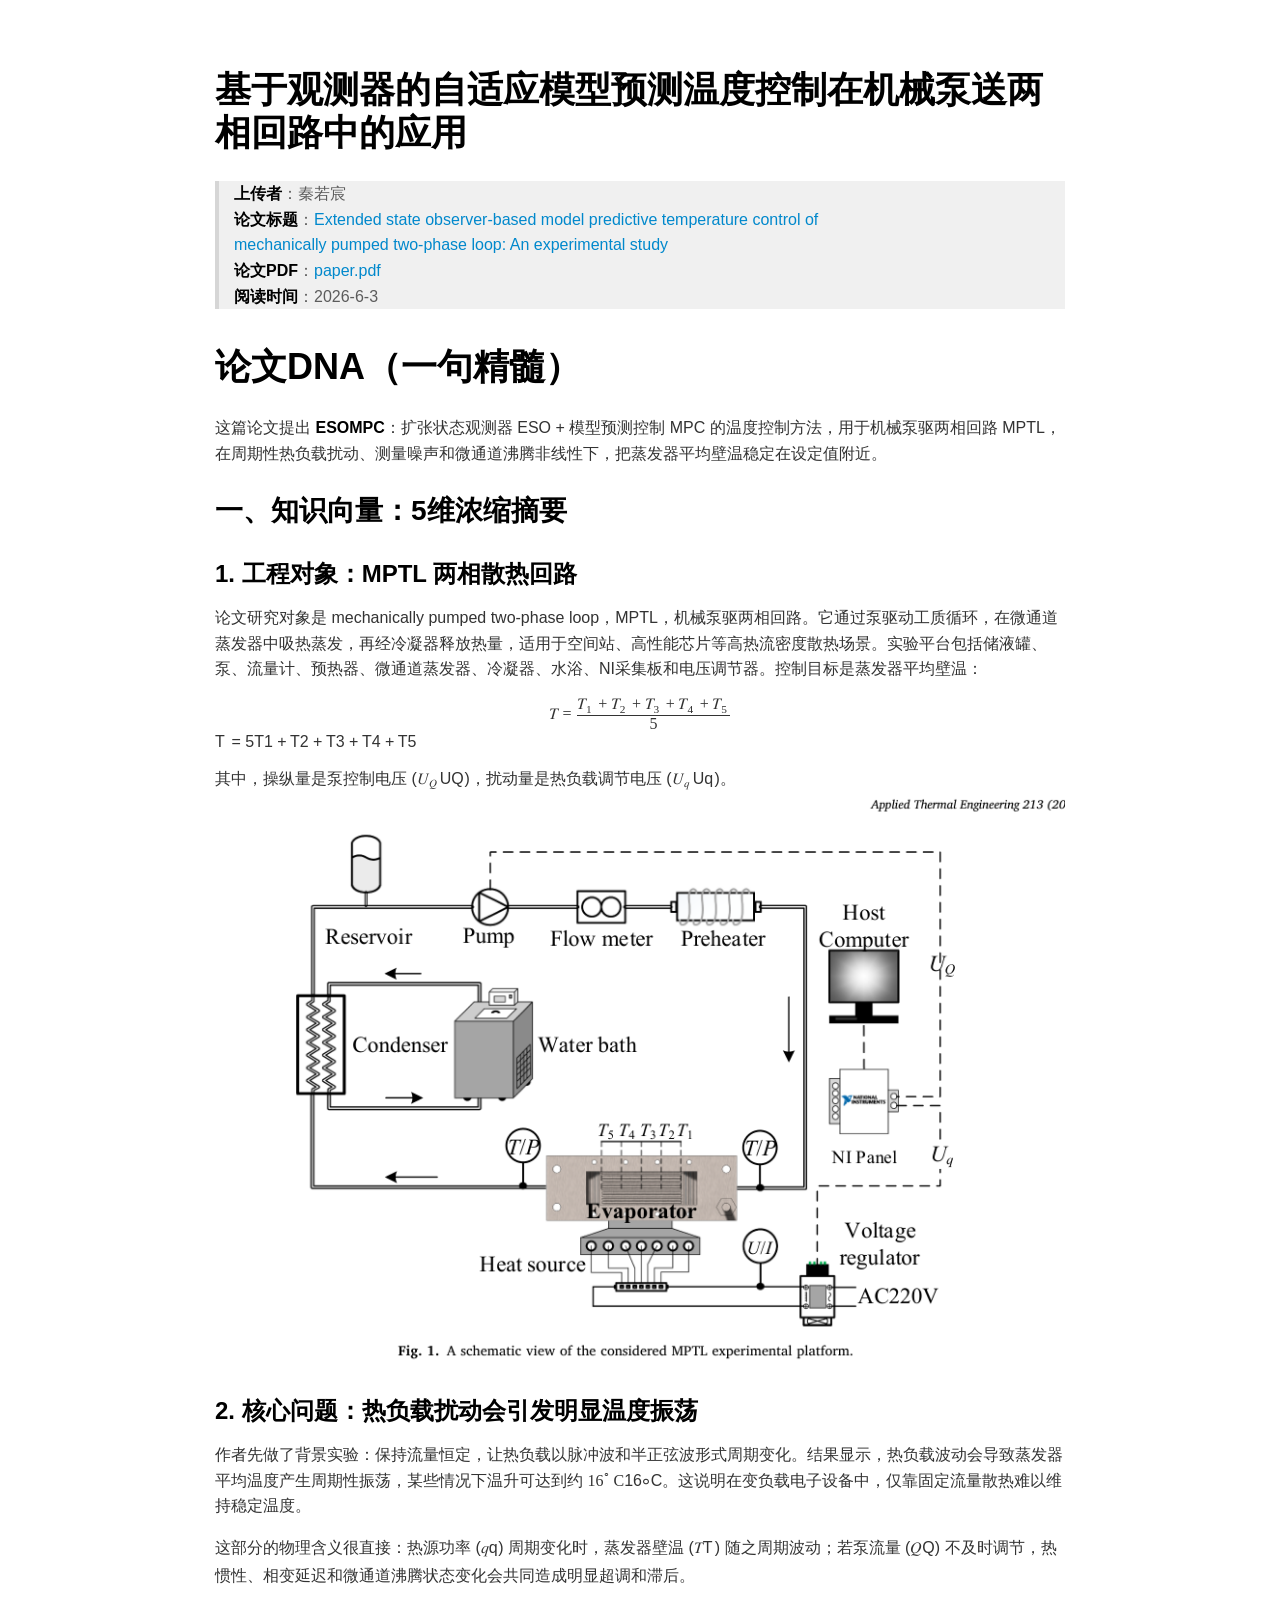
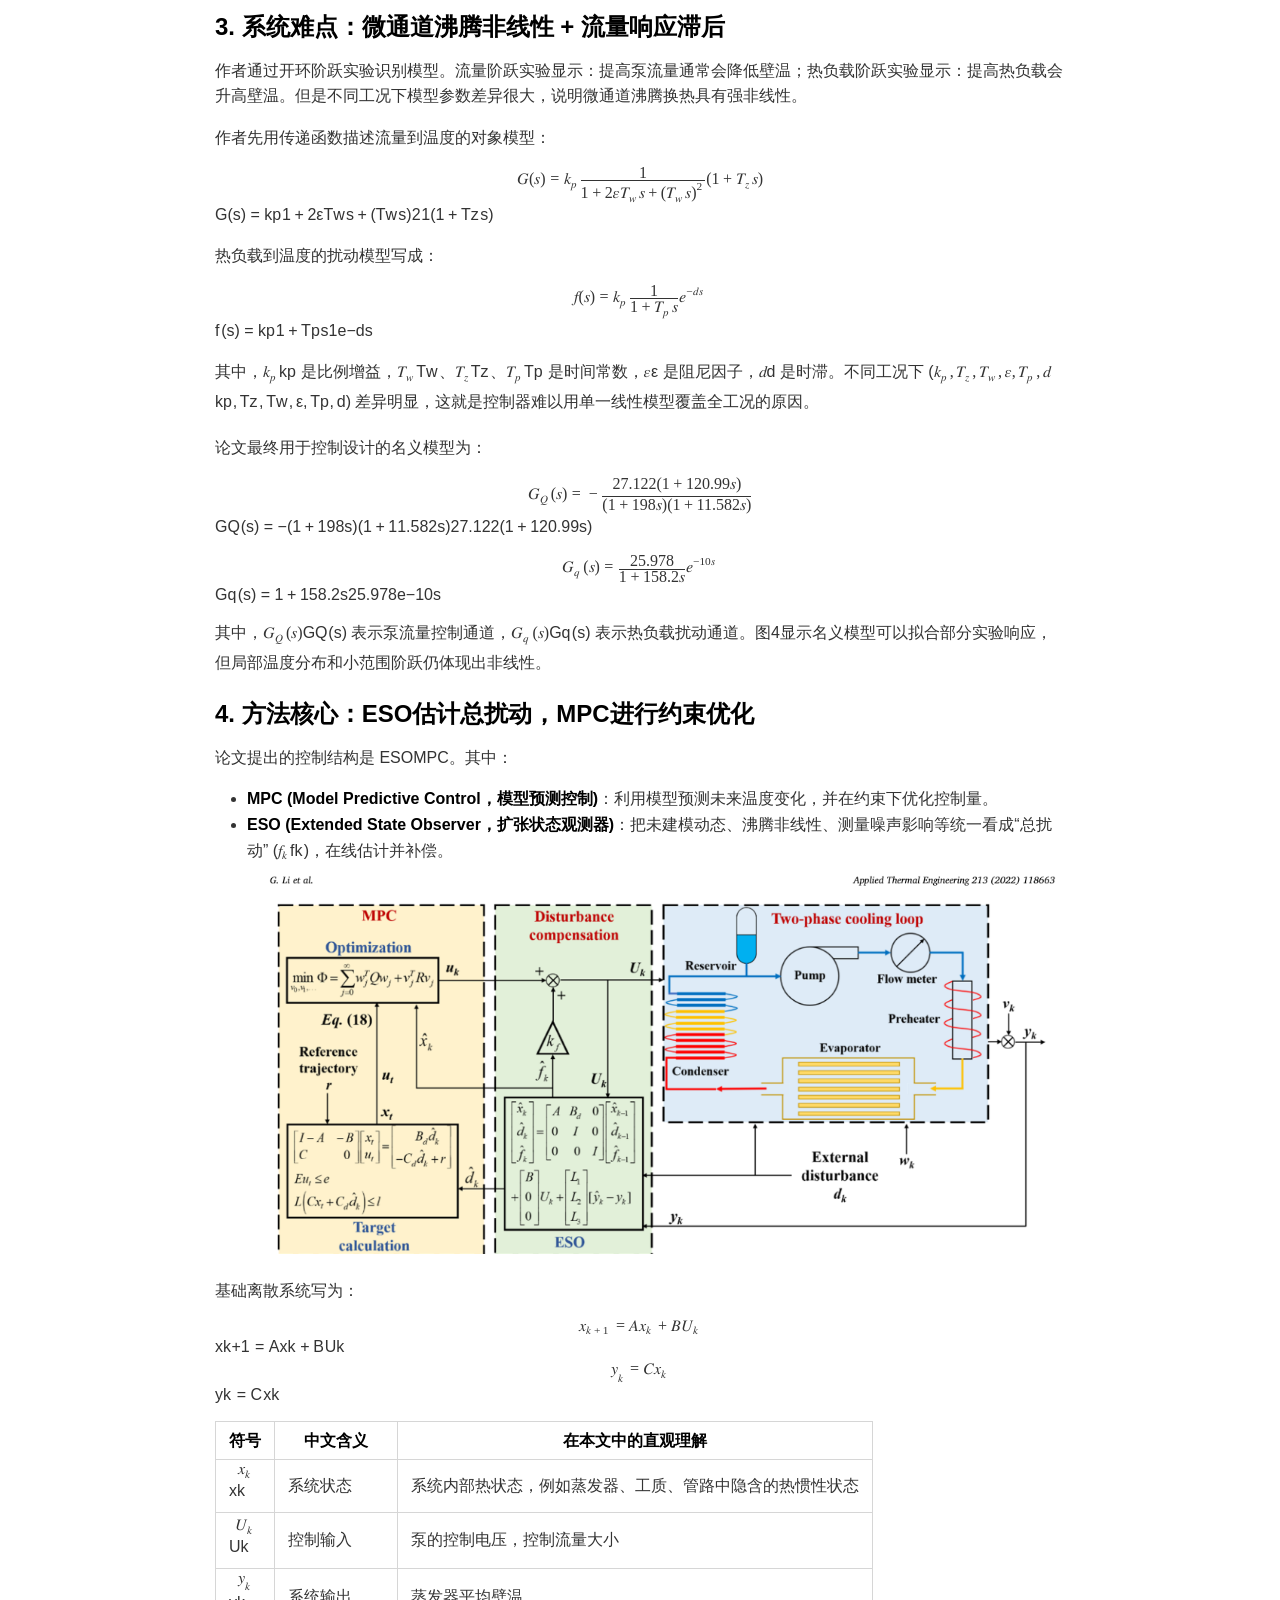
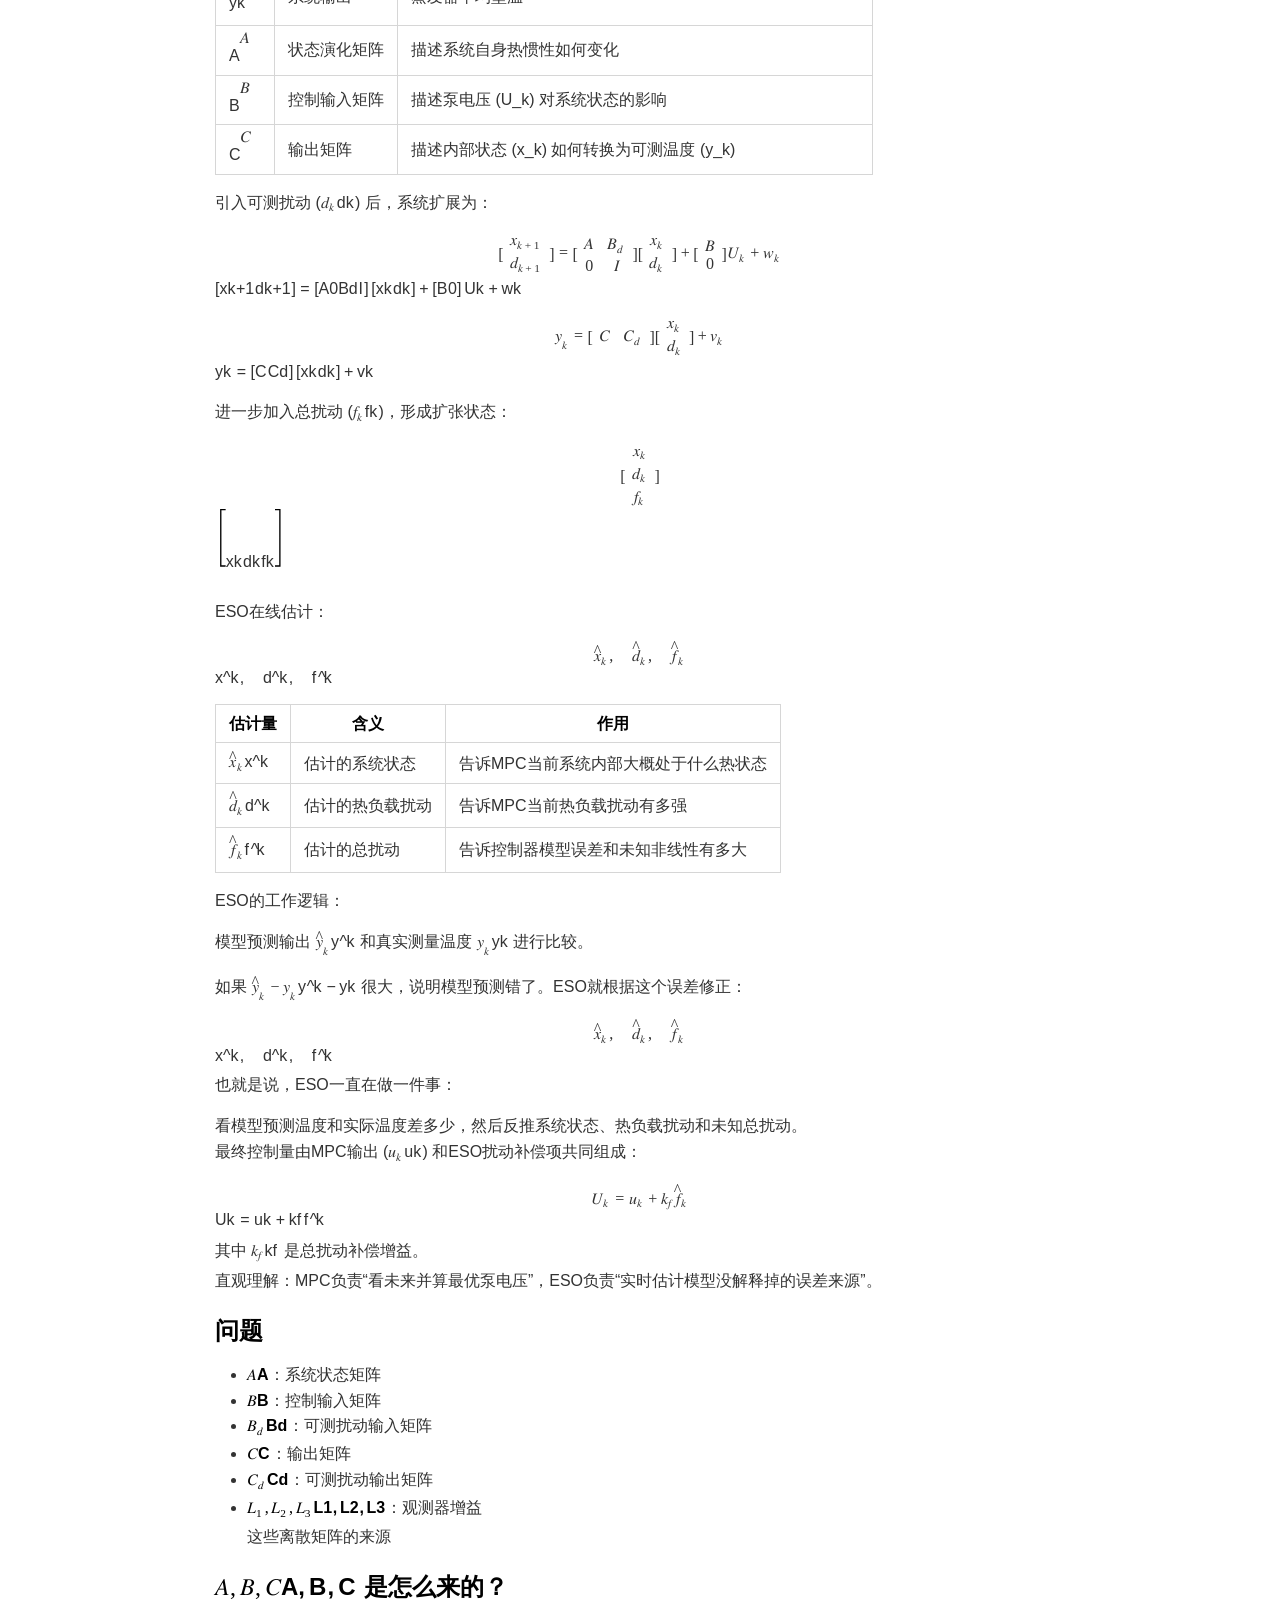
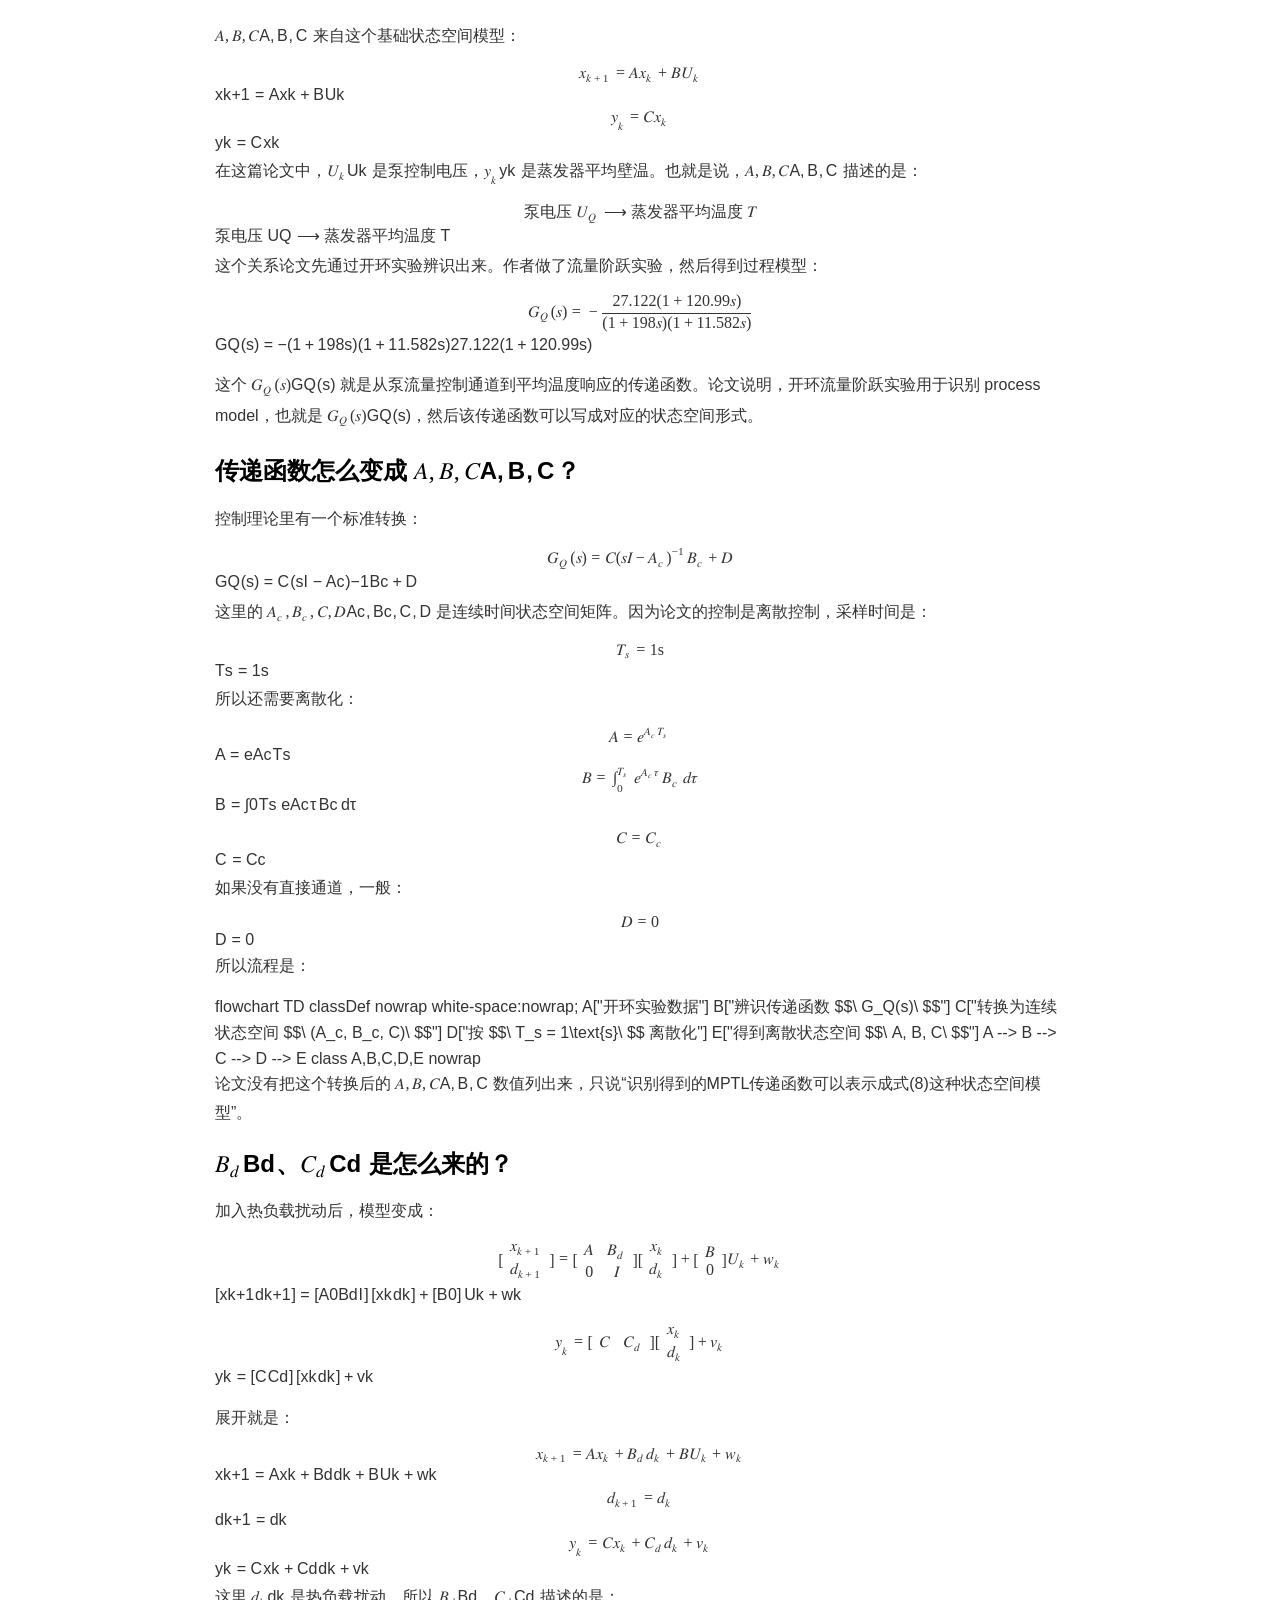
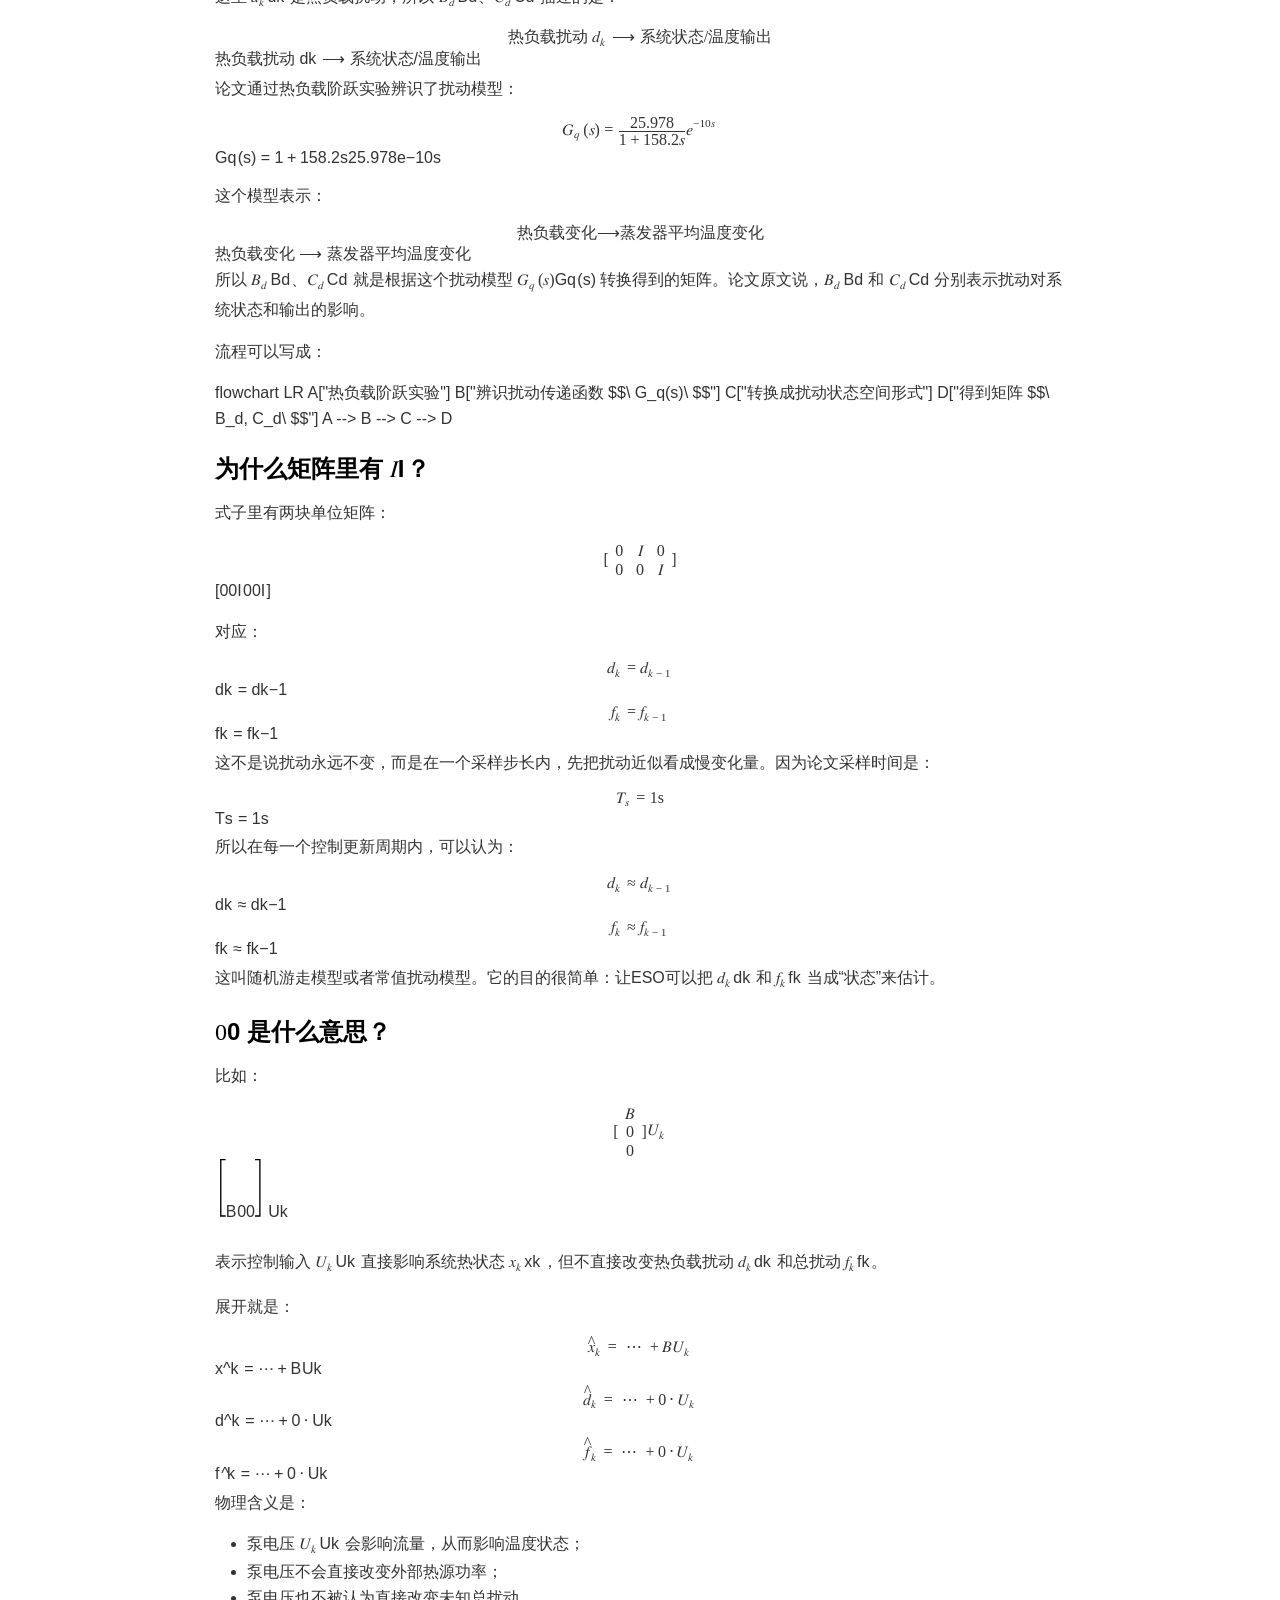
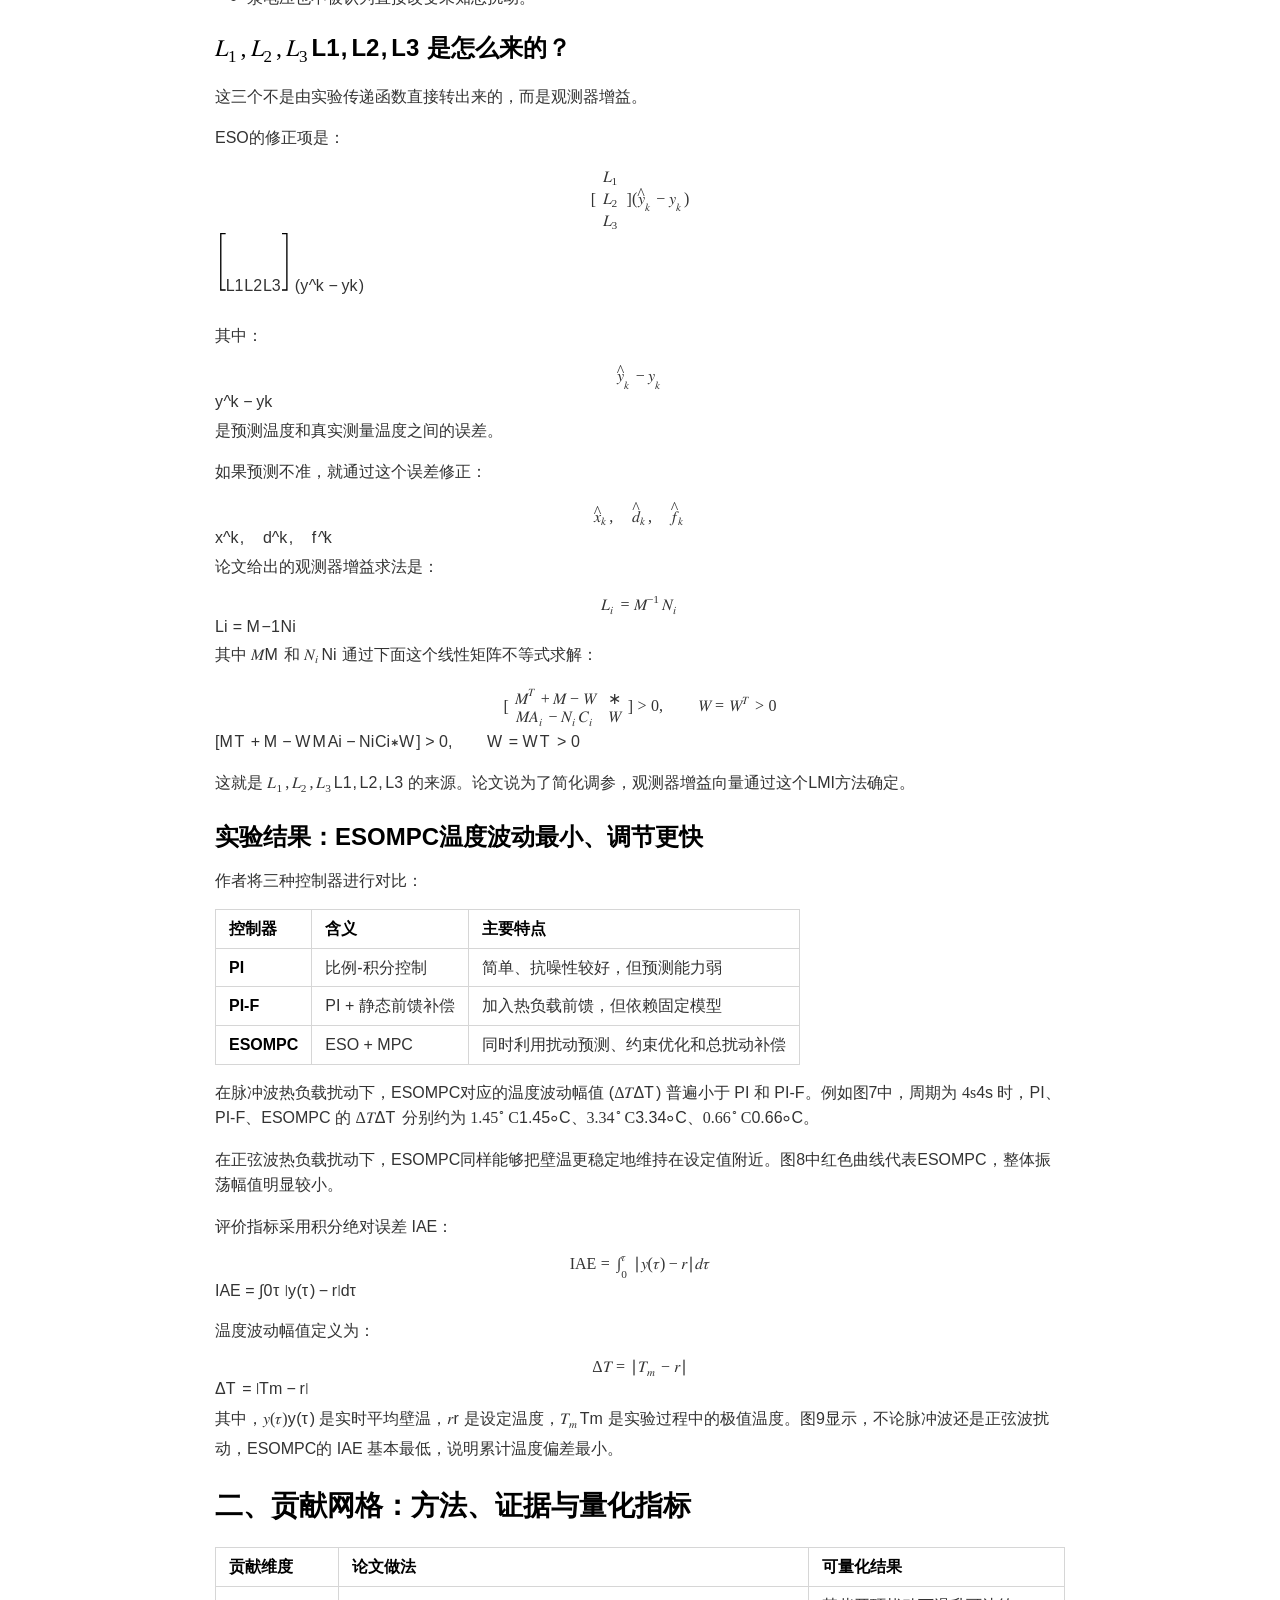
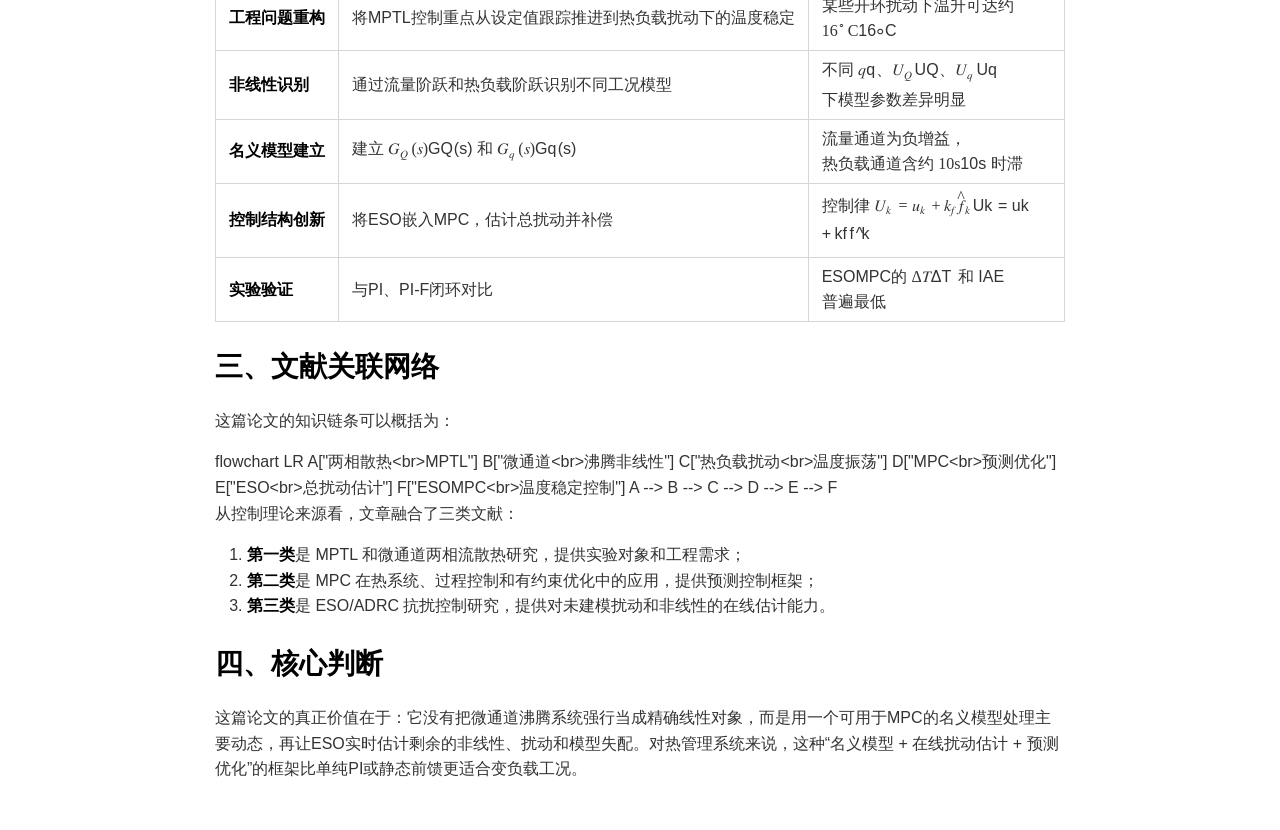
<file: mkdocs/ai/docs/part4_paper_reading/QRC/MPC-ESO/MPC-ESO.html>
<!DOCTYPE html><html><head>
      <title>MPC-ESO</title>
      <meta charset="utf-8">
      <meta name="viewport" content="width=device-width, initial-scale=1.0">
      
      <link rel="stylesheet" href="file:////home/hzx/.trae-cn-server/extensions/shd101wyy.markdown-preview-enhanced-0.8.27-universal/crossnote/dependencies/katex/katex.min.css">
      
      
      
      <script type="text/javascript" src="file:////home/hzx/.trae-cn-server/extensions/shd101wyy.markdown-preview-enhanced-0.8.27-universal/crossnote/dependencies/mermaid/mermaid.min.js" charset="UTF-8"></script>
      
      
      
      <style>
      code[class*=language-],pre[class*=language-]{color:#333;background:0 0;font-family:Consolas,"Liberation Mono",Menlo,Courier,monospace;text-align:left;white-space:pre;word-spacing:normal;word-break:normal;word-wrap:normal;line-height:1.4;-moz-tab-size:8;-o-tab-size:8;tab-size:8;-webkit-hyphens:none;-moz-hyphens:none;-ms-hyphens:none;hyphens:none}pre[class*=language-]{padding:.8em;overflow:auto;border-radius:3px;background:#f5f5f5}:not(pre)>code[class*=language-]{padding:.1em;border-radius:.3em;white-space:normal;background:#f5f5f5}.token.blockquote,.token.comment{color:#969896}.token.cdata{color:#183691}.token.doctype,.token.macro.property,.token.punctuation,.token.variable{color:#333}.token.builtin,.token.important,.token.keyword,.token.operator,.token.rule{color:#a71d5d}.token.attr-value,.token.regex,.token.string,.token.url{color:#183691}.token.atrule,.token.boolean,.token.code,.token.command,.token.constant,.token.entity,.token.number,.token.property,.token.symbol{color:#0086b3}.token.prolog,.token.selector,.token.tag{color:#63a35c}.token.attr-name,.token.class,.token.class-name,.token.function,.token.id,.token.namespace,.token.pseudo-class,.token.pseudo-element,.token.url-reference .token.variable{color:#795da3}.token.entity{cursor:help}.token.title,.token.title .token.punctuation{font-weight:700;color:#1d3e81}.token.list{color:#ed6a43}.token.inserted{background-color:#eaffea;color:#55a532}.token.deleted{background-color:#ffecec;color:#bd2c00}.token.bold{font-weight:700}.token.italic{font-style:italic}.language-json .token.property{color:#183691}.language-markup .token.tag .token.punctuation{color:#333}.language-css .token.function,code.language-css{color:#0086b3}.language-yaml .token.atrule{color:#63a35c}code.language-yaml{color:#183691}.language-ruby .token.function{color:#333}.language-markdown .token.url{color:#795da3}.language-makefile .token.symbol{color:#795da3}.language-makefile .token.variable{color:#183691}.language-makefile .token.builtin{color:#0086b3}.language-bash .token.keyword{color:#0086b3}pre[data-line]{position:relative;padding:1em 0 1em 3em}pre[data-line] .line-highlight-wrapper{position:absolute;top:0;left:0;background-color:transparent;display:block;width:100%}pre[data-line] .line-highlight{position:absolute;left:0;right:0;padding:inherit 0;margin-top:1em;background:hsla(24,20%,50%,.08);background:linear-gradient(to right,hsla(24,20%,50%,.1) 70%,hsla(24,20%,50%,0));pointer-events:none;line-height:inherit;white-space:pre}pre[data-line] .line-highlight:before,pre[data-line] .line-highlight[data-end]:after{content:attr(data-start);position:absolute;top:.4em;left:.6em;min-width:1em;padding:0 .5em;background-color:hsla(24,20%,50%,.4);color:#f4f1ef;font:bold 65%/1.5 sans-serif;text-align:center;vertical-align:.3em;border-radius:999px;text-shadow:none;box-shadow:0 1px #fff}pre[data-line] .line-highlight[data-end]:after{content:attr(data-end);top:auto;bottom:.4em}html body{font-family:'Helvetica Neue',Helvetica,'Segoe UI',Arial,freesans,sans-serif;font-size:16px;line-height:1.6;color:#333;background-color:#fff;overflow:initial;box-sizing:border-box;word-wrap:break-word}html body>:first-child{margin-top:0}html body h1,html body h2,html body h3,html body h4,html body h5,html body h6{line-height:1.2;margin-top:1em;margin-bottom:16px;color:#000}html body h1{font-size:2.25em;font-weight:300;padding-bottom:.3em}html body h2{font-size:1.75em;font-weight:400;padding-bottom:.3em}html body h3{font-size:1.5em;font-weight:500}html body h4{font-size:1.25em;font-weight:600}html body h5{font-size:1.1em;font-weight:600}html body h6{font-size:1em;font-weight:600}html body h1,html body h2,html body h3,html body h4,html body h5{font-weight:600}html body h5{font-size:1em}html body h6{color:#5c5c5c}html body strong{color:#000}html body del{color:#5c5c5c}html body a:not([href]){color:inherit;text-decoration:none}html body a{color:#08c;text-decoration:none}html body a:hover{color:#00a3f5;text-decoration:none}html body img{max-width:100%}html body>p{margin-top:0;margin-bottom:16px;word-wrap:break-word}html body>ol,html body>ul{margin-bottom:16px}html body ol,html body ul{padding-left:2em}html body ol.no-list,html body ul.no-list{padding:0;list-style-type:none}html body ol ol,html body ol ul,html body ul ol,html body ul ul{margin-top:0;margin-bottom:0}html body li{margin-bottom:0}html body li.task-list-item{list-style:none}html body li>p{margin-top:0;margin-bottom:0}html body .task-list-item-checkbox{margin:0 .2em .25em -1.8em;vertical-align:middle}html body .task-list-item-checkbox:hover{cursor:pointer}html body blockquote{margin:16px 0;font-size:inherit;padding:0 15px;color:#5c5c5c;background-color:#f0f0f0;border-left:4px solid #d6d6d6}html body blockquote>:first-child{margin-top:0}html body blockquote>:last-child{margin-bottom:0}html body hr{height:4px;margin:32px 0;background-color:#d6d6d6;border:0 none}html body table{margin:10px 0 15px 0;border-collapse:collapse;border-spacing:0;display:block;width:100%;overflow:auto;word-break:normal;word-break:keep-all}html body table th{font-weight:700;color:#000}html body table td,html body table th{border:1px solid #d6d6d6;padding:6px 13px}html body dl{padding:0}html body dl dt{padding:0;margin-top:16px;font-size:1em;font-style:italic;font-weight:700}html body dl dd{padding:0 16px;margin-bottom:16px}html body code{font-family:Menlo,Monaco,Consolas,'Courier New',monospace;font-size:.85em;color:#000;background-color:#f0f0f0;border-radius:3px;padding:.2em 0}html body code::after,html body code::before{letter-spacing:-.2em;content:'\00a0'}html body pre>code{padding:0;margin:0;word-break:normal;white-space:pre;background:0 0;border:0}html body .highlight{margin-bottom:16px}html body .highlight pre,html body pre{padding:1em;overflow:auto;line-height:1.45;border:#d6d6d6;border-radius:3px}html body .highlight pre{margin-bottom:0;word-break:normal}html body pre code,html body pre tt{display:inline;max-width:initial;padding:0;margin:0;overflow:initial;line-height:inherit;word-wrap:normal;background-color:transparent;border:0}html body pre code:after,html body pre code:before,html body pre tt:after,html body pre tt:before{content:normal}html body blockquote,html body dl,html body ol,html body p,html body pre,html body ul{margin-top:0;margin-bottom:16px}html body kbd{color:#000;border:1px solid #d6d6d6;border-bottom:2px solid #c7c7c7;padding:2px 4px;background-color:#f0f0f0;border-radius:3px}@media print{html body{background-color:#fff}html body h1,html body h2,html body h3,html body h4,html body h5,html body h6{color:#000;page-break-after:avoid}html body blockquote{color:#5c5c5c}html body pre{page-break-inside:avoid}html body table{display:table}html body img{display:block;max-width:100%;max-height:100%}html body code,html body pre{word-wrap:break-word;white-space:pre}}.markdown-preview{width:100%;height:100%;box-sizing:border-box}.markdown-preview ul{list-style:disc}.markdown-preview ul ul{list-style:circle}.markdown-preview ul ul ul{list-style:square}.markdown-preview ol{list-style:decimal}.markdown-preview ol ol,.markdown-preview ul ol{list-style-type:lower-roman}.markdown-preview ol ol ol,.markdown-preview ol ul ol,.markdown-preview ul ol ol,.markdown-preview ul ul ol{list-style-type:lower-alpha}.markdown-preview .newpage,.markdown-preview .pagebreak{page-break-before:always}.markdown-preview pre.line-numbers{position:relative;padding-left:3.8em;counter-reset:linenumber}.markdown-preview pre.line-numbers>code{position:relative}.markdown-preview pre.line-numbers .line-numbers-rows{position:absolute;pointer-events:none;top:1em;font-size:100%;left:0;width:3em;letter-spacing:-1px;border-right:1px solid #999;-webkit-user-select:none;-moz-user-select:none;-ms-user-select:none;user-select:none}.markdown-preview pre.line-numbers .line-numbers-rows>span{pointer-events:none;display:block;counter-increment:linenumber}.markdown-preview pre.line-numbers .line-numbers-rows>span:before{content:counter(linenumber);color:#999;display:block;padding-right:.8em;text-align:right}.markdown-preview .mathjax-exps .MathJax_Display{text-align:center!important}.markdown-preview:not([data-for=preview]) .code-chunk .code-chunk-btn-group{display:none}.markdown-preview:not([data-for=preview]) .code-chunk .status{display:none}.markdown-preview:not([data-for=preview]) .code-chunk .output-div{margin-bottom:16px}.markdown-preview .md-toc{padding:0}.markdown-preview .md-toc .md-toc-details{margin:0;padding:0;border:none}.markdown-preview .md-toc summary.md-toc-link-wrapper{cursor:pointer;list-style-position:outside}.markdown-preview .md-toc summary.md-toc-link-wrapper::marker{font-size:.85em}.markdown-preview .md-toc .md-toc-link-wrapper .md-toc-link{display:inline;padding:.25rem 0}.markdown-preview .md-toc .md-toc-link-wrapper .md-toc-link div,.markdown-preview .md-toc .md-toc-link-wrapper .md-toc-link p{display:inline}.markdown-preview .md-toc .md-toc-link-wrapper.highlighted .md-toc-link{font-weight:800}.markdown-preview .md-toc .md-toc-link-wrapper[data-level='0']{margin-left:12px}.markdown-preview .md-toc .md-toc-link-wrapper[data-level='1']{margin-left:28px}.markdown-preview .md-toc .md-toc-link-wrapper[data-level='2']{margin-left:44px}.markdown-preview .md-toc .md-toc-link-wrapper[data-level='3']{margin-left:60px}.markdown-preview .md-toc .md-toc-link-wrapper[data-level='4']{margin-left:76px}.markdown-preview .md-toc .md-toc-link-wrapper[data-level='5']{margin-left:80px}.markdown-preview a.tag,.markdown-preview a.tag:active,.markdown-preview a.tag:link,.markdown-preview a.tag:visited,.markdown-preview span.tag:not(.token){display:inline-block;background-color:var(--vscode-badge-background,rgba(127,127,127,.18));color:var(--vscode-badge-foreground,currentColor);border-radius:2em;font-size:.85em;font-weight:500;padding:.05em .55em;line-height:1.5;white-space:nowrap;text-decoration:none;text-shadow:none;box-shadow:none;transition:background-color .12s ease,opacity .12s ease}.markdown-preview a.tag{cursor:pointer}.markdown-preview a.tag:focus,.markdown-preview a.tag:hover{background-color:var(--vscode-badge-background,rgba(127,127,127,.32));color:var(--vscode-badge-foreground,currentColor);opacity:.85;text-decoration:none;outline:0}.markdown-preview .wikilink-embed-content{border-left:3px solid var(--vscode-textBlockQuote-border,rgba(128,128,128,.3));background:var(--vscode-textBlockQuote-background,rgba(128,128,128,.05));margin:.5em 0;padding:.5em .75em;border-radius:0 3px 3px 0}.markdown-preview .wikilink-embed-content.wikilink-embed-error{border-left-color:var(--vscode-errorForeground,#cf222e);color:var(--vscode-errorForeground,#cf222e);font-style:italic;opacity:.8}.markdown-preview .wikilink-embed-content h1:first-child,.markdown-preview .wikilink-embed-content h2:first-child,.markdown-preview .wikilink-embed-content h3:first-child,.markdown-preview .wikilink-embed-content h4:first-child,.markdown-preview .wikilink-embed-content h5:first-child,.markdown-preview .wikilink-embed-content h6:first-child{margin-top:.25em}.markdown-preview .wikilink-embed-content .wikilink-embed-content{margin:.25em 0;padding:.25em .5em}.markdown-preview .block-id{display:none}.scrollbar-style::-webkit-scrollbar{width:8px}.scrollbar-style::-webkit-scrollbar-track{border-radius:10px;background-color:transparent}.scrollbar-style::-webkit-scrollbar-thumb{border-radius:5px;background-color:rgba(150,150,150,.66);border:4px solid rgba(150,150,150,.66);background-clip:content-box}html body[for=html-export]:not([data-presentation-mode]){position:relative;width:100%;height:100%;top:0;left:0;margin:0;padding:0;overflow:auto}html body[for=html-export]:not([data-presentation-mode]) .markdown-preview{position:relative;top:0;min-height:100vh}@media screen and (min-width:914px){html body[for=html-export]:not([data-presentation-mode]) .markdown-preview{padding:2em calc(50% - 457px + 2em)}}@media screen and (max-width:914px){html body[for=html-export]:not([data-presentation-mode]) .markdown-preview{padding:2em}}@media screen and (max-width:450px){html body[for=html-export]:not([data-presentation-mode]) .markdown-preview{font-size:14px!important;padding:1em}}@media print{html body[for=html-export]:not([data-presentation-mode]) #sidebar-toc-btn{display:none}}html body[for=html-export]:not([data-presentation-mode]) #sidebar-toc-btn{position:fixed;bottom:8px;left:8px;font-size:28px;cursor:pointer;color:inherit;z-index:99;width:32px;text-align:center;opacity:.4}html body[for=html-export]:not([data-presentation-mode])[html-show-sidebar-toc] #sidebar-toc-btn{opacity:1}html body[for=html-export]:not([data-presentation-mode])[html-show-sidebar-toc] .md-sidebar-toc{position:fixed;top:0;left:0;width:300px;height:100%;padding:32px 0 48px 0;font-size:14px;box-shadow:0 0 4px rgba(150,150,150,.33);box-sizing:border-box;overflow:auto;background-color:inherit}html body[for=html-export]:not([data-presentation-mode])[html-show-sidebar-toc] .md-sidebar-toc::-webkit-scrollbar{width:8px}html body[for=html-export]:not([data-presentation-mode])[html-show-sidebar-toc] .md-sidebar-toc::-webkit-scrollbar-track{border-radius:10px;background-color:transparent}html body[for=html-export]:not([data-presentation-mode])[html-show-sidebar-toc] .md-sidebar-toc::-webkit-scrollbar-thumb{border-radius:5px;background-color:rgba(150,150,150,.66);border:4px solid rgba(150,150,150,.66);background-clip:content-box}html body[for=html-export]:not([data-presentation-mode])[html-show-sidebar-toc] .md-sidebar-toc a{text-decoration:none}html body[for=html-export]:not([data-presentation-mode])[html-show-sidebar-toc] .md-sidebar-toc .md-toc{padding:0 16px}html body[for=html-export]:not([data-presentation-mode])[html-show-sidebar-toc] .md-sidebar-toc .md-toc .md-toc-details{margin:0;padding:0;border:none}html body[for=html-export]:not([data-presentation-mode])[html-show-sidebar-toc] .md-sidebar-toc .md-toc .md-toc-link-wrapper .md-toc-link{display:inline;padding:.25rem 0}html body[for=html-export]:not([data-presentation-mode])[html-show-sidebar-toc] .md-sidebar-toc .md-toc .md-toc-link-wrapper .md-toc-link div,html body[for=html-export]:not([data-presentation-mode])[html-show-sidebar-toc] .md-sidebar-toc .md-toc .md-toc-link-wrapper .md-toc-link p{display:inline}html body[for=html-export]:not([data-presentation-mode])[html-show-sidebar-toc] .md-sidebar-toc .md-toc .md-toc-link-wrapper.highlighted .md-toc-link{font-weight:800}html body[for=html-export]:not([data-presentation-mode])[html-show-sidebar-toc] .md-sidebar-toc .md-toc .md-toc-link-wrapper[data-level='0']{padding-left:0}html body[for=html-export]:not([data-presentation-mode])[html-show-sidebar-toc] .md-sidebar-toc .md-toc .md-toc-link-wrapper[data-level='1']{padding-left:16px}html body[for=html-export]:not([data-presentation-mode])[html-show-sidebar-toc] .md-sidebar-toc .md-toc .md-toc-link-wrapper[data-level='2']{padding-left:32px}html body[for=html-export]:not([data-presentation-mode])[html-show-sidebar-toc] .md-sidebar-toc .md-toc .md-toc-link-wrapper[data-level='3']{padding-left:48px}html body[for=html-export]:not([data-presentation-mode])[html-show-sidebar-toc] .md-sidebar-toc .md-toc .md-toc-link-wrapper[data-level='4']{padding-left:64px}html body[for=html-export]:not([data-presentation-mode])[html-show-sidebar-toc] .md-sidebar-toc .md-toc .md-toc-link-wrapper[data-level='5']{padding-left:80px}html body[for=html-export]:not([data-presentation-mode])[html-show-sidebar-toc] .markdown-preview{left:300px;width:calc(100% - 300px);padding:2em calc(50% - 457px - 300px / 2);margin:0;box-sizing:border-box}@media screen and (max-width:1274px){html body[for=html-export]:not([data-presentation-mode])[html-show-sidebar-toc] .markdown-preview{padding:2em}}@media screen and (max-width:450px){html body[for=html-export]:not([data-presentation-mode])[html-show-sidebar-toc] .markdown-preview{width:100%}}html body[for=html-export]:not([data-presentation-mode]):not([html-show-sidebar-toc]) .markdown-preview{left:50%;transform:translateX(-50%)}html body[for=html-export]:not([data-presentation-mode]):not([html-show-sidebar-toc]) .md-sidebar-toc{display:none}
/* Please visit the URL below for more information: */
/*   https://shd101wyy.github.io/markdown-preview-enhanced/#/customize-css */

      </style>
      <script type="text/javascript">
  document.addEventListener("DOMContentLoaded", function () {
    // your code here
  });
</script>
    </head>
    <body for="html-export">
      <div class="crossnote markdown-preview  ">
      
<h1 id="基于观测器的自适应模型预测温度控制在机械泵送两相回路中的应用">基于观测器的自适应模型预测温度控制在机械泵送两相回路中的应用 </h1>
<blockquote>
<p><strong>上传者</strong>：秦若宸<br>
<strong>论文标题</strong>：<a href="https://www.sciencedirect.com/science/article/pii/S135943112200610X">Extended state observer-based model predictive temperature control of<br>
mechanically pumped two-phase loop: An experimental study</a><br>
<strong>论文PDF</strong>：<a href="ESO.pdf">paper.pdf</a><br>
<strong>阅读时间</strong>：2026-6-3</p>
</blockquote>
<h1 id="论文dna一句精髓">论文DNA（一句精髓） </h1>
<p>这篇论文提出 <strong>ESOMPC</strong>：扩张状态观测器 ESO + 模型预测控制 MPC 的温度控制方法，用于机械泵驱两相回路 MPTL，在周期性热负载扰动、测量噪声和微通道沸腾非线性下，把蒸发器平均壁温稳定在设定值附近。</p>
<h2 id="一-知识向量5维浓缩摘要">一、知识向量：5维浓缩摘要 </h2>
<h3 id="1-工程对象mptl-两相散热回路">1. 工程对象：MPTL 两相散热回路 </h3>
<p>论文研究对象是 mechanically pumped two-phase loop，MPTL，机械泵驱两相回路。它通过泵驱动工质循环，在微通道蒸发器中吸热蒸发，再经冷凝器释放热量，适用于空间站、高性能芯片等高热流密度散热场景。实验平台包括储液罐、泵、流量计、预热器、微通道蒸发器、冷凝器、水浴、NI采集板和电压调节器。控制目标是蒸发器平均壁温：</p>
<span class="katex-display"><span class="katex"><span class="katex-mathml"><math xmlns="http://www.w3.org/1998/Math/MathML" display="block"><semantics><mrow><mi>T</mi><mo>=</mo><mfrac><mrow><msub><mi>T</mi><mn>1</mn></msub><mo>+</mo><msub><mi>T</mi><mn>2</mn></msub><mo>+</mo><msub><mi>T</mi><mn>3</mn></msub><mo>+</mo><msub><mi>T</mi><mn>4</mn></msub><mo>+</mo><msub><mi>T</mi><mn>5</mn></msub></mrow><mn>5</mn></mfrac></mrow><annotation encoding="application/x-tex">T=\frac{T_1+T_2+T_3+T_4+T_5}{5}</annotation></semantics></math></span><span class="katex-html" aria-hidden="true"><span class="base"><span class="strut" style="height:0.6833em;"></span><span class="mord mathnormal" style="margin-right:0.1389em;">T</span><span class="mspace" style="margin-right:0.2778em;"></span><span class="mrel">=</span><span class="mspace" style="margin-right:0.2778em;"></span></span><span class="base"><span class="strut" style="height:2.0463em;vertical-align:-0.686em;"></span><span class="mord"><span class="mopen nulldelimiter"></span><span class="mfrac"><span class="vlist-t vlist-t2"><span class="vlist-r"><span class="vlist" style="height:1.3603em;"><span style="top:-2.314em;"><span class="pstrut" style="height:3em;"></span><span class="mord"><span class="mord">5</span></span></span><span style="top:-3.23em;"><span class="pstrut" style="height:3em;"></span><span class="frac-line" style="border-bottom-width:0.04em;"></span></span><span style="top:-3.677em;"><span class="pstrut" style="height:3em;"></span><span class="mord"><span class="mord"><span class="mord mathnormal" style="margin-right:0.1389em;">T</span><span class="msupsub"><span class="vlist-t vlist-t2"><span class="vlist-r"><span class="vlist" style="height:0.3011em;"><span style="top:-2.55em;margin-left:-0.1389em;margin-right:0.05em;"><span class="pstrut" style="height:2.7em;"></span><span class="sizing reset-size6 size3 mtight"><span class="mord mtight">1</span></span></span></span><span class="vlist-s">​</span></span><span class="vlist-r"><span class="vlist" style="height:0.15em;"><span></span></span></span></span></span></span><span class="mspace" style="margin-right:0.2222em;"></span><span class="mbin">+</span><span class="mspace" style="margin-right:0.2222em;"></span><span class="mord"><span class="mord mathnormal" style="margin-right:0.1389em;">T</span><span class="msupsub"><span class="vlist-t vlist-t2"><span class="vlist-r"><span class="vlist" style="height:0.3011em;"><span style="top:-2.55em;margin-left:-0.1389em;margin-right:0.05em;"><span class="pstrut" style="height:2.7em;"></span><span class="sizing reset-size6 size3 mtight"><span class="mord mtight">2</span></span></span></span><span class="vlist-s">​</span></span><span class="vlist-r"><span class="vlist" style="height:0.15em;"><span></span></span></span></span></span></span><span class="mspace" style="margin-right:0.2222em;"></span><span class="mbin">+</span><span class="mspace" style="margin-right:0.2222em;"></span><span class="mord"><span class="mord mathnormal" style="margin-right:0.1389em;">T</span><span class="msupsub"><span class="vlist-t vlist-t2"><span class="vlist-r"><span class="vlist" style="height:0.3011em;"><span style="top:-2.55em;margin-left:-0.1389em;margin-right:0.05em;"><span class="pstrut" style="height:2.7em;"></span><span class="sizing reset-size6 size3 mtight"><span class="mord mtight">3</span></span></span></span><span class="vlist-s">​</span></span><span class="vlist-r"><span class="vlist" style="height:0.15em;"><span></span></span></span></span></span></span><span class="mspace" style="margin-right:0.2222em;"></span><span class="mbin">+</span><span class="mspace" style="margin-right:0.2222em;"></span><span class="mord"><span class="mord mathnormal" style="margin-right:0.1389em;">T</span><span class="msupsub"><span class="vlist-t vlist-t2"><span class="vlist-r"><span class="vlist" style="height:0.3011em;"><span style="top:-2.55em;margin-left:-0.1389em;margin-right:0.05em;"><span class="pstrut" style="height:2.7em;"></span><span class="sizing reset-size6 size3 mtight"><span class="mord mtight">4</span></span></span></span><span class="vlist-s">​</span></span><span class="vlist-r"><span class="vlist" style="height:0.15em;"><span></span></span></span></span></span></span><span class="mspace" style="margin-right:0.2222em;"></span><span class="mbin">+</span><span class="mspace" style="margin-right:0.2222em;"></span><span class="mord"><span class="mord mathnormal" style="margin-right:0.1389em;">T</span><span class="msupsub"><span class="vlist-t vlist-t2"><span class="vlist-r"><span class="vlist" style="height:0.3011em;"><span style="top:-2.55em;margin-left:-0.1389em;margin-right:0.05em;"><span class="pstrut" style="height:2.7em;"></span><span class="sizing reset-size6 size3 mtight"><span class="mord mtight">5</span></span></span></span><span class="vlist-s">​</span></span><span class="vlist-r"><span class="vlist" style="height:0.15em;"><span></span></span></span></span></span></span></span></span></span><span class="vlist-s">​</span></span><span class="vlist-r"><span class="vlist" style="height:0.686em;"><span></span></span></span></span></span><span class="mclose nulldelimiter"></span></span></span></span></span></span><p>其中，操纵量是泵控制电压 (<span class="katex"><span class="katex-mathml"><math xmlns="http://www.w3.org/1998/Math/MathML"><semantics><mrow><msub><mi>U</mi><mi>Q</mi></msub></mrow><annotation encoding="application/x-tex">U_Q</annotation></semantics></math></span><span class="katex-html" aria-hidden="true"><span class="base"><span class="strut" style="height:0.9694em;vertical-align:-0.2861em;"></span><span class="mord"><span class="mord mathnormal" style="margin-right:0.109em;">U</span><span class="msupsub"><span class="vlist-t vlist-t2"><span class="vlist-r"><span class="vlist" style="height:0.3283em;"><span style="top:-2.55em;margin-left:-0.109em;margin-right:0.05em;"><span class="pstrut" style="height:2.7em;"></span><span class="sizing reset-size6 size3 mtight"><span class="mord mathnormal mtight">Q</span></span></span></span><span class="vlist-s">​</span></span><span class="vlist-r"><span class="vlist" style="height:0.2861em;"><span></span></span></span></span></span></span></span></span></span>)，扰动量是热负载调节电压 (<span class="katex"><span class="katex-mathml"><math xmlns="http://www.w3.org/1998/Math/MathML"><semantics><mrow><msub><mi>U</mi><mi>q</mi></msub></mrow><annotation encoding="application/x-tex">U_q</annotation></semantics></math></span><span class="katex-html" aria-hidden="true"><span class="base"><span class="strut" style="height:0.9694em;vertical-align:-0.2861em;"></span><span class="mord"><span class="mord mathnormal" style="margin-right:0.109em;">U</span><span class="msupsub"><span class="vlist-t vlist-t2"><span class="vlist-r"><span class="vlist" style="height:0.1514em;"><span style="top:-2.55em;margin-left:-0.109em;margin-right:0.05em;"><span class="pstrut" style="height:2.7em;"></span><span class="sizing reset-size6 size3 mtight"><span class="mord mathnormal mtight" style="margin-right:0.0359em;">q</span></span></span></span><span class="vlist-s">​</span></span><span class="vlist-r"><span class="vlist" style="height:0.2861em;"><span></span></span></span></span></span></span></span></span></span>)。<br>
<img src="fig1_mptl_platform.png" alt="网络架构"></p>
<h3 id="2-核心问题热负载扰动会引发明显温度振荡">2. 核心问题：热负载扰动会引发明显温度振荡 </h3>
<p>作者先做了背景实验：保持流量恒定，让热负载以脉冲波和半正弦波形式周期变化。结果显示，热负载波动会导致蒸发器平均温度产生周期性振荡，某些情况下温升可达到约 <span class="katex"><span class="katex-mathml"><math xmlns="http://www.w3.org/1998/Math/MathML"><semantics><mrow><msup><mn>16</mn><mo>∘</mo></msup><mtext>C</mtext></mrow><annotation encoding="application/x-tex">16^\circ\text{C}</annotation></semantics></math></span><span class="katex-html" aria-hidden="true"><span class="base"><span class="strut" style="height:0.6833em;"></span><span class="mord">1</span><span class="mord"><span class="mord">6</span><span class="msupsub"><span class="vlist-t"><span class="vlist-r"><span class="vlist" style="height:0.6741em;"><span style="top:-3.063em;margin-right:0.05em;"><span class="pstrut" style="height:2.7em;"></span><span class="sizing reset-size6 size3 mtight"><span class="mbin mtight">∘</span></span></span></span></span></span></span></span><span class="mord text"><span class="mord">C</span></span></span></span></span>。这说明在变负载电子设备中，仅靠固定流量散热难以维持稳定温度。</p>
<p>这部分的物理含义很直接：热源功率 (<span class="katex"><span class="katex-mathml"><math xmlns="http://www.w3.org/1998/Math/MathML"><semantics><mrow><mi>q</mi></mrow><annotation encoding="application/x-tex">q</annotation></semantics></math></span><span class="katex-html" aria-hidden="true"><span class="base"><span class="strut" style="height:0.625em;vertical-align:-0.1944em;"></span><span class="mord mathnormal" style="margin-right:0.0359em;">q</span></span></span></span>) 周期变化时，蒸发器壁温 (<span class="katex"><span class="katex-mathml"><math xmlns="http://www.w3.org/1998/Math/MathML"><semantics><mrow><mi>T</mi></mrow><annotation encoding="application/x-tex">T</annotation></semantics></math></span><span class="katex-html" aria-hidden="true"><span class="base"><span class="strut" style="height:0.6833em;"></span><span class="mord mathnormal" style="margin-right:0.1389em;">T</span></span></span></span>) 随之周期波动；若泵流量 (<span class="katex"><span class="katex-mathml"><math xmlns="http://www.w3.org/1998/Math/MathML"><semantics><mrow><mi>Q</mi></mrow><annotation encoding="application/x-tex">Q</annotation></semantics></math></span><span class="katex-html" aria-hidden="true"><span class="base"><span class="strut" style="height:0.8778em;vertical-align:-0.1944em;"></span><span class="mord mathnormal">Q</span></span></span></span>) 不及时调节，热惯性、相变延迟和微通道沸腾状态变化会共同造成明显超调和滞后。</p>
<h3 id="3-系统难点微通道沸腾非线性--流量响应滞后">3. 系统难点：微通道沸腾非线性 + 流量响应滞后 </h3>
<p>作者通过开环阶跃实验识别模型。流量阶跃实验显示：提高泵流量通常会降低壁温；热负载阶跃实验显示：提高热负载会升高壁温。但是不同工况下模型参数差异很大，说明微通道沸腾换热具有强非线性。</p>
<p>作者先用传递函数描述流量到温度的对象模型：</p>
<span class="katex-display"><span class="katex"><span class="katex-mathml"><math xmlns="http://www.w3.org/1998/Math/MathML" display="block"><semantics><mrow><mi>G</mi><mo stretchy="false">(</mo><mi>s</mi><mo stretchy="false">)</mo><mo>=</mo><msub><mi>k</mi><mi>p</mi></msub><mfrac><mn>1</mn><mrow><mn>1</mn><mo>+</mo><mn>2</mn><mi>ε</mi><msub><mi>T</mi><mi>w</mi></msub><mi>s</mi><mo>+</mo><mo stretchy="false">(</mo><msub><mi>T</mi><mi>w</mi></msub><mi>s</mi><msup><mo stretchy="false">)</mo><mn>2</mn></msup></mrow></mfrac><mo stretchy="false">(</mo><mn>1</mn><mo>+</mo><msub><mi>T</mi><mi>z</mi></msub><mi>s</mi><mo stretchy="false">)</mo></mrow><annotation encoding="application/x-tex">G(s)=k_p \frac{1}{1+2\varepsilon T_w s+(T_w s)^2}(1+T_zs)</annotation></semantics></math></span><span class="katex-html" aria-hidden="true"><span class="base"><span class="strut" style="height:1em;vertical-align:-0.25em;"></span><span class="mord mathnormal">G</span><span class="mopen">(</span><span class="mord mathnormal">s</span><span class="mclose">)</span><span class="mspace" style="margin-right:0.2778em;"></span><span class="mrel">=</span><span class="mspace" style="margin-right:0.2778em;"></span></span><span class="base"><span class="strut" style="height:2.2574em;vertical-align:-0.936em;"></span><span class="mord"><span class="mord mathnormal" style="margin-right:0.0315em;">k</span><span class="msupsub"><span class="vlist-t vlist-t2"><span class="vlist-r"><span class="vlist" style="height:0.1514em;"><span style="top:-2.55em;margin-left:-0.0315em;margin-right:0.05em;"><span class="pstrut" style="height:2.7em;"></span><span class="sizing reset-size6 size3 mtight"><span class="mord mathnormal mtight">p</span></span></span></span><span class="vlist-s">​</span></span><span class="vlist-r"><span class="vlist" style="height:0.2861em;"><span></span></span></span></span></span></span><span class="mord"><span class="mopen nulldelimiter"></span><span class="mfrac"><span class="vlist-t vlist-t2"><span class="vlist-r"><span class="vlist" style="height:1.3214em;"><span style="top:-2.314em;"><span class="pstrut" style="height:3em;"></span><span class="mord"><span class="mord">1</span><span class="mspace" style="margin-right:0.2222em;"></span><span class="mbin">+</span><span class="mspace" style="margin-right:0.2222em;"></span><span class="mord">2</span><span class="mord mathnormal">ε</span><span class="mord"><span class="mord mathnormal" style="margin-right:0.1389em;">T</span><span class="msupsub"><span class="vlist-t vlist-t2"><span class="vlist-r"><span class="vlist" style="height:0.1514em;"><span style="top:-2.55em;margin-left:-0.1389em;margin-right:0.05em;"><span class="pstrut" style="height:2.7em;"></span><span class="sizing reset-size6 size3 mtight"><span class="mord mathnormal mtight" style="margin-right:0.0269em;">w</span></span></span></span><span class="vlist-s">​</span></span><span class="vlist-r"><span class="vlist" style="height:0.15em;"><span></span></span></span></span></span></span><span class="mord mathnormal">s</span><span class="mspace" style="margin-right:0.2222em;"></span><span class="mbin">+</span><span class="mspace" style="margin-right:0.2222em;"></span><span class="mopen">(</span><span class="mord"><span class="mord mathnormal" style="margin-right:0.1389em;">T</span><span class="msupsub"><span class="vlist-t vlist-t2"><span class="vlist-r"><span class="vlist" style="height:0.1514em;"><span style="top:-2.55em;margin-left:-0.1389em;margin-right:0.05em;"><span class="pstrut" style="height:2.7em;"></span><span class="sizing reset-size6 size3 mtight"><span class="mord mathnormal mtight" style="margin-right:0.0269em;">w</span></span></span></span><span class="vlist-s">​</span></span><span class="vlist-r"><span class="vlist" style="height:0.15em;"><span></span></span></span></span></span></span><span class="mord mathnormal">s</span><span class="mclose"><span class="mclose">)</span><span class="msupsub"><span class="vlist-t"><span class="vlist-r"><span class="vlist" style="height:0.7401em;"><span style="top:-2.989em;margin-right:0.05em;"><span class="pstrut" style="height:2.7em;"></span><span class="sizing reset-size6 size3 mtight"><span class="mord mtight">2</span></span></span></span></span></span></span></span></span></span><span style="top:-3.23em;"><span class="pstrut" style="height:3em;"></span><span class="frac-line" style="border-bottom-width:0.04em;"></span></span><span style="top:-3.677em;"><span class="pstrut" style="height:3em;"></span><span class="mord"><span class="mord">1</span></span></span></span><span class="vlist-s">​</span></span><span class="vlist-r"><span class="vlist" style="height:0.936em;"><span></span></span></span></span></span><span class="mclose nulldelimiter"></span></span><span class="mopen">(</span><span class="mord">1</span><span class="mspace" style="margin-right:0.2222em;"></span><span class="mbin">+</span><span class="mspace" style="margin-right:0.2222em;"></span></span><span class="base"><span class="strut" style="height:1em;vertical-align:-0.25em;"></span><span class="mord"><span class="mord mathnormal" style="margin-right:0.1389em;">T</span><span class="msupsub"><span class="vlist-t vlist-t2"><span class="vlist-r"><span class="vlist" style="height:0.1514em;"><span style="top:-2.55em;margin-left:-0.1389em;margin-right:0.05em;"><span class="pstrut" style="height:2.7em;"></span><span class="sizing reset-size6 size3 mtight"><span class="mord mathnormal mtight" style="margin-right:0.044em;">z</span></span></span></span><span class="vlist-s">​</span></span><span class="vlist-r"><span class="vlist" style="height:0.15em;"><span></span></span></span></span></span></span><span class="mord mathnormal">s</span><span class="mclose">)</span></span></span></span></span><p>热负载到温度的扰动模型写成：</p>
<span class="katex-display"><span class="katex"><span class="katex-mathml"><math xmlns="http://www.w3.org/1998/Math/MathML" display="block"><semantics><mrow><mi>f</mi><mo stretchy="false">(</mo><mi>s</mi><mo stretchy="false">)</mo><mo>=</mo><msub><mi>k</mi><mi>p</mi></msub><mfrac><mn>1</mn><mrow><mn>1</mn><mo>+</mo><msub><mi>T</mi><mi>p</mi></msub><mi>s</mi></mrow></mfrac><msup><mi>e</mi><mrow><mo>−</mo><mi>d</mi><mi>s</mi></mrow></msup></mrow><annotation encoding="application/x-tex">f(s)=k_p\frac{1}{1+T_ps}e^{-ds}</annotation></semantics></math></span><span class="katex-html" aria-hidden="true"><span class="base"><span class="strut" style="height:1em;vertical-align:-0.25em;"></span><span class="mord mathnormal" style="margin-right:0.1076em;">f</span><span class="mopen">(</span><span class="mord mathnormal">s</span><span class="mclose">)</span><span class="mspace" style="margin-right:0.2778em;"></span><span class="mrel">=</span><span class="mspace" style="margin-right:0.2778em;"></span></span><span class="base"><span class="strut" style="height:2.2935em;vertical-align:-0.9721em;"></span><span class="mord"><span class="mord mathnormal" style="margin-right:0.0315em;">k</span><span class="msupsub"><span class="vlist-t vlist-t2"><span class="vlist-r"><span class="vlist" style="height:0.1514em;"><span style="top:-2.55em;margin-left:-0.0315em;margin-right:0.05em;"><span class="pstrut" style="height:2.7em;"></span><span class="sizing reset-size6 size3 mtight"><span class="mord mathnormal mtight">p</span></span></span></span><span class="vlist-s">​</span></span><span class="vlist-r"><span class="vlist" style="height:0.2861em;"><span></span></span></span></span></span></span><span class="mord"><span class="mopen nulldelimiter"></span><span class="mfrac"><span class="vlist-t vlist-t2"><span class="vlist-r"><span class="vlist" style="height:1.3214em;"><span style="top:-2.314em;"><span class="pstrut" style="height:3em;"></span><span class="mord"><span class="mord">1</span><span class="mspace" style="margin-right:0.2222em;"></span><span class="mbin">+</span><span class="mspace" style="margin-right:0.2222em;"></span><span class="mord"><span class="mord mathnormal" style="margin-right:0.1389em;">T</span><span class="msupsub"><span class="vlist-t vlist-t2"><span class="vlist-r"><span class="vlist" style="height:0.1514em;"><span style="top:-2.55em;margin-left:-0.1389em;margin-right:0.05em;"><span class="pstrut" style="height:2.7em;"></span><span class="sizing reset-size6 size3 mtight"><span class="mord mathnormal mtight">p</span></span></span></span><span class="vlist-s">​</span></span><span class="vlist-r"><span class="vlist" style="height:0.2861em;"><span></span></span></span></span></span></span><span class="mord mathnormal">s</span></span></span><span style="top:-3.23em;"><span class="pstrut" style="height:3em;"></span><span class="frac-line" style="border-bottom-width:0.04em;"></span></span><span style="top:-3.677em;"><span class="pstrut" style="height:3em;"></span><span class="mord"><span class="mord">1</span></span></span></span><span class="vlist-s">​</span></span><span class="vlist-r"><span class="vlist" style="height:0.9721em;"><span></span></span></span></span></span><span class="mclose nulldelimiter"></span></span><span class="mord"><span class="mord mathnormal">e</span><span class="msupsub"><span class="vlist-t"><span class="vlist-r"><span class="vlist" style="height:0.8991em;"><span style="top:-3.113em;margin-right:0.05em;"><span class="pstrut" style="height:2.7em;"></span><span class="sizing reset-size6 size3 mtight"><span class="mord mtight"><span class="mord mtight">−</span><span class="mord mathnormal mtight">d</span><span class="mord mathnormal mtight">s</span></span></span></span></span></span></span></span></span></span></span></span></span><p>其中，<span class="katex"><span class="katex-mathml"><math xmlns="http://www.w3.org/1998/Math/MathML"><semantics><mrow><msub><mi>k</mi><mi>p</mi></msub></mrow><annotation encoding="application/x-tex">k_p</annotation></semantics></math></span><span class="katex-html" aria-hidden="true"><span class="base"><span class="strut" style="height:0.9805em;vertical-align:-0.2861em;"></span><span class="mord"><span class="mord mathnormal" style="margin-right:0.0315em;">k</span><span class="msupsub"><span class="vlist-t vlist-t2"><span class="vlist-r"><span class="vlist" style="height:0.1514em;"><span style="top:-2.55em;margin-left:-0.0315em;margin-right:0.05em;"><span class="pstrut" style="height:2.7em;"></span><span class="sizing reset-size6 size3 mtight"><span class="mord mathnormal mtight">p</span></span></span></span><span class="vlist-s">​</span></span><span class="vlist-r"><span class="vlist" style="height:0.2861em;"><span></span></span></span></span></span></span></span></span></span> 是比例增益，<span class="katex"><span class="katex-mathml"><math xmlns="http://www.w3.org/1998/Math/MathML"><semantics><mrow><msub><mi>T</mi><mi>w</mi></msub></mrow><annotation encoding="application/x-tex">T_w</annotation></semantics></math></span><span class="katex-html" aria-hidden="true"><span class="base"><span class="strut" style="height:0.8333em;vertical-align:-0.15em;"></span><span class="mord"><span class="mord mathnormal" style="margin-right:0.1389em;">T</span><span class="msupsub"><span class="vlist-t vlist-t2"><span class="vlist-r"><span class="vlist" style="height:0.1514em;"><span style="top:-2.55em;margin-left:-0.1389em;margin-right:0.05em;"><span class="pstrut" style="height:2.7em;"></span><span class="sizing reset-size6 size3 mtight"><span class="mord mathnormal mtight" style="margin-right:0.0269em;">w</span></span></span></span><span class="vlist-s">​</span></span><span class="vlist-r"><span class="vlist" style="height:0.15em;"><span></span></span></span></span></span></span></span></span></span>、<span class="katex"><span class="katex-mathml"><math xmlns="http://www.w3.org/1998/Math/MathML"><semantics><mrow><msub><mi>T</mi><mi>z</mi></msub></mrow><annotation encoding="application/x-tex">T_z</annotation></semantics></math></span><span class="katex-html" aria-hidden="true"><span class="base"><span class="strut" style="height:0.8333em;vertical-align:-0.15em;"></span><span class="mord"><span class="mord mathnormal" style="margin-right:0.1389em;">T</span><span class="msupsub"><span class="vlist-t vlist-t2"><span class="vlist-r"><span class="vlist" style="height:0.1514em;"><span style="top:-2.55em;margin-left:-0.1389em;margin-right:0.05em;"><span class="pstrut" style="height:2.7em;"></span><span class="sizing reset-size6 size3 mtight"><span class="mord mathnormal mtight" style="margin-right:0.044em;">z</span></span></span></span><span class="vlist-s">​</span></span><span class="vlist-r"><span class="vlist" style="height:0.15em;"><span></span></span></span></span></span></span></span></span></span>、<span class="katex"><span class="katex-mathml"><math xmlns="http://www.w3.org/1998/Math/MathML"><semantics><mrow><msub><mi>T</mi><mi>p</mi></msub></mrow><annotation encoding="application/x-tex">T_p</annotation></semantics></math></span><span class="katex-html" aria-hidden="true"><span class="base"><span class="strut" style="height:0.9694em;vertical-align:-0.2861em;"></span><span class="mord"><span class="mord mathnormal" style="margin-right:0.1389em;">T</span><span class="msupsub"><span class="vlist-t vlist-t2"><span class="vlist-r"><span class="vlist" style="height:0.1514em;"><span style="top:-2.55em;margin-left:-0.1389em;margin-right:0.05em;"><span class="pstrut" style="height:2.7em;"></span><span class="sizing reset-size6 size3 mtight"><span class="mord mathnormal mtight">p</span></span></span></span><span class="vlist-s">​</span></span><span class="vlist-r"><span class="vlist" style="height:0.2861em;"><span></span></span></span></span></span></span></span></span></span> 是时间常数，<span class="katex"><span class="katex-mathml"><math xmlns="http://www.w3.org/1998/Math/MathML"><semantics><mrow><mi>ε</mi></mrow><annotation encoding="application/x-tex">\varepsilon</annotation></semantics></math></span><span class="katex-html" aria-hidden="true"><span class="base"><span class="strut" style="height:0.4306em;"></span><span class="mord mathnormal">ε</span></span></span></span> 是阻尼因子，<span class="katex"><span class="katex-mathml"><math xmlns="http://www.w3.org/1998/Math/MathML"><semantics><mrow><mi>d</mi></mrow><annotation encoding="application/x-tex">d</annotation></semantics></math></span><span class="katex-html" aria-hidden="true"><span class="base"><span class="strut" style="height:0.6944em;"></span><span class="mord mathnormal">d</span></span></span></span> 是时滞。不同工况下 (<span class="katex"><span class="katex-mathml"><math xmlns="http://www.w3.org/1998/Math/MathML"><semantics><mrow><msub><mi>k</mi><mi>p</mi></msub><mo separator="true">,</mo><msub><mi>T</mi><mi>z</mi></msub><mo separator="true">,</mo><msub><mi>T</mi><mi>w</mi></msub><mo separator="true">,</mo><mi>ε</mi><mo separator="true">,</mo><msub><mi>T</mi><mi>p</mi></msub><mo separator="true">,</mo><mi>d</mi></mrow><annotation encoding="application/x-tex">k_p,T_z,T_w,\varepsilon,T_p,d</annotation></semantics></math></span><span class="katex-html" aria-hidden="true"><span class="base"><span class="strut" style="height:0.9805em;vertical-align:-0.2861em;"></span><span class="mord"><span class="mord mathnormal" style="margin-right:0.0315em;">k</span><span class="msupsub"><span class="vlist-t vlist-t2"><span class="vlist-r"><span class="vlist" style="height:0.1514em;"><span style="top:-2.55em;margin-left:-0.0315em;margin-right:0.05em;"><span class="pstrut" style="height:2.7em;"></span><span class="sizing reset-size6 size3 mtight"><span class="mord mathnormal mtight">p</span></span></span></span><span class="vlist-s">​</span></span><span class="vlist-r"><span class="vlist" style="height:0.2861em;"><span></span></span></span></span></span></span><span class="mpunct">,</span><span class="mspace" style="margin-right:0.1667em;"></span><span class="mord"><span class="mord mathnormal" style="margin-right:0.1389em;">T</span><span class="msupsub"><span class="vlist-t vlist-t2"><span class="vlist-r"><span class="vlist" style="height:0.1514em;"><span style="top:-2.55em;margin-left:-0.1389em;margin-right:0.05em;"><span class="pstrut" style="height:2.7em;"></span><span class="sizing reset-size6 size3 mtight"><span class="mord mathnormal mtight" style="margin-right:0.044em;">z</span></span></span></span><span class="vlist-s">​</span></span><span class="vlist-r"><span class="vlist" style="height:0.15em;"><span></span></span></span></span></span></span><span class="mpunct">,</span><span class="mspace" style="margin-right:0.1667em;"></span><span class="mord"><span class="mord mathnormal" style="margin-right:0.1389em;">T</span><span class="msupsub"><span class="vlist-t vlist-t2"><span class="vlist-r"><span class="vlist" style="height:0.1514em;"><span style="top:-2.55em;margin-left:-0.1389em;margin-right:0.05em;"><span class="pstrut" style="height:2.7em;"></span><span class="sizing reset-size6 size3 mtight"><span class="mord mathnormal mtight" style="margin-right:0.0269em;">w</span></span></span></span><span class="vlist-s">​</span></span><span class="vlist-r"><span class="vlist" style="height:0.15em;"><span></span></span></span></span></span></span><span class="mpunct">,</span><span class="mspace" style="margin-right:0.1667em;"></span><span class="mord mathnormal">ε</span><span class="mpunct">,</span><span class="mspace" style="margin-right:0.1667em;"></span><span class="mord"><span class="mord mathnormal" style="margin-right:0.1389em;">T</span><span class="msupsub"><span class="vlist-t vlist-t2"><span class="vlist-r"><span class="vlist" style="height:0.1514em;"><span style="top:-2.55em;margin-left:-0.1389em;margin-right:0.05em;"><span class="pstrut" style="height:2.7em;"></span><span class="sizing reset-size6 size3 mtight"><span class="mord mathnormal mtight">p</span></span></span></span><span class="vlist-s">​</span></span><span class="vlist-r"><span class="vlist" style="height:0.2861em;"><span></span></span></span></span></span></span><span class="mpunct">,</span><span class="mspace" style="margin-right:0.1667em;"></span><span class="mord mathnormal">d</span></span></span></span>) 差异明显，这就是控制器难以用单一线性模型覆盖全工况的原因。</p>
<p>论文最终用于控制设计的名义模型为：</p>
<span class="katex-display"><span class="katex"><span class="katex-mathml"><math xmlns="http://www.w3.org/1998/Math/MathML" display="block"><semantics><mrow><msub><mi>G</mi><mi>Q</mi></msub><mo stretchy="false">(</mo><mi>s</mi><mo stretchy="false">)</mo><mo>=</mo><mo>−</mo><mfrac><mrow><mn>27.122</mn><mo stretchy="false">(</mo><mn>1</mn><mo>+</mo><mn>120.99</mn><mi>s</mi><mo stretchy="false">)</mo></mrow><mrow><mo stretchy="false">(</mo><mn>1</mn><mo>+</mo><mn>198</mn><mi>s</mi><mo stretchy="false">)</mo><mo stretchy="false">(</mo><mn>1</mn><mo>+</mo><mn>11.582</mn><mi>s</mi><mo stretchy="false">)</mo></mrow></mfrac></mrow><annotation encoding="application/x-tex">G_Q(s)=-\frac{27.122(1+120.99s)}{(1+198s)(1+11.582s)}</annotation></semantics></math></span><span class="katex-html" aria-hidden="true"><span class="base"><span class="strut" style="height:1.0361em;vertical-align:-0.2861em;"></span><span class="mord"><span class="mord mathnormal">G</span><span class="msupsub"><span class="vlist-t vlist-t2"><span class="vlist-r"><span class="vlist" style="height:0.3283em;"><span style="top:-2.55em;margin-left:0em;margin-right:0.05em;"><span class="pstrut" style="height:2.7em;"></span><span class="sizing reset-size6 size3 mtight"><span class="mord mathnormal mtight">Q</span></span></span></span><span class="vlist-s">​</span></span><span class="vlist-r"><span class="vlist" style="height:0.2861em;"><span></span></span></span></span></span></span><span class="mopen">(</span><span class="mord mathnormal">s</span><span class="mclose">)</span><span class="mspace" style="margin-right:0.2778em;"></span><span class="mrel">=</span><span class="mspace" style="margin-right:0.2778em;"></span></span><span class="base"><span class="strut" style="height:2.363em;vertical-align:-0.936em;"></span><span class="mord">−</span><span class="mord"><span class="mopen nulldelimiter"></span><span class="mfrac"><span class="vlist-t vlist-t2"><span class="vlist-r"><span class="vlist" style="height:1.427em;"><span style="top:-2.314em;"><span class="pstrut" style="height:3em;"></span><span class="mord"><span class="mopen">(</span><span class="mord">1</span><span class="mspace" style="margin-right:0.2222em;"></span><span class="mbin">+</span><span class="mspace" style="margin-right:0.2222em;"></span><span class="mord">198</span><span class="mord mathnormal">s</span><span class="mclose">)</span><span class="mopen">(</span><span class="mord">1</span><span class="mspace" style="margin-right:0.2222em;"></span><span class="mbin">+</span><span class="mspace" style="margin-right:0.2222em;"></span><span class="mord">11.582</span><span class="mord mathnormal">s</span><span class="mclose">)</span></span></span><span style="top:-3.23em;"><span class="pstrut" style="height:3em;"></span><span class="frac-line" style="border-bottom-width:0.04em;"></span></span><span style="top:-3.677em;"><span class="pstrut" style="height:3em;"></span><span class="mord"><span class="mord">27.122</span><span class="mopen">(</span><span class="mord">1</span><span class="mspace" style="margin-right:0.2222em;"></span><span class="mbin">+</span><span class="mspace" style="margin-right:0.2222em;"></span><span class="mord">120.99</span><span class="mord mathnormal">s</span><span class="mclose">)</span></span></span></span><span class="vlist-s">​</span></span><span class="vlist-r"><span class="vlist" style="height:0.936em;"><span></span></span></span></span></span><span class="mclose nulldelimiter"></span></span></span></span></span></span><span class="katex-display"><span class="katex"><span class="katex-mathml"><math xmlns="http://www.w3.org/1998/Math/MathML" display="block"><semantics><mrow><msub><mi>G</mi><mi>q</mi></msub><mo stretchy="false">(</mo><mi>s</mi><mo stretchy="false">)</mo><mo>=</mo><mfrac><mn>25.978</mn><mrow><mn>1</mn><mo>+</mo><mn>158.2</mn><mi>s</mi></mrow></mfrac><msup><mi>e</mi><mrow><mo>−</mo><mn>10</mn><mi>s</mi></mrow></msup></mrow><annotation encoding="application/x-tex">G_q(s)=\frac{25.978}{1+158.2s}e^{-10s}</annotation></semantics></math></span><span class="katex-html" aria-hidden="true"><span class="base"><span class="strut" style="height:1.0361em;vertical-align:-0.2861em;"></span><span class="mord"><span class="mord mathnormal">G</span><span class="msupsub"><span class="vlist-t vlist-t2"><span class="vlist-r"><span class="vlist" style="height:0.1514em;"><span style="top:-2.55em;margin-left:0em;margin-right:0.05em;"><span class="pstrut" style="height:2.7em;"></span><span class="sizing reset-size6 size3 mtight"><span class="mord mathnormal mtight" style="margin-right:0.0359em;">q</span></span></span></span><span class="vlist-s">​</span></span><span class="vlist-r"><span class="vlist" style="height:0.2861em;"><span></span></span></span></span></span></span><span class="mopen">(</span><span class="mord mathnormal">s</span><span class="mclose">)</span><span class="mspace" style="margin-right:0.2778em;"></span><span class="mrel">=</span><span class="mspace" style="margin-right:0.2778em;"></span></span><span class="base"><span class="strut" style="height:2.0908em;vertical-align:-0.7693em;"></span><span class="mord"><span class="mopen nulldelimiter"></span><span class="mfrac"><span class="vlist-t vlist-t2"><span class="vlist-r"><span class="vlist" style="height:1.3214em;"><span style="top:-2.314em;"><span class="pstrut" style="height:3em;"></span><span class="mord"><span class="mord">1</span><span class="mspace" style="margin-right:0.2222em;"></span><span class="mbin">+</span><span class="mspace" style="margin-right:0.2222em;"></span><span class="mord">158.2</span><span class="mord mathnormal">s</span></span></span><span style="top:-3.23em;"><span class="pstrut" style="height:3em;"></span><span class="frac-line" style="border-bottom-width:0.04em;"></span></span><span style="top:-3.677em;"><span class="pstrut" style="height:3em;"></span><span class="mord"><span class="mord">25.978</span></span></span></span><span class="vlist-s">​</span></span><span class="vlist-r"><span class="vlist" style="height:0.7693em;"><span></span></span></span></span></span><span class="mclose nulldelimiter"></span></span><span class="mord"><span class="mord mathnormal">e</span><span class="msupsub"><span class="vlist-t"><span class="vlist-r"><span class="vlist" style="height:0.8641em;"><span style="top:-3.113em;margin-right:0.05em;"><span class="pstrut" style="height:2.7em;"></span><span class="sizing reset-size6 size3 mtight"><span class="mord mtight"><span class="mord mtight">−</span><span class="mord mtight">10</span><span class="mord mathnormal mtight">s</span></span></span></span></span></span></span></span></span></span></span></span></span><p>其中，<span class="katex"><span class="katex-mathml"><math xmlns="http://www.w3.org/1998/Math/MathML"><semantics><mrow><msub><mi>G</mi><mi>Q</mi></msub><mo stretchy="false">(</mo><mi>s</mi><mo stretchy="false">)</mo></mrow><annotation encoding="application/x-tex">G_Q(s)</annotation></semantics></math></span><span class="katex-html" aria-hidden="true"><span class="base"><span class="strut" style="height:1.0361em;vertical-align:-0.2861em;"></span><span class="mord"><span class="mord mathnormal">G</span><span class="msupsub"><span class="vlist-t vlist-t2"><span class="vlist-r"><span class="vlist" style="height:0.3283em;"><span style="top:-2.55em;margin-left:0em;margin-right:0.05em;"><span class="pstrut" style="height:2.7em;"></span><span class="sizing reset-size6 size3 mtight"><span class="mord mathnormal mtight">Q</span></span></span></span><span class="vlist-s">​</span></span><span class="vlist-r"><span class="vlist" style="height:0.2861em;"><span></span></span></span></span></span></span><span class="mopen">(</span><span class="mord mathnormal">s</span><span class="mclose">)</span></span></span></span> 表示泵流量控制通道，<span class="katex"><span class="katex-mathml"><math xmlns="http://www.w3.org/1998/Math/MathML"><semantics><mrow><msub><mi>G</mi><mi>q</mi></msub><mo stretchy="false">(</mo><mi>s</mi><mo stretchy="false">)</mo></mrow><annotation encoding="application/x-tex">G_q(s)</annotation></semantics></math></span><span class="katex-html" aria-hidden="true"><span class="base"><span class="strut" style="height:1.0361em;vertical-align:-0.2861em;"></span><span class="mord"><span class="mord mathnormal">G</span><span class="msupsub"><span class="vlist-t vlist-t2"><span class="vlist-r"><span class="vlist" style="height:0.1514em;"><span style="top:-2.55em;margin-left:0em;margin-right:0.05em;"><span class="pstrut" style="height:2.7em;"></span><span class="sizing reset-size6 size3 mtight"><span class="mord mathnormal mtight" style="margin-right:0.0359em;">q</span></span></span></span><span class="vlist-s">​</span></span><span class="vlist-r"><span class="vlist" style="height:0.2861em;"><span></span></span></span></span></span></span><span class="mopen">(</span><span class="mord mathnormal">s</span><span class="mclose">)</span></span></span></span> 表示热负载扰动通道。图4显示名义模型可以拟合部分实验响应，但局部温度分布和小范围阶跃仍体现出非线性。</p>
<h3 id="4-方法核心eso估计总扰动mpc进行约束优化">4. 方法核心：ESO估计总扰动，MPC进行约束优化 </h3>
<p>论文提出的控制结构是 ESOMPC。其中：</p>
<ul>
<li><strong>MPC (Model Predictive Control，模型预测控制)</strong>：利用模型预测未来温度变化，并在约束下优化控制量。</li>
<li><strong>ESO (Extended State Observer，扩张状态观测器)</strong>：把未建模动态、沸腾非线性、测量噪声影响等统一看成“总扰动” (<span class="katex"><span class="katex-mathml"><math xmlns="http://www.w3.org/1998/Math/MathML"><semantics><mrow><msub><mi>f</mi><mi>k</mi></msub></mrow><annotation encoding="application/x-tex">f_k</annotation></semantics></math></span><span class="katex-html" aria-hidden="true"><span class="base"><span class="strut" style="height:0.8889em;vertical-align:-0.1944em;"></span><span class="mord"><span class="mord mathnormal" style="margin-right:0.1076em;">f</span><span class="msupsub"><span class="vlist-t vlist-t2"><span class="vlist-r"><span class="vlist" style="height:0.3361em;"><span style="top:-2.55em;margin-left:-0.1076em;margin-right:0.05em;"><span class="pstrut" style="height:2.7em;"></span><span class="sizing reset-size6 size3 mtight"><span class="mord mathnormal mtight" style="margin-right:0.0315em;">k</span></span></span></span><span class="vlist-s">​</span></span><span class="vlist-r"><span class="vlist" style="height:0.15em;"><span></span></span></span></span></span></span></span></span></span>)，在线估计并补偿。<br>
<img src="2.png" alt="网络架构"></li>
</ul>
<p>基础离散系统写为：</p>
<span class="katex-display"><span class="katex"><span class="katex-mathml"><math xmlns="http://www.w3.org/1998/Math/MathML" display="block"><semantics><mrow><msub><mi>x</mi><mrow><mi>k</mi><mo>+</mo><mn>1</mn></mrow></msub><mo>=</mo><mi>A</mi><msub><mi>x</mi><mi>k</mi></msub><mo>+</mo><mi>B</mi><msub><mi>U</mi><mi>k</mi></msub></mrow><annotation encoding="application/x-tex">x_{k+1}=Ax_k+BU_k</annotation></semantics></math></span><span class="katex-html" aria-hidden="true"><span class="base"><span class="strut" style="height:0.6389em;vertical-align:-0.2083em;"></span><span class="mord"><span class="mord mathnormal">x</span><span class="msupsub"><span class="vlist-t vlist-t2"><span class="vlist-r"><span class="vlist" style="height:0.3361em;"><span style="top:-2.55em;margin-left:0em;margin-right:0.05em;"><span class="pstrut" style="height:2.7em;"></span><span class="sizing reset-size6 size3 mtight"><span class="mord mtight"><span class="mord mathnormal mtight" style="margin-right:0.0315em;">k</span><span class="mbin mtight">+</span><span class="mord mtight">1</span></span></span></span></span><span class="vlist-s">​</span></span><span class="vlist-r"><span class="vlist" style="height:0.2083em;"><span></span></span></span></span></span></span><span class="mspace" style="margin-right:0.2778em;"></span><span class="mrel">=</span><span class="mspace" style="margin-right:0.2778em;"></span></span><span class="base"><span class="strut" style="height:0.8333em;vertical-align:-0.15em;"></span><span class="mord mathnormal">A</span><span class="mord"><span class="mord mathnormal">x</span><span class="msupsub"><span class="vlist-t vlist-t2"><span class="vlist-r"><span class="vlist" style="height:0.3361em;"><span style="top:-2.55em;margin-left:0em;margin-right:0.05em;"><span class="pstrut" style="height:2.7em;"></span><span class="sizing reset-size6 size3 mtight"><span class="mord mathnormal mtight" style="margin-right:0.0315em;">k</span></span></span></span><span class="vlist-s">​</span></span><span class="vlist-r"><span class="vlist" style="height:0.15em;"><span></span></span></span></span></span></span><span class="mspace" style="margin-right:0.2222em;"></span><span class="mbin">+</span><span class="mspace" style="margin-right:0.2222em;"></span></span><span class="base"><span class="strut" style="height:0.8333em;vertical-align:-0.15em;"></span><span class="mord mathnormal" style="margin-right:0.0502em;">B</span><span class="mord"><span class="mord mathnormal" style="margin-right:0.109em;">U</span><span class="msupsub"><span class="vlist-t vlist-t2"><span class="vlist-r"><span class="vlist" style="height:0.3361em;"><span style="top:-2.55em;margin-left:-0.109em;margin-right:0.05em;"><span class="pstrut" style="height:2.7em;"></span><span class="sizing reset-size6 size3 mtight"><span class="mord mathnormal mtight" style="margin-right:0.0315em;">k</span></span></span></span><span class="vlist-s">​</span></span><span class="vlist-r"><span class="vlist" style="height:0.15em;"><span></span></span></span></span></span></span></span></span></span></span><span class="katex-display"><span class="katex"><span class="katex-mathml"><math xmlns="http://www.w3.org/1998/Math/MathML" display="block"><semantics><mrow><msub><mi>y</mi><mi>k</mi></msub><mo>=</mo><mi>C</mi><msub><mi>x</mi><mi>k</mi></msub></mrow><annotation encoding="application/x-tex">y_k=Cx_k</annotation></semantics></math></span><span class="katex-html" aria-hidden="true"><span class="base"><span class="strut" style="height:0.625em;vertical-align:-0.1944em;"></span><span class="mord"><span class="mord mathnormal" style="margin-right:0.0359em;">y</span><span class="msupsub"><span class="vlist-t vlist-t2"><span class="vlist-r"><span class="vlist" style="height:0.3361em;"><span style="top:-2.55em;margin-left:-0.0359em;margin-right:0.05em;"><span class="pstrut" style="height:2.7em;"></span><span class="sizing reset-size6 size3 mtight"><span class="mord mathnormal mtight" style="margin-right:0.0315em;">k</span></span></span></span><span class="vlist-s">​</span></span><span class="vlist-r"><span class="vlist" style="height:0.15em;"><span></span></span></span></span></span></span><span class="mspace" style="margin-right:0.2778em;"></span><span class="mrel">=</span><span class="mspace" style="margin-right:0.2778em;"></span></span><span class="base"><span class="strut" style="height:0.8333em;vertical-align:-0.15em;"></span><span class="mord mathnormal" style="margin-right:0.0715em;">C</span><span class="mord"><span class="mord mathnormal">x</span><span class="msupsub"><span class="vlist-t vlist-t2"><span class="vlist-r"><span class="vlist" style="height:0.3361em;"><span style="top:-2.55em;margin-left:0em;margin-right:0.05em;"><span class="pstrut" style="height:2.7em;"></span><span class="sizing reset-size6 size3 mtight"><span class="mord mathnormal mtight" style="margin-right:0.0315em;">k</span></span></span></span><span class="vlist-s">​</span></span><span class="vlist-r"><span class="vlist" style="height:0.15em;"><span></span></span></span></span></span></span></span></span></span></span><table>
<thead>
<tr>
<th>符号</th>
<th>中文含义</th>
<th>在本文中的直观理解</th>
</tr>
</thead>
<tbody>
<tr>
<td><span class="katex-display"><span class="katex"><span class="katex-mathml"><math xmlns="http://www.w3.org/1998/Math/MathML" display="block"><semantics><mrow><msub><mi>x</mi><mi>k</mi></msub></mrow><annotation encoding="application/x-tex">x_k</annotation></semantics></math></span><span class="katex-html" aria-hidden="true"><span class="base"><span class="strut" style="height:0.5806em;vertical-align:-0.15em;"></span><span class="mord"><span class="mord mathnormal">x</span><span class="msupsub"><span class="vlist-t vlist-t2"><span class="vlist-r"><span class="vlist" style="height:0.3361em;"><span style="top:-2.55em;margin-left:0em;margin-right:0.05em;"><span class="pstrut" style="height:2.7em;"></span><span class="sizing reset-size6 size3 mtight"><span class="mord mathnormal mtight" style="margin-right:0.0315em;">k</span></span></span></span><span class="vlist-s">​</span></span><span class="vlist-r"><span class="vlist" style="height:0.15em;"><span></span></span></span></span></span></span></span></span></span></span></td>
<td>系统状态</td>
<td>系统内部热状态，例如蒸发器、工质、管路中隐含的热惯性状态</td>
</tr>
<tr>
<td><span class="katex-display"><span class="katex"><span class="katex-mathml"><math xmlns="http://www.w3.org/1998/Math/MathML" display="block"><semantics><mrow><msub><mi>U</mi><mi>k</mi></msub></mrow><annotation encoding="application/x-tex">U_k</annotation></semantics></math></span><span class="katex-html" aria-hidden="true"><span class="base"><span class="strut" style="height:0.8333em;vertical-align:-0.15em;"></span><span class="mord"><span class="mord mathnormal" style="margin-right:0.109em;">U</span><span class="msupsub"><span class="vlist-t vlist-t2"><span class="vlist-r"><span class="vlist" style="height:0.3361em;"><span style="top:-2.55em;margin-left:-0.109em;margin-right:0.05em;"><span class="pstrut" style="height:2.7em;"></span><span class="sizing reset-size6 size3 mtight"><span class="mord mathnormal mtight" style="margin-right:0.0315em;">k</span></span></span></span><span class="vlist-s">​</span></span><span class="vlist-r"><span class="vlist" style="height:0.15em;"><span></span></span></span></span></span></span></span></span></span></span></td>
<td>控制输入</td>
<td>泵的控制电压，控制流量大小</td>
</tr>
<tr>
<td><span class="katex-display"><span class="katex"><span class="katex-mathml"><math xmlns="http://www.w3.org/1998/Math/MathML" display="block"><semantics><mrow><msub><mi>y</mi><mi>k</mi></msub></mrow><annotation encoding="application/x-tex">y_k</annotation></semantics></math></span><span class="katex-html" aria-hidden="true"><span class="base"><span class="strut" style="height:0.625em;vertical-align:-0.1944em;"></span><span class="mord"><span class="mord mathnormal" style="margin-right:0.0359em;">y</span><span class="msupsub"><span class="vlist-t vlist-t2"><span class="vlist-r"><span class="vlist" style="height:0.3361em;"><span style="top:-2.55em;margin-left:-0.0359em;margin-right:0.05em;"><span class="pstrut" style="height:2.7em;"></span><span class="sizing reset-size6 size3 mtight"><span class="mord mathnormal mtight" style="margin-right:0.0315em;">k</span></span></span></span><span class="vlist-s">​</span></span><span class="vlist-r"><span class="vlist" style="height:0.15em;"><span></span></span></span></span></span></span></span></span></span></span></td>
<td>系统输出</td>
<td>蒸发器平均壁温</td>
</tr>
<tr>
<td><span class="katex-display"><span class="katex"><span class="katex-mathml"><math xmlns="http://www.w3.org/1998/Math/MathML" display="block"><semantics><mrow><mi>A</mi></mrow><annotation encoding="application/x-tex">A</annotation></semantics></math></span><span class="katex-html" aria-hidden="true"><span class="base"><span class="strut" style="height:0.6833em;"></span><span class="mord mathnormal">A</span></span></span></span></span></td>
<td>状态演化矩阵</td>
<td>描述系统自身热惯性如何变化</td>
</tr>
<tr>
<td><span class="katex-display"><span class="katex"><span class="katex-mathml"><math xmlns="http://www.w3.org/1998/Math/MathML" display="block"><semantics><mrow><mi>B</mi></mrow><annotation encoding="application/x-tex">B</annotation></semantics></math></span><span class="katex-html" aria-hidden="true"><span class="base"><span class="strut" style="height:0.6833em;"></span><span class="mord mathnormal" style="margin-right:0.0502em;">B</span></span></span></span></span></td>
<td>控制输入矩阵</td>
<td>描述泵电压 (U_k) 对系统状态的影响</td>
</tr>
<tr>
<td><span class="katex-display"><span class="katex"><span class="katex-mathml"><math xmlns="http://www.w3.org/1998/Math/MathML" display="block"><semantics><mrow><mi>C</mi></mrow><annotation encoding="application/x-tex">C</annotation></semantics></math></span><span class="katex-html" aria-hidden="true"><span class="base"><span class="strut" style="height:0.6833em;"></span><span class="mord mathnormal" style="margin-right:0.0715em;">C</span></span></span></span></span></td>
<td>输出矩阵</td>
<td>描述内部状态 (x_k) 如何转换为可测温度 (y_k)</td>
</tr>
</tbody>
</table>
<p>引入可测扰动 (<span class="katex"><span class="katex-mathml"><math xmlns="http://www.w3.org/1998/Math/MathML"><semantics><mrow><msub><mi>d</mi><mi>k</mi></msub></mrow><annotation encoding="application/x-tex">d_k</annotation></semantics></math></span><span class="katex-html" aria-hidden="true"><span class="base"><span class="strut" style="height:0.8444em;vertical-align:-0.15em;"></span><span class="mord"><span class="mord mathnormal">d</span><span class="msupsub"><span class="vlist-t vlist-t2"><span class="vlist-r"><span class="vlist" style="height:0.3361em;"><span style="top:-2.55em;margin-left:0em;margin-right:0.05em;"><span class="pstrut" style="height:2.7em;"></span><span class="sizing reset-size6 size3 mtight"><span class="mord mathnormal mtight" style="margin-right:0.0315em;">k</span></span></span></span><span class="vlist-s">​</span></span><span class="vlist-r"><span class="vlist" style="height:0.15em;"><span></span></span></span></span></span></span></span></span></span>) 后，系统扩展为：</p>
<span class="katex-display"><span class="katex"><span class="katex-mathml"><math xmlns="http://www.w3.org/1998/Math/MathML" display="block"><semantics><mrow><mrow><mo fence="true">[</mo><mtable rowspacing="0.16em" columnalign="center" columnspacing="1em"><mtr><mtd><mstyle scriptlevel="0" displaystyle="false"><msub><mi>x</mi><mrow><mi>k</mi><mo>+</mo><mn>1</mn></mrow></msub></mstyle></mtd></mtr><mtr><mtd><mstyle scriptlevel="0" displaystyle="false"><msub><mi>d</mi><mrow><mi>k</mi><mo>+</mo><mn>1</mn></mrow></msub></mstyle></mtd></mtr></mtable><mo fence="true">]</mo></mrow><mo>=</mo><mrow><mo fence="true">[</mo><mtable rowspacing="0.16em" columnalign="center center" columnspacing="1em"><mtr><mtd><mstyle scriptlevel="0" displaystyle="false"><mi>A</mi></mstyle></mtd><mtd><mstyle scriptlevel="0" displaystyle="false"><msub><mi>B</mi><mi>d</mi></msub></mstyle></mtd></mtr><mtr><mtd><mstyle scriptlevel="0" displaystyle="false"><mn>0</mn></mstyle></mtd><mtd><mstyle scriptlevel="0" displaystyle="false"><mi>I</mi></mstyle></mtd></mtr></mtable><mo fence="true">]</mo></mrow><mrow><mo fence="true">[</mo><mtable rowspacing="0.16em" columnalign="center" columnspacing="1em"><mtr><mtd><mstyle scriptlevel="0" displaystyle="false"><msub><mi>x</mi><mi>k</mi></msub></mstyle></mtd></mtr><mtr><mtd><mstyle scriptlevel="0" displaystyle="false"><msub><mi>d</mi><mi>k</mi></msub></mstyle></mtd></mtr></mtable><mo fence="true">]</mo></mrow><mo>+</mo><mrow><mo fence="true">[</mo><mtable rowspacing="0.16em" columnalign="center" columnspacing="1em"><mtr><mtd><mstyle scriptlevel="0" displaystyle="false"><mi>B</mi></mstyle></mtd></mtr><mtr><mtd><mstyle scriptlevel="0" displaystyle="false"><mn>0</mn></mstyle></mtd></mtr></mtable><mo fence="true">]</mo></mrow><msub><mi>U</mi><mi>k</mi></msub><mo>+</mo><msub><mi>w</mi><mi>k</mi></msub></mrow><annotation encoding="application/x-tex">\begin{bmatrix} x_{k+1} \\ d_{k+1} \end{bmatrix} = \begin{bmatrix} A &amp; B_d \\ 0 &amp; I \end{bmatrix} \begin{bmatrix} x_k \\ d_k \end{bmatrix} + \begin{bmatrix} B \\ 0 \end{bmatrix} U_k+w_k</annotation></semantics></math></span><span class="katex-html" aria-hidden="true"><span class="base"><span class="strut" style="height:2.4em;vertical-align:-0.95em;"></span><span class="minner"><span class="mopen delimcenter" style="top:0em;"><span class="delimsizing size3">[</span></span><span class="mord"><span class="mtable"><span class="col-align-c"><span class="vlist-t vlist-t2"><span class="vlist-r"><span class="vlist" style="height:1.45em;"><span style="top:-3.61em;"><span class="pstrut" style="height:3em;"></span><span class="mord"><span class="mord"><span class="mord mathnormal">x</span><span class="msupsub"><span class="vlist-t vlist-t2"><span class="vlist-r"><span class="vlist" style="height:0.3361em;"><span style="top:-2.55em;margin-left:0em;margin-right:0.05em;"><span class="pstrut" style="height:2.7em;"></span><span class="sizing reset-size6 size3 mtight"><span class="mord mtight"><span class="mord mathnormal mtight" style="margin-right:0.0315em;">k</span><span class="mbin mtight">+</span><span class="mord mtight">1</span></span></span></span></span><span class="vlist-s">​</span></span><span class="vlist-r"><span class="vlist" style="height:0.2083em;"><span></span></span></span></span></span></span></span></span><span style="top:-2.41em;"><span class="pstrut" style="height:3em;"></span><span class="mord"><span class="mord"><span class="mord mathnormal">d</span><span class="msupsub"><span class="vlist-t vlist-t2"><span class="vlist-r"><span class="vlist" style="height:0.3361em;"><span style="top:-2.55em;margin-left:0em;margin-right:0.05em;"><span class="pstrut" style="height:2.7em;"></span><span class="sizing reset-size6 size3 mtight"><span class="mord mtight"><span class="mord mathnormal mtight" style="margin-right:0.0315em;">k</span><span class="mbin mtight">+</span><span class="mord mtight">1</span></span></span></span></span><span class="vlist-s">​</span></span><span class="vlist-r"><span class="vlist" style="height:0.2083em;"><span></span></span></span></span></span></span></span></span></span><span class="vlist-s">​</span></span><span class="vlist-r"><span class="vlist" style="height:0.95em;"><span></span></span></span></span></span></span></span><span class="mclose delimcenter" style="top:0em;"><span class="delimsizing size3">]</span></span></span><span class="mspace" style="margin-right:0.2778em;"></span><span class="mrel">=</span><span class="mspace" style="margin-right:0.2778em;"></span></span><span class="base"><span class="strut" style="height:2.4em;vertical-align:-0.95em;"></span><span class="minner"><span class="mopen delimcenter" style="top:0em;"><span class="delimsizing size3">[</span></span><span class="mord"><span class="mtable"><span class="col-align-c"><span class="vlist-t vlist-t2"><span class="vlist-r"><span class="vlist" style="height:1.45em;"><span style="top:-3.61em;"><span class="pstrut" style="height:3em;"></span><span class="mord"><span class="mord mathnormal">A</span></span></span><span style="top:-2.41em;"><span class="pstrut" style="height:3em;"></span><span class="mord"><span class="mord">0</span></span></span></span><span class="vlist-s">​</span></span><span class="vlist-r"><span class="vlist" style="height:0.95em;"><span></span></span></span></span></span><span class="arraycolsep" style="width:0.5em;"></span><span class="arraycolsep" style="width:0.5em;"></span><span class="col-align-c"><span class="vlist-t vlist-t2"><span class="vlist-r"><span class="vlist" style="height:1.45em;"><span style="top:-3.61em;"><span class="pstrut" style="height:3em;"></span><span class="mord"><span class="mord"><span class="mord mathnormal" style="margin-right:0.0502em;">B</span><span class="msupsub"><span class="vlist-t vlist-t2"><span class="vlist-r"><span class="vlist" style="height:0.3361em;"><span style="top:-2.55em;margin-left:-0.0502em;margin-right:0.05em;"><span class="pstrut" style="height:2.7em;"></span><span class="sizing reset-size6 size3 mtight"><span class="mord mathnormal mtight">d</span></span></span></span><span class="vlist-s">​</span></span><span class="vlist-r"><span class="vlist" style="height:0.15em;"><span></span></span></span></span></span></span></span></span><span style="top:-2.41em;"><span class="pstrut" style="height:3em;"></span><span class="mord"><span class="mord mathnormal" style="margin-right:0.0785em;">I</span></span></span></span><span class="vlist-s">​</span></span><span class="vlist-r"><span class="vlist" style="height:0.95em;"><span></span></span></span></span></span></span></span><span class="mclose delimcenter" style="top:0em;"><span class="delimsizing size3">]</span></span></span><span class="mspace" style="margin-right:0.1667em;"></span><span class="minner"><span class="mopen delimcenter" style="top:0em;"><span class="delimsizing size3">[</span></span><span class="mord"><span class="mtable"><span class="col-align-c"><span class="vlist-t vlist-t2"><span class="vlist-r"><span class="vlist" style="height:1.45em;"><span style="top:-3.61em;"><span class="pstrut" style="height:3em;"></span><span class="mord"><span class="mord"><span class="mord mathnormal">x</span><span class="msupsub"><span class="vlist-t vlist-t2"><span class="vlist-r"><span class="vlist" style="height:0.3361em;"><span style="top:-2.55em;margin-left:0em;margin-right:0.05em;"><span class="pstrut" style="height:2.7em;"></span><span class="sizing reset-size6 size3 mtight"><span class="mord mathnormal mtight" style="margin-right:0.0315em;">k</span></span></span></span><span class="vlist-s">​</span></span><span class="vlist-r"><span class="vlist" style="height:0.15em;"><span></span></span></span></span></span></span></span></span><span style="top:-2.41em;"><span class="pstrut" style="height:3em;"></span><span class="mord"><span class="mord"><span class="mord mathnormal">d</span><span class="msupsub"><span class="vlist-t vlist-t2"><span class="vlist-r"><span class="vlist" style="height:0.3361em;"><span style="top:-2.55em;margin-left:0em;margin-right:0.05em;"><span class="pstrut" style="height:2.7em;"></span><span class="sizing reset-size6 size3 mtight"><span class="mord mathnormal mtight" style="margin-right:0.0315em;">k</span></span></span></span><span class="vlist-s">​</span></span><span class="vlist-r"><span class="vlist" style="height:0.15em;"><span></span></span></span></span></span></span></span></span></span><span class="vlist-s">​</span></span><span class="vlist-r"><span class="vlist" style="height:0.95em;"><span></span></span></span></span></span></span></span><span class="mclose delimcenter" style="top:0em;"><span class="delimsizing size3">]</span></span></span><span class="mspace" style="margin-right:0.2222em;"></span><span class="mbin">+</span><span class="mspace" style="margin-right:0.2222em;"></span></span><span class="base"><span class="strut" style="height:2.4em;vertical-align:-0.95em;"></span><span class="minner"><span class="mopen delimcenter" style="top:0em;"><span class="delimsizing size3">[</span></span><span class="mord"><span class="mtable"><span class="col-align-c"><span class="vlist-t vlist-t2"><span class="vlist-r"><span class="vlist" style="height:1.45em;"><span style="top:-3.61em;"><span class="pstrut" style="height:3em;"></span><span class="mord"><span class="mord mathnormal" style="margin-right:0.0502em;">B</span></span></span><span style="top:-2.41em;"><span class="pstrut" style="height:3em;"></span><span class="mord"><span class="mord">0</span></span></span></span><span class="vlist-s">​</span></span><span class="vlist-r"><span class="vlist" style="height:0.95em;"><span></span></span></span></span></span></span></span><span class="mclose delimcenter" style="top:0em;"><span class="delimsizing size3">]</span></span></span><span class="mspace" style="margin-right:0.1667em;"></span><span class="mord"><span class="mord mathnormal" style="margin-right:0.109em;">U</span><span class="msupsub"><span class="vlist-t vlist-t2"><span class="vlist-r"><span class="vlist" style="height:0.3361em;"><span style="top:-2.55em;margin-left:-0.109em;margin-right:0.05em;"><span class="pstrut" style="height:2.7em;"></span><span class="sizing reset-size6 size3 mtight"><span class="mord mathnormal mtight" style="margin-right:0.0315em;">k</span></span></span></span><span class="vlist-s">​</span></span><span class="vlist-r"><span class="vlist" style="height:0.15em;"><span></span></span></span></span></span></span><span class="mspace" style="margin-right:0.2222em;"></span><span class="mbin">+</span><span class="mspace" style="margin-right:0.2222em;"></span></span><span class="base"><span class="strut" style="height:0.5806em;vertical-align:-0.15em;"></span><span class="mord"><span class="mord mathnormal" style="margin-right:0.0269em;">w</span><span class="msupsub"><span class="vlist-t vlist-t2"><span class="vlist-r"><span class="vlist" style="height:0.3361em;"><span style="top:-2.55em;margin-left:-0.0269em;margin-right:0.05em;"><span class="pstrut" style="height:2.7em;"></span><span class="sizing reset-size6 size3 mtight"><span class="mord mathnormal mtight" style="margin-right:0.0315em;">k</span></span></span></span><span class="vlist-s">​</span></span><span class="vlist-r"><span class="vlist" style="height:0.15em;"><span></span></span></span></span></span></span></span></span></span></span><span class="katex-display"><span class="katex"><span class="katex-mathml"><math xmlns="http://www.w3.org/1998/Math/MathML" display="block"><semantics><mrow><msub><mi>y</mi><mi>k</mi></msub><mo>=</mo><mrow><mo fence="true">[</mo><mtable rowspacing="0.16em" columnalign="center center" columnspacing="1em"><mtr><mtd><mstyle scriptlevel="0" displaystyle="false"><mi>C</mi></mstyle></mtd><mtd><mstyle scriptlevel="0" displaystyle="false"><msub><mi>C</mi><mi>d</mi></msub></mstyle></mtd></mtr></mtable><mo fence="true">]</mo></mrow><mrow><mo fence="true">[</mo><mtable rowspacing="0.16em" columnalign="center" columnspacing="1em"><mtr><mtd><mstyle scriptlevel="0" displaystyle="false"><msub><mi>x</mi><mi>k</mi></msub></mstyle></mtd></mtr><mtr><mtd><mstyle scriptlevel="0" displaystyle="false"><msub><mi>d</mi><mi>k</mi></msub></mstyle></mtd></mtr></mtable><mo fence="true">]</mo></mrow><mo>+</mo><msub><mi>v</mi><mi>k</mi></msub></mrow><annotation encoding="application/x-tex">y_k= \begin{bmatrix} C &amp; C_d \end{bmatrix} \begin{bmatrix} x_k \\ d_k \end{bmatrix} +v_k</annotation></semantics></math></span><span class="katex-html" aria-hidden="true"><span class="base"><span class="strut" style="height:0.625em;vertical-align:-0.1944em;"></span><span class="mord"><span class="mord mathnormal" style="margin-right:0.0359em;">y</span><span class="msupsub"><span class="vlist-t vlist-t2"><span class="vlist-r"><span class="vlist" style="height:0.3361em;"><span style="top:-2.55em;margin-left:-0.0359em;margin-right:0.05em;"><span class="pstrut" style="height:2.7em;"></span><span class="sizing reset-size6 size3 mtight"><span class="mord mathnormal mtight" style="margin-right:0.0315em;">k</span></span></span></span><span class="vlist-s">​</span></span><span class="vlist-r"><span class="vlist" style="height:0.15em;"><span></span></span></span></span></span></span><span class="mspace" style="margin-right:0.2778em;"></span><span class="mrel">=</span><span class="mspace" style="margin-right:0.2778em;"></span></span><span class="base"><span class="strut" style="height:2.4em;vertical-align:-0.95em;"></span><span class="minner"><span class="mopen delimcenter" style="top:0em;"><span class="delimsizing size1">[</span></span><span class="mord"><span class="mtable"><span class="col-align-c"><span class="vlist-t vlist-t2"><span class="vlist-r"><span class="vlist" style="height:0.85em;"><span style="top:-3.01em;"><span class="pstrut" style="height:3em;"></span><span class="mord"><span class="mord mathnormal" style="margin-right:0.0715em;">C</span></span></span></span><span class="vlist-s">​</span></span><span class="vlist-r"><span class="vlist" style="height:0.35em;"><span></span></span></span></span></span><span class="arraycolsep" style="width:0.5em;"></span><span class="arraycolsep" style="width:0.5em;"></span><span class="col-align-c"><span class="vlist-t vlist-t2"><span class="vlist-r"><span class="vlist" style="height:0.85em;"><span style="top:-3.01em;"><span class="pstrut" style="height:3em;"></span><span class="mord"><span class="mord"><span class="mord mathnormal" style="margin-right:0.0715em;">C</span><span class="msupsub"><span class="vlist-t vlist-t2"><span class="vlist-r"><span class="vlist" style="height:0.3361em;"><span style="top:-2.55em;margin-left:-0.0715em;margin-right:0.05em;"><span class="pstrut" style="height:2.7em;"></span><span class="sizing reset-size6 size3 mtight"><span class="mord mathnormal mtight">d</span></span></span></span><span class="vlist-s">​</span></span><span class="vlist-r"><span class="vlist" style="height:0.15em;"><span></span></span></span></span></span></span></span></span></span><span class="vlist-s">​</span></span><span class="vlist-r"><span class="vlist" style="height:0.35em;"><span></span></span></span></span></span></span></span><span class="mclose delimcenter" style="top:0em;"><span class="delimsizing size1">]</span></span></span><span class="mspace" style="margin-right:0.1667em;"></span><span class="minner"><span class="mopen delimcenter" style="top:0em;"><span class="delimsizing size3">[</span></span><span class="mord"><span class="mtable"><span class="col-align-c"><span class="vlist-t vlist-t2"><span class="vlist-r"><span class="vlist" style="height:1.45em;"><span style="top:-3.61em;"><span class="pstrut" style="height:3em;"></span><span class="mord"><span class="mord"><span class="mord mathnormal">x</span><span class="msupsub"><span class="vlist-t vlist-t2"><span class="vlist-r"><span class="vlist" style="height:0.3361em;"><span style="top:-2.55em;margin-left:0em;margin-right:0.05em;"><span class="pstrut" style="height:2.7em;"></span><span class="sizing reset-size6 size3 mtight"><span class="mord mathnormal mtight" style="margin-right:0.0315em;">k</span></span></span></span><span class="vlist-s">​</span></span><span class="vlist-r"><span class="vlist" style="height:0.15em;"><span></span></span></span></span></span></span></span></span><span style="top:-2.41em;"><span class="pstrut" style="height:3em;"></span><span class="mord"><span class="mord"><span class="mord mathnormal">d</span><span class="msupsub"><span class="vlist-t vlist-t2"><span class="vlist-r"><span class="vlist" style="height:0.3361em;"><span style="top:-2.55em;margin-left:0em;margin-right:0.05em;"><span class="pstrut" style="height:2.7em;"></span><span class="sizing reset-size6 size3 mtight"><span class="mord mathnormal mtight" style="margin-right:0.0315em;">k</span></span></span></span><span class="vlist-s">​</span></span><span class="vlist-r"><span class="vlist" style="height:0.15em;"><span></span></span></span></span></span></span></span></span></span><span class="vlist-s">​</span></span><span class="vlist-r"><span class="vlist" style="height:0.95em;"><span></span></span></span></span></span></span></span><span class="mclose delimcenter" style="top:0em;"><span class="delimsizing size3">]</span></span></span><span class="mspace" style="margin-right:0.2222em;"></span><span class="mbin">+</span><span class="mspace" style="margin-right:0.2222em;"></span></span><span class="base"><span class="strut" style="height:0.5806em;vertical-align:-0.15em;"></span><span class="mord"><span class="mord mathnormal" style="margin-right:0.0359em;">v</span><span class="msupsub"><span class="vlist-t vlist-t2"><span class="vlist-r"><span class="vlist" style="height:0.3361em;"><span style="top:-2.55em;margin-left:-0.0359em;margin-right:0.05em;"><span class="pstrut" style="height:2.7em;"></span><span class="sizing reset-size6 size3 mtight"><span class="mord mathnormal mtight" style="margin-right:0.0315em;">k</span></span></span></span><span class="vlist-s">​</span></span><span class="vlist-r"><span class="vlist" style="height:0.15em;"><span></span></span></span></span></span></span></span></span></span></span><p>进一步加入总扰动 (<span class="katex"><span class="katex-mathml"><math xmlns="http://www.w3.org/1998/Math/MathML"><semantics><mrow><msub><mi>f</mi><mi>k</mi></msub></mrow><annotation encoding="application/x-tex">f_k</annotation></semantics></math></span><span class="katex-html" aria-hidden="true"><span class="base"><span class="strut" style="height:0.8889em;vertical-align:-0.1944em;"></span><span class="mord"><span class="mord mathnormal" style="margin-right:0.1076em;">f</span><span class="msupsub"><span class="vlist-t vlist-t2"><span class="vlist-r"><span class="vlist" style="height:0.3361em;"><span style="top:-2.55em;margin-left:-0.1076em;margin-right:0.05em;"><span class="pstrut" style="height:2.7em;"></span><span class="sizing reset-size6 size3 mtight"><span class="mord mathnormal mtight" style="margin-right:0.0315em;">k</span></span></span></span><span class="vlist-s">​</span></span><span class="vlist-r"><span class="vlist" style="height:0.15em;"><span></span></span></span></span></span></span></span></span></span>)，形成扩张状态：</p>
<span class="katex-display"><span class="katex"><span class="katex-mathml"><math xmlns="http://www.w3.org/1998/Math/MathML" display="block"><semantics><mrow><mo fence="true">[</mo><mtable rowspacing="0.16em" columnalign="center" columnspacing="1em"><mtr><mtd><mstyle scriptlevel="0" displaystyle="false"><msub><mi>x</mi><mi>k</mi></msub></mstyle></mtd></mtr><mtr><mtd><mstyle scriptlevel="0" displaystyle="false"><msub><mi>d</mi><mi>k</mi></msub></mstyle></mtd></mtr><mtr><mtd><mstyle scriptlevel="0" displaystyle="false"><msub><mi>f</mi><mi>k</mi></msub></mstyle></mtd></mtr></mtable><mo fence="true">]</mo></mrow><annotation encoding="application/x-tex">\begin{bmatrix} x_k \\ d_k \\ f_k \end{bmatrix}</annotation></semantics></math></span><span class="katex-html" aria-hidden="true"><span class="base"><span class="strut" style="height:3.6em;vertical-align:-1.55em;"></span><span class="minner"><span class="mopen"><span class="delimsizing mult"><span class="vlist-t vlist-t2"><span class="vlist-r"><span class="vlist" style="height:2.05em;"><span style="top:-4.05em;"><span class="pstrut" style="height:5.6em;"></span><span style="width:0.667em;height:3.6em;"><svg xmlns="http://www.w3.org/2000/svg" width="0.667em" height="3.6em" viewBox="0 0 667 3600"><path d="M403 1759 V84 H666 V0 H319 V1759 v0 v1759 v84 h347 v-84
H403z M403 1759 V0 H319 V1759 v0 v1759 v84 h84z"></path></svg></span></span></span><span class="vlist-s">​</span></span><span class="vlist-r"><span class="vlist" style="height:1.55em;"><span></span></span></span></span></span></span><span class="mord"><span class="mtable"><span class="col-align-c"><span class="vlist-t vlist-t2"><span class="vlist-r"><span class="vlist" style="height:2.05em;"><span style="top:-4.21em;"><span class="pstrut" style="height:3em;"></span><span class="mord"><span class="mord"><span class="mord mathnormal">x</span><span class="msupsub"><span class="vlist-t vlist-t2"><span class="vlist-r"><span class="vlist" style="height:0.3361em;"><span style="top:-2.55em;margin-left:0em;margin-right:0.05em;"><span class="pstrut" style="height:2.7em;"></span><span class="sizing reset-size6 size3 mtight"><span class="mord mathnormal mtight" style="margin-right:0.0315em;">k</span></span></span></span><span class="vlist-s">​</span></span><span class="vlist-r"><span class="vlist" style="height:0.15em;"><span></span></span></span></span></span></span></span></span><span style="top:-3.01em;"><span class="pstrut" style="height:3em;"></span><span class="mord"><span class="mord"><span class="mord mathnormal">d</span><span class="msupsub"><span class="vlist-t vlist-t2"><span class="vlist-r"><span class="vlist" style="height:0.3361em;"><span style="top:-2.55em;margin-left:0em;margin-right:0.05em;"><span class="pstrut" style="height:2.7em;"></span><span class="sizing reset-size6 size3 mtight"><span class="mord mathnormal mtight" style="margin-right:0.0315em;">k</span></span></span></span><span class="vlist-s">​</span></span><span class="vlist-r"><span class="vlist" style="height:0.15em;"><span></span></span></span></span></span></span></span></span><span style="top:-1.81em;"><span class="pstrut" style="height:3em;"></span><span class="mord"><span class="mord"><span class="mord mathnormal" style="margin-right:0.1076em;">f</span><span class="msupsub"><span class="vlist-t vlist-t2"><span class="vlist-r"><span class="vlist" style="height:0.3361em;"><span style="top:-2.55em;margin-left:-0.1076em;margin-right:0.05em;"><span class="pstrut" style="height:2.7em;"></span><span class="sizing reset-size6 size3 mtight"><span class="mord mathnormal mtight" style="margin-right:0.0315em;">k</span></span></span></span><span class="vlist-s">​</span></span><span class="vlist-r"><span class="vlist" style="height:0.15em;"><span></span></span></span></span></span></span></span></span></span><span class="vlist-s">​</span></span><span class="vlist-r"><span class="vlist" style="height:1.55em;"><span></span></span></span></span></span></span></span><span class="mclose"><span class="delimsizing mult"><span class="vlist-t vlist-t2"><span class="vlist-r"><span class="vlist" style="height:2.05em;"><span style="top:-4.05em;"><span class="pstrut" style="height:5.6em;"></span><span style="width:0.667em;height:3.6em;"><svg xmlns="http://www.w3.org/2000/svg" width="0.667em" height="3.6em" viewBox="0 0 667 3600"><path d="M347 1759 V0 H0 V84 H263 V1759 v0 v1759 H0 v84 H347z
M347 1759 V0 H263 V1759 v0 v1759 h84z"></path></svg></span></span></span><span class="vlist-s">​</span></span><span class="vlist-r"><span class="vlist" style="height:1.55em;"><span></span></span></span></span></span></span></span></span></span></span></span><p>ESO在线估计：</p>
<span class="katex-display"><span class="katex"><span class="katex-mathml"><math xmlns="http://www.w3.org/1998/Math/MathML" display="block"><semantics><mrow><msub><mover accent="true"><mi>x</mi><mo>^</mo></mover><mi>k</mi></msub><mo separator="true">,</mo><mspace width="1em"></mspace><msub><mover accent="true"><mi>d</mi><mo>^</mo></mover><mi>k</mi></msub><mo separator="true">,</mo><mspace width="1em"></mspace><msub><mover accent="true"><mi>f</mi><mo>^</mo></mover><mi>k</mi></msub></mrow><annotation encoding="application/x-tex">\hat{x}_k,\quad \hat{d}_k,\quad \hat{f}_k</annotation></semantics></math></span><span class="katex-html" aria-hidden="true"><span class="base"><span class="strut" style="height:1.1523em;vertical-align:-0.1944em;"></span><span class="mord"><span class="mord accent"><span class="vlist-t"><span class="vlist-r"><span class="vlist" style="height:0.6944em;"><span style="top:-3em;"><span class="pstrut" style="height:3em;"></span><span class="mord mathnormal">x</span></span><span style="top:-3em;"><span class="pstrut" style="height:3em;"></span><span class="accent-body" style="left:-0.2222em;"><span class="mord">^</span></span></span></span></span></span></span><span class="msupsub"><span class="vlist-t vlist-t2"><span class="vlist-r"><span class="vlist" style="height:0.3361em;"><span style="top:-2.55em;margin-left:0em;margin-right:0.05em;"><span class="pstrut" style="height:2.7em;"></span><span class="sizing reset-size6 size3 mtight"><span class="mord mathnormal mtight" style="margin-right:0.0315em;">k</span></span></span></span><span class="vlist-s">​</span></span><span class="vlist-r"><span class="vlist" style="height:0.15em;"><span></span></span></span></span></span></span><span class="mpunct">,</span><span class="mspace" style="margin-right:1em;"></span><span class="mspace" style="margin-right:0.1667em;"></span><span class="mord"><span class="mord accent"><span class="vlist-t"><span class="vlist-r"><span class="vlist" style="height:0.9579em;"><span style="top:-3em;"><span class="pstrut" style="height:3em;"></span><span class="mord mathnormal">d</span></span><span style="top:-3.2634em;"><span class="pstrut" style="height:3em;"></span><span class="accent-body" style="left:-0.0833em;"><span class="mord">^</span></span></span></span></span></span></span><span class="msupsub"><span class="vlist-t vlist-t2"><span class="vlist-r"><span class="vlist" style="height:0.3361em;"><span style="top:-2.55em;margin-left:0em;margin-right:0.05em;"><span class="pstrut" style="height:2.7em;"></span><span class="sizing reset-size6 size3 mtight"><span class="mord mathnormal mtight" style="margin-right:0.0315em;">k</span></span></span></span><span class="vlist-s">​</span></span><span class="vlist-r"><span class="vlist" style="height:0.15em;"><span></span></span></span></span></span></span><span class="mpunct">,</span><span class="mspace" style="margin-right:1em;"></span><span class="mspace" style="margin-right:0.1667em;"></span><span class="mord"><span class="mord accent"><span class="vlist-t vlist-t2"><span class="vlist-r"><span class="vlist" style="height:0.9579em;"><span style="top:-3em;"><span class="pstrut" style="height:3em;"></span><span class="mord mathnormal" style="margin-right:0.1076em;">f</span></span><span style="top:-3.2634em;"><span class="pstrut" style="height:3em;"></span><span class="accent-body" style="left:-0.0833em;"><span class="mord">^</span></span></span></span><span class="vlist-s">​</span></span><span class="vlist-r"><span class="vlist" style="height:0.1944em;"><span></span></span></span></span></span><span class="msupsub"><span class="vlist-t vlist-t2"><span class="vlist-r"><span class="vlist" style="height:0.3361em;"><span style="top:-2.55em;margin-left:-0.1076em;margin-right:0.05em;"><span class="pstrut" style="height:2.7em;"></span><span class="sizing reset-size6 size3 mtight"><span class="mord mathnormal mtight" style="margin-right:0.0315em;">k</span></span></span></span><span class="vlist-s">​</span></span><span class="vlist-r"><span class="vlist" style="height:0.15em;"><span></span></span></span></span></span></span></span></span></span></span><table>
<thead>
<tr>
<th>估计量</th>
<th>含义</th>
<th>作用</th>
</tr>
</thead>
<tbody>
<tr>
<td><span class="katex"><span class="katex-mathml"><math xmlns="http://www.w3.org/1998/Math/MathML"><semantics><mrow><msub><mover accent="true"><mi>x</mi><mo>^</mo></mover><mi>k</mi></msub></mrow><annotation encoding="application/x-tex">\hat{x}_k</annotation></semantics></math></span><span class="katex-html" aria-hidden="true"><span class="base"><span class="strut" style="height:0.8444em;vertical-align:-0.15em;"></span><span class="mord"><span class="mord accent"><span class="vlist-t"><span class="vlist-r"><span class="vlist" style="height:0.6944em;"><span style="top:-3em;"><span class="pstrut" style="height:3em;"></span><span class="mord mathnormal">x</span></span><span style="top:-3em;"><span class="pstrut" style="height:3em;"></span><span class="accent-body" style="left:-0.2222em;"><span class="mord">^</span></span></span></span></span></span></span><span class="msupsub"><span class="vlist-t vlist-t2"><span class="vlist-r"><span class="vlist" style="height:0.3361em;"><span style="top:-2.55em;margin-left:0em;margin-right:0.05em;"><span class="pstrut" style="height:2.7em;"></span><span class="sizing reset-size6 size3 mtight"><span class="mord mathnormal mtight" style="margin-right:0.0315em;">k</span></span></span></span><span class="vlist-s">​</span></span><span class="vlist-r"><span class="vlist" style="height:0.15em;"><span></span></span></span></span></span></span></span></span></span></td>
<td>估计的系统状态</td>
<td>告诉MPC当前系统内部大概处于什么热状态</td>
</tr>
<tr>
<td><span class="katex"><span class="katex-mathml"><math xmlns="http://www.w3.org/1998/Math/MathML"><semantics><mrow><msub><mover accent="true"><mi>d</mi><mo>^</mo></mover><mi>k</mi></msub></mrow><annotation encoding="application/x-tex">\hat{d}_k</annotation></semantics></math></span><span class="katex-html" aria-hidden="true"><span class="base"><span class="strut" style="height:1.1079em;vertical-align:-0.15em;"></span><span class="mord"><span class="mord accent"><span class="vlist-t"><span class="vlist-r"><span class="vlist" style="height:0.9579em;"><span style="top:-3em;"><span class="pstrut" style="height:3em;"></span><span class="mord mathnormal">d</span></span><span style="top:-3.2634em;"><span class="pstrut" style="height:3em;"></span><span class="accent-body" style="left:-0.0833em;"><span class="mord">^</span></span></span></span></span></span></span><span class="msupsub"><span class="vlist-t vlist-t2"><span class="vlist-r"><span class="vlist" style="height:0.3361em;"><span style="top:-2.55em;margin-left:0em;margin-right:0.05em;"><span class="pstrut" style="height:2.7em;"></span><span class="sizing reset-size6 size3 mtight"><span class="mord mathnormal mtight" style="margin-right:0.0315em;">k</span></span></span></span><span class="vlist-s">​</span></span><span class="vlist-r"><span class="vlist" style="height:0.15em;"><span></span></span></span></span></span></span></span></span></span></td>
<td>估计的热负载扰动</td>
<td>告诉MPC当前热负载扰动有多强</td>
</tr>
<tr>
<td><span class="katex"><span class="katex-mathml"><math xmlns="http://www.w3.org/1998/Math/MathML"><semantics><mrow><msub><mover accent="true"><mi>f</mi><mo>^</mo></mover><mi>k</mi></msub></mrow><annotation encoding="application/x-tex">\hat{f}_k</annotation></semantics></math></span><span class="katex-html" aria-hidden="true"><span class="base"><span class="strut" style="height:1.1523em;vertical-align:-0.1944em;"></span><span class="mord"><span class="mord accent"><span class="vlist-t vlist-t2"><span class="vlist-r"><span class="vlist" style="height:0.9579em;"><span style="top:-3em;"><span class="pstrut" style="height:3em;"></span><span class="mord mathnormal" style="margin-right:0.1076em;">f</span></span><span style="top:-3.2634em;"><span class="pstrut" style="height:3em;"></span><span class="accent-body" style="left:-0.0833em;"><span class="mord">^</span></span></span></span><span class="vlist-s">​</span></span><span class="vlist-r"><span class="vlist" style="height:0.1944em;"><span></span></span></span></span></span><span class="msupsub"><span class="vlist-t vlist-t2"><span class="vlist-r"><span class="vlist" style="height:0.3361em;"><span style="top:-2.55em;margin-left:-0.1076em;margin-right:0.05em;"><span class="pstrut" style="height:2.7em;"></span><span class="sizing reset-size6 size3 mtight"><span class="mord mathnormal mtight" style="margin-right:0.0315em;">k</span></span></span></span><span class="vlist-s">​</span></span><span class="vlist-r"><span class="vlist" style="height:0.15em;"><span></span></span></span></span></span></span></span></span></span></td>
<td>估计的总扰动</td>
<td>告诉控制器模型误差和未知非线性有多大</td>
</tr>
</tbody>
</table>
<p>ESO的工作逻辑：</p>
<p>模型预测输出 <span class="katex"><span class="katex-mathml"><math xmlns="http://www.w3.org/1998/Math/MathML"><semantics><mrow><msub><mover accent="true"><mi>y</mi><mo>^</mo></mover><mi>k</mi></msub></mrow><annotation encoding="application/x-tex">\hat{y}_k</annotation></semantics></math></span><span class="katex-html" aria-hidden="true"><span class="base"><span class="strut" style="height:0.8889em;vertical-align:-0.1944em;"></span><span class="mord"><span class="mord accent"><span class="vlist-t vlist-t2"><span class="vlist-r"><span class="vlist" style="height:0.6944em;"><span style="top:-3em;"><span class="pstrut" style="height:3em;"></span><span class="mord mathnormal" style="margin-right:0.0359em;">y</span></span><span style="top:-3em;"><span class="pstrut" style="height:3em;"></span><span class="accent-body" style="left:-0.1944em;"><span class="mord">^</span></span></span></span><span class="vlist-s">​</span></span><span class="vlist-r"><span class="vlist" style="height:0.1944em;"><span></span></span></span></span></span><span class="msupsub"><span class="vlist-t vlist-t2"><span class="vlist-r"><span class="vlist" style="height:0.3361em;"><span style="top:-2.55em;margin-left:-0.0359em;margin-right:0.05em;"><span class="pstrut" style="height:2.7em;"></span><span class="sizing reset-size6 size3 mtight"><span class="mord mathnormal mtight" style="margin-right:0.0315em;">k</span></span></span></span><span class="vlist-s">​</span></span><span class="vlist-r"><span class="vlist" style="height:0.15em;"><span></span></span></span></span></span></span></span></span></span> 和真实测量温度 <span class="katex"><span class="katex-mathml"><math xmlns="http://www.w3.org/1998/Math/MathML"><semantics><mrow><msub><mi>y</mi><mi>k</mi></msub></mrow><annotation encoding="application/x-tex">y_k</annotation></semantics></math></span><span class="katex-html" aria-hidden="true"><span class="base"><span class="strut" style="height:0.625em;vertical-align:-0.1944em;"></span><span class="mord"><span class="mord mathnormal" style="margin-right:0.0359em;">y</span><span class="msupsub"><span class="vlist-t vlist-t2"><span class="vlist-r"><span class="vlist" style="height:0.3361em;"><span style="top:-2.55em;margin-left:-0.0359em;margin-right:0.05em;"><span class="pstrut" style="height:2.7em;"></span><span class="sizing reset-size6 size3 mtight"><span class="mord mathnormal mtight" style="margin-right:0.0315em;">k</span></span></span></span><span class="vlist-s">​</span></span><span class="vlist-r"><span class="vlist" style="height:0.15em;"><span></span></span></span></span></span></span></span></span></span> 进行比较。</p>
<p>如果 <span class="katex"><span class="katex-mathml"><math xmlns="http://www.w3.org/1998/Math/MathML"><semantics><mrow><msub><mover accent="true"><mi>y</mi><mo>^</mo></mover><mi>k</mi></msub><mo>−</mo><msub><mi>y</mi><mi>k</mi></msub></mrow><annotation encoding="application/x-tex">\hat{y}_k - y_k</annotation></semantics></math></span><span class="katex-html" aria-hidden="true"><span class="base"><span class="strut" style="height:0.8889em;vertical-align:-0.1944em;"></span><span class="mord"><span class="mord accent"><span class="vlist-t vlist-t2"><span class="vlist-r"><span class="vlist" style="height:0.6944em;"><span style="top:-3em;"><span class="pstrut" style="height:3em;"></span><span class="mord mathnormal" style="margin-right:0.0359em;">y</span></span><span style="top:-3em;"><span class="pstrut" style="height:3em;"></span><span class="accent-body" style="left:-0.1944em;"><span class="mord">^</span></span></span></span><span class="vlist-s">​</span></span><span class="vlist-r"><span class="vlist" style="height:0.1944em;"><span></span></span></span></span></span><span class="msupsub"><span class="vlist-t vlist-t2"><span class="vlist-r"><span class="vlist" style="height:0.3361em;"><span style="top:-2.55em;margin-left:-0.0359em;margin-right:0.05em;"><span class="pstrut" style="height:2.7em;"></span><span class="sizing reset-size6 size3 mtight"><span class="mord mathnormal mtight" style="margin-right:0.0315em;">k</span></span></span></span><span class="vlist-s">​</span></span><span class="vlist-r"><span class="vlist" style="height:0.15em;"><span></span></span></span></span></span></span><span class="mspace" style="margin-right:0.2222em;"></span><span class="mbin">−</span><span class="mspace" style="margin-right:0.2222em;"></span></span><span class="base"><span class="strut" style="height:0.625em;vertical-align:-0.1944em;"></span><span class="mord"><span class="mord mathnormal" style="margin-right:0.0359em;">y</span><span class="msupsub"><span class="vlist-t vlist-t2"><span class="vlist-r"><span class="vlist" style="height:0.3361em;"><span style="top:-2.55em;margin-left:-0.0359em;margin-right:0.05em;"><span class="pstrut" style="height:2.7em;"></span><span class="sizing reset-size6 size3 mtight"><span class="mord mathnormal mtight" style="margin-right:0.0315em;">k</span></span></span></span><span class="vlist-s">​</span></span><span class="vlist-r"><span class="vlist" style="height:0.15em;"><span></span></span></span></span></span></span></span></span></span> 很大，说明模型预测错了。ESO就根据这个误差修正：</p>
<span class="katex-display"><span class="katex"><span class="katex-mathml"><math xmlns="http://www.w3.org/1998/Math/MathML" display="block"><semantics><mrow><msub><mover accent="true"><mi>x</mi><mo>^</mo></mover><mi>k</mi></msub><mo separator="true">,</mo><mspace width="1em"></mspace><msub><mover accent="true"><mi>d</mi><mo>^</mo></mover><mi>k</mi></msub><mo separator="true">,</mo><mspace width="1em"></mspace><msub><mover accent="true"><mi>f</mi><mo>^</mo></mover><mi>k</mi></msub></mrow><annotation encoding="application/x-tex">\hat{x}_k,\quad \hat{d}_k,\quad \hat{f}_k</annotation></semantics></math></span><span class="katex-html" aria-hidden="true"><span class="base"><span class="strut" style="height:1.1523em;vertical-align:-0.1944em;"></span><span class="mord"><span class="mord accent"><span class="vlist-t"><span class="vlist-r"><span class="vlist" style="height:0.6944em;"><span style="top:-3em;"><span class="pstrut" style="height:3em;"></span><span class="mord mathnormal">x</span></span><span style="top:-3em;"><span class="pstrut" style="height:3em;"></span><span class="accent-body" style="left:-0.2222em;"><span class="mord">^</span></span></span></span></span></span></span><span class="msupsub"><span class="vlist-t vlist-t2"><span class="vlist-r"><span class="vlist" style="height:0.3361em;"><span style="top:-2.55em;margin-left:0em;margin-right:0.05em;"><span class="pstrut" style="height:2.7em;"></span><span class="sizing reset-size6 size3 mtight"><span class="mord mathnormal mtight" style="margin-right:0.0315em;">k</span></span></span></span><span class="vlist-s">​</span></span><span class="vlist-r"><span class="vlist" style="height:0.15em;"><span></span></span></span></span></span></span><span class="mpunct">,</span><span class="mspace" style="margin-right:1em;"></span><span class="mspace" style="margin-right:0.1667em;"></span><span class="mord"><span class="mord accent"><span class="vlist-t"><span class="vlist-r"><span class="vlist" style="height:0.9579em;"><span style="top:-3em;"><span class="pstrut" style="height:3em;"></span><span class="mord mathnormal">d</span></span><span style="top:-3.2634em;"><span class="pstrut" style="height:3em;"></span><span class="accent-body" style="left:-0.0833em;"><span class="mord">^</span></span></span></span></span></span></span><span class="msupsub"><span class="vlist-t vlist-t2"><span class="vlist-r"><span class="vlist" style="height:0.3361em;"><span style="top:-2.55em;margin-left:0em;margin-right:0.05em;"><span class="pstrut" style="height:2.7em;"></span><span class="sizing reset-size6 size3 mtight"><span class="mord mathnormal mtight" style="margin-right:0.0315em;">k</span></span></span></span><span class="vlist-s">​</span></span><span class="vlist-r"><span class="vlist" style="height:0.15em;"><span></span></span></span></span></span></span><span class="mpunct">,</span><span class="mspace" style="margin-right:1em;"></span><span class="mspace" style="margin-right:0.1667em;"></span><span class="mord"><span class="mord accent"><span class="vlist-t vlist-t2"><span class="vlist-r"><span class="vlist" style="height:0.9579em;"><span style="top:-3em;"><span class="pstrut" style="height:3em;"></span><span class="mord mathnormal" style="margin-right:0.1076em;">f</span></span><span style="top:-3.2634em;"><span class="pstrut" style="height:3em;"></span><span class="accent-body" style="left:-0.0833em;"><span class="mord">^</span></span></span></span><span class="vlist-s">​</span></span><span class="vlist-r"><span class="vlist" style="height:0.1944em;"><span></span></span></span></span></span><span class="msupsub"><span class="vlist-t vlist-t2"><span class="vlist-r"><span class="vlist" style="height:0.3361em;"><span style="top:-2.55em;margin-left:-0.1076em;margin-right:0.05em;"><span class="pstrut" style="height:2.7em;"></span><span class="sizing reset-size6 size3 mtight"><span class="mord mathnormal mtight" style="margin-right:0.0315em;">k</span></span></span></span><span class="vlist-s">​</span></span><span class="vlist-r"><span class="vlist" style="height:0.15em;"><span></span></span></span></span></span></span></span></span></span></span><p>也就是说，ESO一直在做一件事：</p>
<p>看模型预测温度和实际温度差多少，然后反推系统状态、热负载扰动和未知总扰动。<br>
最终控制量由MPC输出 (<span class="katex"><span class="katex-mathml"><math xmlns="http://www.w3.org/1998/Math/MathML"><semantics><mrow><msub><mi>u</mi><mi>k</mi></msub></mrow><annotation encoding="application/x-tex">u_k</annotation></semantics></math></span><span class="katex-html" aria-hidden="true"><span class="base"><span class="strut" style="height:0.5806em;vertical-align:-0.15em;"></span><span class="mord"><span class="mord mathnormal">u</span><span class="msupsub"><span class="vlist-t vlist-t2"><span class="vlist-r"><span class="vlist" style="height:0.3361em;"><span style="top:-2.55em;margin-left:0em;margin-right:0.05em;"><span class="pstrut" style="height:2.7em;"></span><span class="sizing reset-size6 size3 mtight"><span class="mord mathnormal mtight" style="margin-right:0.0315em;">k</span></span></span></span><span class="vlist-s">​</span></span><span class="vlist-r"><span class="vlist" style="height:0.15em;"><span></span></span></span></span></span></span></span></span></span>) 和ESO扰动补偿项共同组成：</p>
<span class="katex-display"><span class="katex"><span class="katex-mathml"><math xmlns="http://www.w3.org/1998/Math/MathML" display="block"><semantics><mrow><msub><mi>U</mi><mi>k</mi></msub><mo>=</mo><msub><mi>u</mi><mi>k</mi></msub><mo>+</mo><msub><mi>k</mi><mi>f</mi></msub><msub><mover accent="true"><mi>f</mi><mo>^</mo></mover><mi>k</mi></msub></mrow><annotation encoding="application/x-tex">U_k=u_k+k_f\hat{f}_k</annotation></semantics></math></span><span class="katex-html" aria-hidden="true"><span class="base"><span class="strut" style="height:0.8333em;vertical-align:-0.15em;"></span><span class="mord"><span class="mord mathnormal" style="margin-right:0.109em;">U</span><span class="msupsub"><span class="vlist-t vlist-t2"><span class="vlist-r"><span class="vlist" style="height:0.3361em;"><span style="top:-2.55em;margin-left:-0.109em;margin-right:0.05em;"><span class="pstrut" style="height:2.7em;"></span><span class="sizing reset-size6 size3 mtight"><span class="mord mathnormal mtight" style="margin-right:0.0315em;">k</span></span></span></span><span class="vlist-s">​</span></span><span class="vlist-r"><span class="vlist" style="height:0.15em;"><span></span></span></span></span></span></span><span class="mspace" style="margin-right:0.2778em;"></span><span class="mrel">=</span><span class="mspace" style="margin-right:0.2778em;"></span></span><span class="base"><span class="strut" style="height:0.7333em;vertical-align:-0.15em;"></span><span class="mord"><span class="mord mathnormal">u</span><span class="msupsub"><span class="vlist-t vlist-t2"><span class="vlist-r"><span class="vlist" style="height:0.3361em;"><span style="top:-2.55em;margin-left:0em;margin-right:0.05em;"><span class="pstrut" style="height:2.7em;"></span><span class="sizing reset-size6 size3 mtight"><span class="mord mathnormal mtight" style="margin-right:0.0315em;">k</span></span></span></span><span class="vlist-s">​</span></span><span class="vlist-r"><span class="vlist" style="height:0.15em;"><span></span></span></span></span></span></span><span class="mspace" style="margin-right:0.2222em;"></span><span class="mbin">+</span><span class="mspace" style="margin-right:0.2222em;"></span></span><span class="base"><span class="strut" style="height:1.244em;vertical-align:-0.2861em;"></span><span class="mord"><span class="mord mathnormal" style="margin-right:0.0315em;">k</span><span class="msupsub"><span class="vlist-t vlist-t2"><span class="vlist-r"><span class="vlist" style="height:0.3361em;"><span style="top:-2.55em;margin-left:-0.0315em;margin-right:0.05em;"><span class="pstrut" style="height:2.7em;"></span><span class="sizing reset-size6 size3 mtight"><span class="mord mathnormal mtight" style="margin-right:0.1076em;">f</span></span></span></span><span class="vlist-s">​</span></span><span class="vlist-r"><span class="vlist" style="height:0.2861em;"><span></span></span></span></span></span></span><span class="mord"><span class="mord accent"><span class="vlist-t vlist-t2"><span class="vlist-r"><span class="vlist" style="height:0.9579em;"><span style="top:-3em;"><span class="pstrut" style="height:3em;"></span><span class="mord mathnormal" style="margin-right:0.1076em;">f</span></span><span style="top:-3.2634em;"><span class="pstrut" style="height:3em;"></span><span class="accent-body" style="left:-0.0833em;"><span class="mord">^</span></span></span></span><span class="vlist-s">​</span></span><span class="vlist-r"><span class="vlist" style="height:0.1944em;"><span></span></span></span></span></span><span class="msupsub"><span class="vlist-t vlist-t2"><span class="vlist-r"><span class="vlist" style="height:0.3361em;"><span style="top:-2.55em;margin-left:-0.1076em;margin-right:0.05em;"><span class="pstrut" style="height:2.7em;"></span><span class="sizing reset-size6 size3 mtight"><span class="mord mathnormal mtight" style="margin-right:0.0315em;">k</span></span></span></span><span class="vlist-s">​</span></span><span class="vlist-r"><span class="vlist" style="height:0.15em;"><span></span></span></span></span></span></span></span></span></span></span><p>其中 <span class="katex"><span class="katex-mathml"><math xmlns="http://www.w3.org/1998/Math/MathML"><semantics><mrow><msub><mi>k</mi><mi>f</mi></msub></mrow><annotation encoding="application/x-tex">k_f</annotation></semantics></math></span><span class="katex-html" aria-hidden="true"><span class="base"><span class="strut" style="height:0.9805em;vertical-align:-0.2861em;"></span><span class="mord"><span class="mord mathnormal" style="margin-right:0.0315em;">k</span><span class="msupsub"><span class="vlist-t vlist-t2"><span class="vlist-r"><span class="vlist" style="height:0.3361em;"><span style="top:-2.55em;margin-left:-0.0315em;margin-right:0.05em;"><span class="pstrut" style="height:2.7em;"></span><span class="sizing reset-size6 size3 mtight"><span class="mord mathnormal mtight" style="margin-right:0.1076em;">f</span></span></span></span><span class="vlist-s">​</span></span><span class="vlist-r"><span class="vlist" style="height:0.2861em;"><span></span></span></span></span></span></span></span></span></span> 是总扰动补偿增益。<br>
直观理解：MPC负责“看未来并算最优泵电压”，ESO负责“实时估计模型没解释掉的误差来源”。</p>
<h3 id="问题">问题 </h3>
<ul>
<li><strong><span class="katex"><span class="katex-mathml"><math xmlns="http://www.w3.org/1998/Math/MathML"><semantics><mrow><mi>A</mi></mrow><annotation encoding="application/x-tex">A</annotation></semantics></math></span><span class="katex-html" aria-hidden="true"><span class="base"><span class="strut" style="height:0.6833em;"></span><span class="mord mathnormal">A</span></span></span></span></strong>：系统状态矩阵</li>
<li><strong><span class="katex"><span class="katex-mathml"><math xmlns="http://www.w3.org/1998/Math/MathML"><semantics><mrow><mi>B</mi></mrow><annotation encoding="application/x-tex">B</annotation></semantics></math></span><span class="katex-html" aria-hidden="true"><span class="base"><span class="strut" style="height:0.6833em;"></span><span class="mord mathnormal" style="margin-right:0.0502em;">B</span></span></span></span></strong>：控制输入矩阵</li>
<li><strong><span class="katex"><span class="katex-mathml"><math xmlns="http://www.w3.org/1998/Math/MathML"><semantics><mrow><msub><mi>B</mi><mi>d</mi></msub></mrow><annotation encoding="application/x-tex">B_d</annotation></semantics></math></span><span class="katex-html" aria-hidden="true"><span class="base"><span class="strut" style="height:0.8333em;vertical-align:-0.15em;"></span><span class="mord"><span class="mord mathnormal" style="margin-right:0.0502em;">B</span><span class="msupsub"><span class="vlist-t vlist-t2"><span class="vlist-r"><span class="vlist" style="height:0.3361em;"><span style="top:-2.55em;margin-left:-0.0502em;margin-right:0.05em;"><span class="pstrut" style="height:2.7em;"></span><span class="sizing reset-size6 size3 mtight"><span class="mord mathnormal mtight">d</span></span></span></span><span class="vlist-s">​</span></span><span class="vlist-r"><span class="vlist" style="height:0.15em;"><span></span></span></span></span></span></span></span></span></span></strong>：可测扰动输入矩阵</li>
<li><strong><span class="katex"><span class="katex-mathml"><math xmlns="http://www.w3.org/1998/Math/MathML"><semantics><mrow><mi>C</mi></mrow><annotation encoding="application/x-tex">C</annotation></semantics></math></span><span class="katex-html" aria-hidden="true"><span class="base"><span class="strut" style="height:0.6833em;"></span><span class="mord mathnormal" style="margin-right:0.0715em;">C</span></span></span></span></strong>：输出矩阵</li>
<li><strong><span class="katex"><span class="katex-mathml"><math xmlns="http://www.w3.org/1998/Math/MathML"><semantics><mrow><msub><mi>C</mi><mi>d</mi></msub></mrow><annotation encoding="application/x-tex">C_d</annotation></semantics></math></span><span class="katex-html" aria-hidden="true"><span class="base"><span class="strut" style="height:0.8333em;vertical-align:-0.15em;"></span><span class="mord"><span class="mord mathnormal" style="margin-right:0.0715em;">C</span><span class="msupsub"><span class="vlist-t vlist-t2"><span class="vlist-r"><span class="vlist" style="height:0.3361em;"><span style="top:-2.55em;margin-left:-0.0715em;margin-right:0.05em;"><span class="pstrut" style="height:2.7em;"></span><span class="sizing reset-size6 size3 mtight"><span class="mord mathnormal mtight">d</span></span></span></span><span class="vlist-s">​</span></span><span class="vlist-r"><span class="vlist" style="height:0.15em;"><span></span></span></span></span></span></span></span></span></span></strong>：可测扰动输出矩阵</li>
<li><strong><span class="katex"><span class="katex-mathml"><math xmlns="http://www.w3.org/1998/Math/MathML"><semantics><mrow><msub><mi>L</mi><mn>1</mn></msub><mo separator="true">,</mo><msub><mi>L</mi><mn>2</mn></msub><mo separator="true">,</mo><msub><mi>L</mi><mn>3</mn></msub></mrow><annotation encoding="application/x-tex">L_1, L_2, L_3</annotation></semantics></math></span><span class="katex-html" aria-hidden="true"><span class="base"><span class="strut" style="height:0.8778em;vertical-align:-0.1944em;"></span><span class="mord"><span class="mord mathnormal">L</span><span class="msupsub"><span class="vlist-t vlist-t2"><span class="vlist-r"><span class="vlist" style="height:0.3011em;"><span style="top:-2.55em;margin-left:0em;margin-right:0.05em;"><span class="pstrut" style="height:2.7em;"></span><span class="sizing reset-size6 size3 mtight"><span class="mord mtight">1</span></span></span></span><span class="vlist-s">​</span></span><span class="vlist-r"><span class="vlist" style="height:0.15em;"><span></span></span></span></span></span></span><span class="mpunct">,</span><span class="mspace" style="margin-right:0.1667em;"></span><span class="mord"><span class="mord mathnormal">L</span><span class="msupsub"><span class="vlist-t vlist-t2"><span class="vlist-r"><span class="vlist" style="height:0.3011em;"><span style="top:-2.55em;margin-left:0em;margin-right:0.05em;"><span class="pstrut" style="height:2.7em;"></span><span class="sizing reset-size6 size3 mtight"><span class="mord mtight">2</span></span></span></span><span class="vlist-s">​</span></span><span class="vlist-r"><span class="vlist" style="height:0.15em;"><span></span></span></span></span></span></span><span class="mpunct">,</span><span class="mspace" style="margin-right:0.1667em;"></span><span class="mord"><span class="mord mathnormal">L</span><span class="msupsub"><span class="vlist-t vlist-t2"><span class="vlist-r"><span class="vlist" style="height:0.3011em;"><span style="top:-2.55em;margin-left:0em;margin-right:0.05em;"><span class="pstrut" style="height:2.7em;"></span><span class="sizing reset-size6 size3 mtight"><span class="mord mtight">3</span></span></span></span><span class="vlist-s">​</span></span><span class="vlist-r"><span class="vlist" style="height:0.15em;"><span></span></span></span></span></span></span></span></span></span></strong>：观测器增益<br>
这些离散矩阵的来源</li>
</ul>
<h3 id="a-b-c-是怎么来的"><span class="katex"><span class="katex-mathml"><math xmlns="http://www.w3.org/1998/Math/MathML"><semantics><mrow><mi>A</mi><mo separator="true">,</mo><mi>B</mi><mo separator="true">,</mo><mi>C</mi></mrow><annotation encoding="application/x-tex">A, B, C</annotation></semantics></math></span><span class="katex-html" aria-hidden="true"><span class="base"><span class="strut" style="height:0.8778em;vertical-align:-0.1944em;"></span><span class="mord mathnormal">A</span><span class="mpunct">,</span><span class="mspace" style="margin-right:0.1667em;"></span><span class="mord mathnormal" style="margin-right:0.0502em;">B</span><span class="mpunct">,</span><span class="mspace" style="margin-right:0.1667em;"></span><span class="mord mathnormal" style="margin-right:0.0715em;">C</span></span></span></span> 是怎么来的？ </h3>
<p><span class="katex"><span class="katex-mathml"><math xmlns="http://www.w3.org/1998/Math/MathML"><semantics><mrow><mi>A</mi><mo separator="true">,</mo><mi>B</mi><mo separator="true">,</mo><mi>C</mi></mrow><annotation encoding="application/x-tex">A, B, C</annotation></semantics></math></span><span class="katex-html" aria-hidden="true"><span class="base"><span class="strut" style="height:0.8778em;vertical-align:-0.1944em;"></span><span class="mord mathnormal">A</span><span class="mpunct">,</span><span class="mspace" style="margin-right:0.1667em;"></span><span class="mord mathnormal" style="margin-right:0.0502em;">B</span><span class="mpunct">,</span><span class="mspace" style="margin-right:0.1667em;"></span><span class="mord mathnormal" style="margin-right:0.0715em;">C</span></span></span></span> 来自这个基础状态空间模型：</p>
<span class="katex-display"><span class="katex"><span class="katex-mathml"><math xmlns="http://www.w3.org/1998/Math/MathML" display="block"><semantics><mrow><msub><mi>x</mi><mrow><mi>k</mi><mo>+</mo><mn>1</mn></mrow></msub><mo>=</mo><mi>A</mi><msub><mi>x</mi><mi>k</mi></msub><mo>+</mo><mi>B</mi><msub><mi>U</mi><mi>k</mi></msub></mrow><annotation encoding="application/x-tex">x_{k+1}=Ax_k+BU_k</annotation></semantics></math></span><span class="katex-html" aria-hidden="true"><span class="base"><span class="strut" style="height:0.6389em;vertical-align:-0.2083em;"></span><span class="mord"><span class="mord mathnormal">x</span><span class="msupsub"><span class="vlist-t vlist-t2"><span class="vlist-r"><span class="vlist" style="height:0.3361em;"><span style="top:-2.55em;margin-left:0em;margin-right:0.05em;"><span class="pstrut" style="height:2.7em;"></span><span class="sizing reset-size6 size3 mtight"><span class="mord mtight"><span class="mord mathnormal mtight" style="margin-right:0.0315em;">k</span><span class="mbin mtight">+</span><span class="mord mtight">1</span></span></span></span></span><span class="vlist-s">​</span></span><span class="vlist-r"><span class="vlist" style="height:0.2083em;"><span></span></span></span></span></span></span><span class="mspace" style="margin-right:0.2778em;"></span><span class="mrel">=</span><span class="mspace" style="margin-right:0.2778em;"></span></span><span class="base"><span class="strut" style="height:0.8333em;vertical-align:-0.15em;"></span><span class="mord mathnormal">A</span><span class="mord"><span class="mord mathnormal">x</span><span class="msupsub"><span class="vlist-t vlist-t2"><span class="vlist-r"><span class="vlist" style="height:0.3361em;"><span style="top:-2.55em;margin-left:0em;margin-right:0.05em;"><span class="pstrut" style="height:2.7em;"></span><span class="sizing reset-size6 size3 mtight"><span class="mord mathnormal mtight" style="margin-right:0.0315em;">k</span></span></span></span><span class="vlist-s">​</span></span><span class="vlist-r"><span class="vlist" style="height:0.15em;"><span></span></span></span></span></span></span><span class="mspace" style="margin-right:0.2222em;"></span><span class="mbin">+</span><span class="mspace" style="margin-right:0.2222em;"></span></span><span class="base"><span class="strut" style="height:0.8333em;vertical-align:-0.15em;"></span><span class="mord mathnormal" style="margin-right:0.0502em;">B</span><span class="mord"><span class="mord mathnormal" style="margin-right:0.109em;">U</span><span class="msupsub"><span class="vlist-t vlist-t2"><span class="vlist-r"><span class="vlist" style="height:0.3361em;"><span style="top:-2.55em;margin-left:-0.109em;margin-right:0.05em;"><span class="pstrut" style="height:2.7em;"></span><span class="sizing reset-size6 size3 mtight"><span class="mord mathnormal mtight" style="margin-right:0.0315em;">k</span></span></span></span><span class="vlist-s">​</span></span><span class="vlist-r"><span class="vlist" style="height:0.15em;"><span></span></span></span></span></span></span></span></span></span></span><span class="katex-display"><span class="katex"><span class="katex-mathml"><math xmlns="http://www.w3.org/1998/Math/MathML" display="block"><semantics><mrow><msub><mi>y</mi><mi>k</mi></msub><mo>=</mo><mi>C</mi><msub><mi>x</mi><mi>k</mi></msub></mrow><annotation encoding="application/x-tex">y_k=Cx_k</annotation></semantics></math></span><span class="katex-html" aria-hidden="true"><span class="base"><span class="strut" style="height:0.625em;vertical-align:-0.1944em;"></span><span class="mord"><span class="mord mathnormal" style="margin-right:0.0359em;">y</span><span class="msupsub"><span class="vlist-t vlist-t2"><span class="vlist-r"><span class="vlist" style="height:0.3361em;"><span style="top:-2.55em;margin-left:-0.0359em;margin-right:0.05em;"><span class="pstrut" style="height:2.7em;"></span><span class="sizing reset-size6 size3 mtight"><span class="mord mathnormal mtight" style="margin-right:0.0315em;">k</span></span></span></span><span class="vlist-s">​</span></span><span class="vlist-r"><span class="vlist" style="height:0.15em;"><span></span></span></span></span></span></span><span class="mspace" style="margin-right:0.2778em;"></span><span class="mrel">=</span><span class="mspace" style="margin-right:0.2778em;"></span></span><span class="base"><span class="strut" style="height:0.8333em;vertical-align:-0.15em;"></span><span class="mord mathnormal" style="margin-right:0.0715em;">C</span><span class="mord"><span class="mord mathnormal">x</span><span class="msupsub"><span class="vlist-t vlist-t2"><span class="vlist-r"><span class="vlist" style="height:0.3361em;"><span style="top:-2.55em;margin-left:0em;margin-right:0.05em;"><span class="pstrut" style="height:2.7em;"></span><span class="sizing reset-size6 size3 mtight"><span class="mord mathnormal mtight" style="margin-right:0.0315em;">k</span></span></span></span><span class="vlist-s">​</span></span><span class="vlist-r"><span class="vlist" style="height:0.15em;"><span></span></span></span></span></span></span></span></span></span></span><p>在这篇论文中，<span class="katex"><span class="katex-mathml"><math xmlns="http://www.w3.org/1998/Math/MathML"><semantics><mrow><msub><mi>U</mi><mi>k</mi></msub></mrow><annotation encoding="application/x-tex">U_k</annotation></semantics></math></span><span class="katex-html" aria-hidden="true"><span class="base"><span class="strut" style="height:0.8333em;vertical-align:-0.15em;"></span><span class="mord"><span class="mord mathnormal" style="margin-right:0.109em;">U</span><span class="msupsub"><span class="vlist-t vlist-t2"><span class="vlist-r"><span class="vlist" style="height:0.3361em;"><span style="top:-2.55em;margin-left:-0.109em;margin-right:0.05em;"><span class="pstrut" style="height:2.7em;"></span><span class="sizing reset-size6 size3 mtight"><span class="mord mathnormal mtight" style="margin-right:0.0315em;">k</span></span></span></span><span class="vlist-s">​</span></span><span class="vlist-r"><span class="vlist" style="height:0.15em;"><span></span></span></span></span></span></span></span></span></span> 是泵控制电压，<span class="katex"><span class="katex-mathml"><math xmlns="http://www.w3.org/1998/Math/MathML"><semantics><mrow><msub><mi>y</mi><mi>k</mi></msub></mrow><annotation encoding="application/x-tex">y_k</annotation></semantics></math></span><span class="katex-html" aria-hidden="true"><span class="base"><span class="strut" style="height:0.625em;vertical-align:-0.1944em;"></span><span class="mord"><span class="mord mathnormal" style="margin-right:0.0359em;">y</span><span class="msupsub"><span class="vlist-t vlist-t2"><span class="vlist-r"><span class="vlist" style="height:0.3361em;"><span style="top:-2.55em;margin-left:-0.0359em;margin-right:0.05em;"><span class="pstrut" style="height:2.7em;"></span><span class="sizing reset-size6 size3 mtight"><span class="mord mathnormal mtight" style="margin-right:0.0315em;">k</span></span></span></span><span class="vlist-s">​</span></span><span class="vlist-r"><span class="vlist" style="height:0.15em;"><span></span></span></span></span></span></span></span></span></span> 是蒸发器平均壁温。也就是说，<span class="katex"><span class="katex-mathml"><math xmlns="http://www.w3.org/1998/Math/MathML"><semantics><mrow><mi>A</mi><mo separator="true">,</mo><mi>B</mi><mo separator="true">,</mo><mi>C</mi></mrow><annotation encoding="application/x-tex">A, B, C</annotation></semantics></math></span><span class="katex-html" aria-hidden="true"><span class="base"><span class="strut" style="height:0.8778em;vertical-align:-0.1944em;"></span><span class="mord mathnormal">A</span><span class="mpunct">,</span><span class="mspace" style="margin-right:0.1667em;"></span><span class="mord mathnormal" style="margin-right:0.0502em;">B</span><span class="mpunct">,</span><span class="mspace" style="margin-right:0.1667em;"></span><span class="mord mathnormal" style="margin-right:0.0715em;">C</span></span></span></span> 描述的是：</p>
<span class="katex-display"><span class="katex"><span class="katex-mathml"><math xmlns="http://www.w3.org/1998/Math/MathML" display="block"><semantics><mrow><mtext>泵电压&nbsp;</mtext><msub><mi>U</mi><mi>Q</mi></msub><mo>⟶</mo><mtext>蒸发器平均温度&nbsp;</mtext><mi>T</mi></mrow><annotation encoding="application/x-tex">\text{泵电压 } U_Q \longrightarrow \text{蒸发器平均温度 } T</annotation></semantics></math></span><span class="katex-html" aria-hidden="true"><span class="base"><span class="strut" style="height:0.9694em;vertical-align:-0.2861em;"></span><span class="mord text"><span class="mord cjk_fallback">泵电压</span><span class="mord">&nbsp;</span></span><span class="mord"><span class="mord mathnormal" style="margin-right:0.109em;">U</span><span class="msupsub"><span class="vlist-t vlist-t2"><span class="vlist-r"><span class="vlist" style="height:0.3283em;"><span style="top:-2.55em;margin-left:-0.109em;margin-right:0.05em;"><span class="pstrut" style="height:2.7em;"></span><span class="sizing reset-size6 size3 mtight"><span class="mord mathnormal mtight">Q</span></span></span></span><span class="vlist-s">​</span></span><span class="vlist-r"><span class="vlist" style="height:0.2861em;"><span></span></span></span></span></span></span><span class="mspace" style="margin-right:0.2778em;"></span><span class="mrel">⟶</span><span class="mspace" style="margin-right:0.2778em;"></span></span><span class="base"><span class="strut" style="height:0.6833em;"></span><span class="mord text"><span class="mord cjk_fallback">蒸发器平均温度</span><span class="mord">&nbsp;</span></span><span class="mord mathnormal" style="margin-right:0.1389em;">T</span></span></span></span></span><p>这个关系论文先通过开环实验辨识出来。作者做了流量阶跃实验，然后得到过程模型：</p>
<span class="katex-display"><span class="katex"><span class="katex-mathml"><math xmlns="http://www.w3.org/1998/Math/MathML" display="block"><semantics><mrow><msub><mi>G</mi><mi>Q</mi></msub><mo stretchy="false">(</mo><mi>s</mi><mo stretchy="false">)</mo><mo>=</mo><mo>−</mo><mfrac><mrow><mn>27.122</mn><mo stretchy="false">(</mo><mn>1</mn><mo>+</mo><mn>120.99</mn><mi>s</mi><mo stretchy="false">)</mo></mrow><mrow><mo stretchy="false">(</mo><mn>1</mn><mo>+</mo><mn>198</mn><mi>s</mi><mo stretchy="false">)</mo><mo stretchy="false">(</mo><mn>1</mn><mo>+</mo><mn>11.582</mn><mi>s</mi><mo stretchy="false">)</mo></mrow></mfrac></mrow><annotation encoding="application/x-tex">G_Q(s)=-\frac{27.122(1+120.99s)}{(1+198s)(1+11.582s)}</annotation></semantics></math></span><span class="katex-html" aria-hidden="true"><span class="base"><span class="strut" style="height:1.0361em;vertical-align:-0.2861em;"></span><span class="mord"><span class="mord mathnormal">G</span><span class="msupsub"><span class="vlist-t vlist-t2"><span class="vlist-r"><span class="vlist" style="height:0.3283em;"><span style="top:-2.55em;margin-left:0em;margin-right:0.05em;"><span class="pstrut" style="height:2.7em;"></span><span class="sizing reset-size6 size3 mtight"><span class="mord mathnormal mtight">Q</span></span></span></span><span class="vlist-s">​</span></span><span class="vlist-r"><span class="vlist" style="height:0.2861em;"><span></span></span></span></span></span></span><span class="mopen">(</span><span class="mord mathnormal">s</span><span class="mclose">)</span><span class="mspace" style="margin-right:0.2778em;"></span><span class="mrel">=</span><span class="mspace" style="margin-right:0.2778em;"></span></span><span class="base"><span class="strut" style="height:2.363em;vertical-align:-0.936em;"></span><span class="mord">−</span><span class="mord"><span class="mopen nulldelimiter"></span><span class="mfrac"><span class="vlist-t vlist-t2"><span class="vlist-r"><span class="vlist" style="height:1.427em;"><span style="top:-2.314em;"><span class="pstrut" style="height:3em;"></span><span class="mord"><span class="mopen">(</span><span class="mord">1</span><span class="mspace" style="margin-right:0.2222em;"></span><span class="mbin">+</span><span class="mspace" style="margin-right:0.2222em;"></span><span class="mord">198</span><span class="mord mathnormal">s</span><span class="mclose">)</span><span class="mopen">(</span><span class="mord">1</span><span class="mspace" style="margin-right:0.2222em;"></span><span class="mbin">+</span><span class="mspace" style="margin-right:0.2222em;"></span><span class="mord">11.582</span><span class="mord mathnormal">s</span><span class="mclose">)</span></span></span><span style="top:-3.23em;"><span class="pstrut" style="height:3em;"></span><span class="frac-line" style="border-bottom-width:0.04em;"></span></span><span style="top:-3.677em;"><span class="pstrut" style="height:3em;"></span><span class="mord"><span class="mord">27.122</span><span class="mopen">(</span><span class="mord">1</span><span class="mspace" style="margin-right:0.2222em;"></span><span class="mbin">+</span><span class="mspace" style="margin-right:0.2222em;"></span><span class="mord">120.99</span><span class="mord mathnormal">s</span><span class="mclose">)</span></span></span></span><span class="vlist-s">​</span></span><span class="vlist-r"><span class="vlist" style="height:0.936em;"><span></span></span></span></span></span><span class="mclose nulldelimiter"></span></span></span></span></span></span><p>这个 <span class="katex"><span class="katex-mathml"><math xmlns="http://www.w3.org/1998/Math/MathML"><semantics><mrow><msub><mi>G</mi><mi>Q</mi></msub><mo stretchy="false">(</mo><mi>s</mi><mo stretchy="false">)</mo></mrow><annotation encoding="application/x-tex">G_Q(s)</annotation></semantics></math></span><span class="katex-html" aria-hidden="true"><span class="base"><span class="strut" style="height:1.0361em;vertical-align:-0.2861em;"></span><span class="mord"><span class="mord mathnormal">G</span><span class="msupsub"><span class="vlist-t vlist-t2"><span class="vlist-r"><span class="vlist" style="height:0.3283em;"><span style="top:-2.55em;margin-left:0em;margin-right:0.05em;"><span class="pstrut" style="height:2.7em;"></span><span class="sizing reset-size6 size3 mtight"><span class="mord mathnormal mtight">Q</span></span></span></span><span class="vlist-s">​</span></span><span class="vlist-r"><span class="vlist" style="height:0.2861em;"><span></span></span></span></span></span></span><span class="mopen">(</span><span class="mord mathnormal">s</span><span class="mclose">)</span></span></span></span> 就是从泵流量控制通道到平均温度响应的传递函数。论文说明，开环流量阶跃实验用于识别 process model，也就是 <span class="katex"><span class="katex-mathml"><math xmlns="http://www.w3.org/1998/Math/MathML"><semantics><mrow><msub><mi>G</mi><mi>Q</mi></msub><mo stretchy="false">(</mo><mi>s</mi><mo stretchy="false">)</mo></mrow><annotation encoding="application/x-tex">G_Q(s)</annotation></semantics></math></span><span class="katex-html" aria-hidden="true"><span class="base"><span class="strut" style="height:1.0361em;vertical-align:-0.2861em;"></span><span class="mord"><span class="mord mathnormal">G</span><span class="msupsub"><span class="vlist-t vlist-t2"><span class="vlist-r"><span class="vlist" style="height:0.3283em;"><span style="top:-2.55em;margin-left:0em;margin-right:0.05em;"><span class="pstrut" style="height:2.7em;"></span><span class="sizing reset-size6 size3 mtight"><span class="mord mathnormal mtight">Q</span></span></span></span><span class="vlist-s">​</span></span><span class="vlist-r"><span class="vlist" style="height:0.2861em;"><span></span></span></span></span></span></span><span class="mopen">(</span><span class="mord mathnormal">s</span><span class="mclose">)</span></span></span></span>，然后该传递函数可以写成对应的状态空间形式。</p>
<h3 id="传递函数怎么变成-a-b-c">传递函数怎么变成 <span class="katex"><span class="katex-mathml"><math xmlns="http://www.w3.org/1998/Math/MathML"><semantics><mrow><mi>A</mi><mo separator="true">,</mo><mi>B</mi><mo separator="true">,</mo><mi>C</mi></mrow><annotation encoding="application/x-tex">A, B, C</annotation></semantics></math></span><span class="katex-html" aria-hidden="true"><span class="base"><span class="strut" style="height:0.8778em;vertical-align:-0.1944em;"></span><span class="mord mathnormal">A</span><span class="mpunct">,</span><span class="mspace" style="margin-right:0.1667em;"></span><span class="mord mathnormal" style="margin-right:0.0502em;">B</span><span class="mpunct">,</span><span class="mspace" style="margin-right:0.1667em;"></span><span class="mord mathnormal" style="margin-right:0.0715em;">C</span></span></span></span>？ </h3>
<p>控制理论里有一个标准转换：</p>
<span class="katex-display"><span class="katex"><span class="katex-mathml"><math xmlns="http://www.w3.org/1998/Math/MathML" display="block"><semantics><mrow><msub><mi>G</mi><mi>Q</mi></msub><mo stretchy="false">(</mo><mi>s</mi><mo stretchy="false">)</mo><mo>=</mo><mi>C</mi><mo stretchy="false">(</mo><mi>s</mi><mi>I</mi><mo>−</mo><msub><mi>A</mi><mi>c</mi></msub><msup><mo stretchy="false">)</mo><mrow><mo>−</mo><mn>1</mn></mrow></msup><msub><mi>B</mi><mi>c</mi></msub><mo>+</mo><mi>D</mi></mrow><annotation encoding="application/x-tex">G_Q(s)=C(sI-A_c)^{-1}B_c+D</annotation></semantics></math></span><span class="katex-html" aria-hidden="true"><span class="base"><span class="strut" style="height:1.0361em;vertical-align:-0.2861em;"></span><span class="mord"><span class="mord mathnormal">G</span><span class="msupsub"><span class="vlist-t vlist-t2"><span class="vlist-r"><span class="vlist" style="height:0.3283em;"><span style="top:-2.55em;margin-left:0em;margin-right:0.05em;"><span class="pstrut" style="height:2.7em;"></span><span class="sizing reset-size6 size3 mtight"><span class="mord mathnormal mtight">Q</span></span></span></span><span class="vlist-s">​</span></span><span class="vlist-r"><span class="vlist" style="height:0.2861em;"><span></span></span></span></span></span></span><span class="mopen">(</span><span class="mord mathnormal">s</span><span class="mclose">)</span><span class="mspace" style="margin-right:0.2778em;"></span><span class="mrel">=</span><span class="mspace" style="margin-right:0.2778em;"></span></span><span class="base"><span class="strut" style="height:1em;vertical-align:-0.25em;"></span><span class="mord mathnormal" style="margin-right:0.0715em;">C</span><span class="mopen">(</span><span class="mord mathnormal">s</span><span class="mord mathnormal" style="margin-right:0.0785em;">I</span><span class="mspace" style="margin-right:0.2222em;"></span><span class="mbin">−</span><span class="mspace" style="margin-right:0.2222em;"></span></span><span class="base"><span class="strut" style="height:1.1141em;vertical-align:-0.25em;"></span><span class="mord"><span class="mord mathnormal">A</span><span class="msupsub"><span class="vlist-t vlist-t2"><span class="vlist-r"><span class="vlist" style="height:0.1514em;"><span style="top:-2.55em;margin-left:0em;margin-right:0.05em;"><span class="pstrut" style="height:2.7em;"></span><span class="sizing reset-size6 size3 mtight"><span class="mord mathnormal mtight">c</span></span></span></span><span class="vlist-s">​</span></span><span class="vlist-r"><span class="vlist" style="height:0.15em;"><span></span></span></span></span></span></span><span class="mclose"><span class="mclose">)</span><span class="msupsub"><span class="vlist-t"><span class="vlist-r"><span class="vlist" style="height:0.8641em;"><span style="top:-3.113em;margin-right:0.05em;"><span class="pstrut" style="height:2.7em;"></span><span class="sizing reset-size6 size3 mtight"><span class="mord mtight"><span class="mord mtight">−</span><span class="mord mtight">1</span></span></span></span></span></span></span></span></span><span class="mord"><span class="mord mathnormal" style="margin-right:0.0502em;">B</span><span class="msupsub"><span class="vlist-t vlist-t2"><span class="vlist-r"><span class="vlist" style="height:0.1514em;"><span style="top:-2.55em;margin-left:-0.0502em;margin-right:0.05em;"><span class="pstrut" style="height:2.7em;"></span><span class="sizing reset-size6 size3 mtight"><span class="mord mathnormal mtight">c</span></span></span></span><span class="vlist-s">​</span></span><span class="vlist-r"><span class="vlist" style="height:0.15em;"><span></span></span></span></span></span></span><span class="mspace" style="margin-right:0.2222em;"></span><span class="mbin">+</span><span class="mspace" style="margin-right:0.2222em;"></span></span><span class="base"><span class="strut" style="height:0.6833em;"></span><span class="mord mathnormal" style="margin-right:0.0278em;">D</span></span></span></span></span><p>这里的 <span class="katex"><span class="katex-mathml"><math xmlns="http://www.w3.org/1998/Math/MathML"><semantics><mrow><msub><mi>A</mi><mi>c</mi></msub><mo separator="true">,</mo><msub><mi>B</mi><mi>c</mi></msub><mo separator="true">,</mo><mi>C</mi><mo separator="true">,</mo><mi>D</mi></mrow><annotation encoding="application/x-tex">A_c, B_c, C, D</annotation></semantics></math></span><span class="katex-html" aria-hidden="true"><span class="base"><span class="strut" style="height:0.8778em;vertical-align:-0.1944em;"></span><span class="mord"><span class="mord mathnormal">A</span><span class="msupsub"><span class="vlist-t vlist-t2"><span class="vlist-r"><span class="vlist" style="height:0.1514em;"><span style="top:-2.55em;margin-left:0em;margin-right:0.05em;"><span class="pstrut" style="height:2.7em;"></span><span class="sizing reset-size6 size3 mtight"><span class="mord mathnormal mtight">c</span></span></span></span><span class="vlist-s">​</span></span><span class="vlist-r"><span class="vlist" style="height:0.15em;"><span></span></span></span></span></span></span><span class="mpunct">,</span><span class="mspace" style="margin-right:0.1667em;"></span><span class="mord"><span class="mord mathnormal" style="margin-right:0.0502em;">B</span><span class="msupsub"><span class="vlist-t vlist-t2"><span class="vlist-r"><span class="vlist" style="height:0.1514em;"><span style="top:-2.55em;margin-left:-0.0502em;margin-right:0.05em;"><span class="pstrut" style="height:2.7em;"></span><span class="sizing reset-size6 size3 mtight"><span class="mord mathnormal mtight">c</span></span></span></span><span class="vlist-s">​</span></span><span class="vlist-r"><span class="vlist" style="height:0.15em;"><span></span></span></span></span></span></span><span class="mpunct">,</span><span class="mspace" style="margin-right:0.1667em;"></span><span class="mord mathnormal" style="margin-right:0.0715em;">C</span><span class="mpunct">,</span><span class="mspace" style="margin-right:0.1667em;"></span><span class="mord mathnormal" style="margin-right:0.0278em;">D</span></span></span></span> 是连续时间状态空间矩阵。因为论文的控制是离散控制，采样时间是：</p>
<span class="katex-display"><span class="katex"><span class="katex-mathml"><math xmlns="http://www.w3.org/1998/Math/MathML" display="block"><semantics><mrow><msub><mi>T</mi><mi>s</mi></msub><mo>=</mo><mn>1</mn><mtext>s</mtext></mrow><annotation encoding="application/x-tex">T_s=1\text{s}</annotation></semantics></math></span><span class="katex-html" aria-hidden="true"><span class="base"><span class="strut" style="height:0.8333em;vertical-align:-0.15em;"></span><span class="mord"><span class="mord mathnormal" style="margin-right:0.1389em;">T</span><span class="msupsub"><span class="vlist-t vlist-t2"><span class="vlist-r"><span class="vlist" style="height:0.1514em;"><span style="top:-2.55em;margin-left:-0.1389em;margin-right:0.05em;"><span class="pstrut" style="height:2.7em;"></span><span class="sizing reset-size6 size3 mtight"><span class="mord mathnormal mtight">s</span></span></span></span><span class="vlist-s">​</span></span><span class="vlist-r"><span class="vlist" style="height:0.15em;"><span></span></span></span></span></span></span><span class="mspace" style="margin-right:0.2778em;"></span><span class="mrel">=</span><span class="mspace" style="margin-right:0.2778em;"></span></span><span class="base"><span class="strut" style="height:0.6444em;"></span><span class="mord">1</span><span class="mord text"><span class="mord">s</span></span></span></span></span></span><p>所以还需要离散化：</p>
<span class="katex-display"><span class="katex"><span class="katex-mathml"><math xmlns="http://www.w3.org/1998/Math/MathML" display="block"><semantics><mrow><mi>A</mi><mo>=</mo><msup><mi>e</mi><mrow><msub><mi>A</mi><mi>c</mi></msub><msub><mi>T</mi><mi>s</mi></msub></mrow></msup></mrow><annotation encoding="application/x-tex">A=e^{A_cT_s}</annotation></semantics></math></span><span class="katex-html" aria-hidden="true"><span class="base"><span class="strut" style="height:0.6833em;"></span><span class="mord mathnormal">A</span><span class="mspace" style="margin-right:0.2778em;"></span><span class="mrel">=</span><span class="mspace" style="margin-right:0.2778em;"></span></span><span class="base"><span class="strut" style="height:0.8913em;"></span><span class="mord"><span class="mord mathnormal">e</span><span class="msupsub"><span class="vlist-t"><span class="vlist-r"><span class="vlist" style="height:0.8913em;"><span style="top:-3.113em;margin-right:0.05em;"><span class="pstrut" style="height:2.7em;"></span><span class="sizing reset-size6 size3 mtight"><span class="mord mtight"><span class="mord mtight"><span class="mord mathnormal mtight">A</span><span class="msupsub"><span class="vlist-t vlist-t2"><span class="vlist-r"><span class="vlist" style="height:0.1645em;"><span style="top:-2.357em;margin-left:0em;margin-right:0.0714em;"><span class="pstrut" style="height:2.5em;"></span><span class="sizing reset-size3 size1 mtight"><span class="mord mathnormal mtight">c</span></span></span></span><span class="vlist-s">​</span></span><span class="vlist-r"><span class="vlist" style="height:0.143em;"><span></span></span></span></span></span></span><span class="mord mtight"><span class="mord mathnormal mtight" style="margin-right:0.1389em;">T</span><span class="msupsub"><span class="vlist-t vlist-t2"><span class="vlist-r"><span class="vlist" style="height:0.1645em;"><span style="top:-2.357em;margin-left:-0.1389em;margin-right:0.0714em;"><span class="pstrut" style="height:2.5em;"></span><span class="sizing reset-size3 size1 mtight"><span class="mord mathnormal mtight">s</span></span></span></span><span class="vlist-s">​</span></span><span class="vlist-r"><span class="vlist" style="height:0.143em;"><span></span></span></span></span></span></span></span></span></span></span></span></span></span></span></span></span></span></span><span class="katex-display"><span class="katex"><span class="katex-mathml"><math xmlns="http://www.w3.org/1998/Math/MathML" display="block"><semantics><mrow><mi>B</mi><mo>=</mo><msubsup><mo>∫</mo><mn>0</mn><msub><mi>T</mi><mi>s</mi></msub></msubsup><msup><mi>e</mi><mrow><msub><mi>A</mi><mi>c</mi></msub><mi>τ</mi></mrow></msup><msub><mi>B</mi><mi>c</mi></msub><mtext> </mtext><mi>d</mi><mi>τ</mi></mrow><annotation encoding="application/x-tex">B=\int_0^{T_s}e^{A_c\tau}B_c\,d\tau</annotation></semantics></math></span><span class="katex-html" aria-hidden="true"><span class="base"><span class="strut" style="height:0.6833em;"></span><span class="mord mathnormal" style="margin-right:0.0502em;">B</span><span class="mspace" style="margin-right:0.2778em;"></span><span class="mrel">=</span><span class="mspace" style="margin-right:0.2778em;"></span></span><span class="base"><span class="strut" style="height:2.5032em;vertical-align:-0.9119em;"></span><span class="mop"><span class="mop op-symbol large-op" style="margin-right:0.4445em;position:relative;top:-0.0011em;">∫</span><span class="msupsub"><span class="vlist-t vlist-t2"><span class="vlist-r"><span class="vlist" style="height:1.5912em;"><span style="top:-1.7881em;margin-left:-0.4445em;margin-right:0.05em;"><span class="pstrut" style="height:2.7em;"></span><span class="sizing reset-size6 size3 mtight"><span class="mord mtight">0</span></span></span><span style="top:-3.8129em;margin-right:0.05em;"><span class="pstrut" style="height:2.7em;"></span><span class="sizing reset-size6 size3 mtight"><span class="mord mtight"><span class="mord mtight"><span class="mord mathnormal mtight" style="margin-right:0.1389em;">T</span><span class="msupsub"><span class="vlist-t vlist-t2"><span class="vlist-r"><span class="vlist" style="height:0.1645em;"><span style="top:-2.357em;margin-left:-0.1389em;margin-right:0.0714em;"><span class="pstrut" style="height:2.5em;"></span><span class="sizing reset-size3 size1 mtight"><span class="mord mathnormal mtight">s</span></span></span></span><span class="vlist-s">​</span></span><span class="vlist-r"><span class="vlist" style="height:0.143em;"><span></span></span></span></span></span></span></span></span></span></span><span class="vlist-s">​</span></span><span class="vlist-r"><span class="vlist" style="height:0.9119em;"><span></span></span></span></span></span></span><span class="mspace" style="margin-right:0.1667em;"></span><span class="mord"><span class="mord mathnormal">e</span><span class="msupsub"><span class="vlist-t"><span class="vlist-r"><span class="vlist" style="height:0.8913em;"><span style="top:-3.113em;margin-right:0.05em;"><span class="pstrut" style="height:2.7em;"></span><span class="sizing reset-size6 size3 mtight"><span class="mord mtight"><span class="mord mtight"><span class="mord mathnormal mtight">A</span><span class="msupsub"><span class="vlist-t vlist-t2"><span class="vlist-r"><span class="vlist" style="height:0.1645em;"><span style="top:-2.357em;margin-left:0em;margin-right:0.0714em;"><span class="pstrut" style="height:2.5em;"></span><span class="sizing reset-size3 size1 mtight"><span class="mord mathnormal mtight">c</span></span></span></span><span class="vlist-s">​</span></span><span class="vlist-r"><span class="vlist" style="height:0.143em;"><span></span></span></span></span></span></span><span class="mord mathnormal mtight" style="margin-right:0.1132em;">τ</span></span></span></span></span></span></span></span></span><span class="mord"><span class="mord mathnormal" style="margin-right:0.0502em;">B</span><span class="msupsub"><span class="vlist-t vlist-t2"><span class="vlist-r"><span class="vlist" style="height:0.1514em;"><span style="top:-2.55em;margin-left:-0.0502em;margin-right:0.05em;"><span class="pstrut" style="height:2.7em;"></span><span class="sizing reset-size6 size3 mtight"><span class="mord mathnormal mtight">c</span></span></span></span><span class="vlist-s">​</span></span><span class="vlist-r"><span class="vlist" style="height:0.15em;"><span></span></span></span></span></span></span><span class="mspace" style="margin-right:0.1667em;"></span><span class="mord mathnormal">d</span><span class="mord mathnormal" style="margin-right:0.1132em;">τ</span></span></span></span></span><span class="katex-display"><span class="katex"><span class="katex-mathml"><math xmlns="http://www.w3.org/1998/Math/MathML" display="block"><semantics><mrow><mi>C</mi><mo>=</mo><msub><mi>C</mi><mi>c</mi></msub></mrow><annotation encoding="application/x-tex">C=C_c</annotation></semantics></math></span><span class="katex-html" aria-hidden="true"><span class="base"><span class="strut" style="height:0.6833em;"></span><span class="mord mathnormal" style="margin-right:0.0715em;">C</span><span class="mspace" style="margin-right:0.2778em;"></span><span class="mrel">=</span><span class="mspace" style="margin-right:0.2778em;"></span></span><span class="base"><span class="strut" style="height:0.8333em;vertical-align:-0.15em;"></span><span class="mord"><span class="mord mathnormal" style="margin-right:0.0715em;">C</span><span class="msupsub"><span class="vlist-t vlist-t2"><span class="vlist-r"><span class="vlist" style="height:0.1514em;"><span style="top:-2.55em;margin-left:-0.0715em;margin-right:0.05em;"><span class="pstrut" style="height:2.7em;"></span><span class="sizing reset-size6 size3 mtight"><span class="mord mathnormal mtight">c</span></span></span></span><span class="vlist-s">​</span></span><span class="vlist-r"><span class="vlist" style="height:0.15em;"><span></span></span></span></span></span></span></span></span></span></span><p>如果没有直接通道，一般：</p>
<span class="katex-display"><span class="katex"><span class="katex-mathml"><math xmlns="http://www.w3.org/1998/Math/MathML" display="block"><semantics><mrow><mi>D</mi><mo>=</mo><mn>0</mn></mrow><annotation encoding="application/x-tex">D=0</annotation></semantics></math></span><span class="katex-html" aria-hidden="true"><span class="base"><span class="strut" style="height:0.6833em;"></span><span class="mord mathnormal" style="margin-right:0.0278em;">D</span><span class="mspace" style="margin-right:0.2778em;"></span><span class="mrel">=</span><span class="mspace" style="margin-right:0.2778em;"></span></span><span class="base"><span class="strut" style="height:0.6444em;"></span><span class="mord">0</span></span></span></span></span><p>所以流程是：</p>
<div class="mermaid">flowchart TD
    classDef nowrap white-space:nowrap;

    A["开环实验数据"]
    B["辨识传递函数 $$\ G_Q(s)\ $$"]
    C["转换为连续状态空间 $$\ (A_c, B_c, C)\ $$"]
    D["按 $$\ T_s = 1\text{s}\ $$ 离散化"]
    E["得到离散状态空间 $$\ A, B, C\ $$"]

    A --&gt; B --&gt; C --&gt; D --&gt; E

    class A,B,C,D,E nowrap
</div><p>论文没有把这个转换后的 <span class="katex"><span class="katex-mathml"><math xmlns="http://www.w3.org/1998/Math/MathML"><semantics><mrow><mi>A</mi><mo separator="true">,</mo><mi>B</mi><mo separator="true">,</mo><mi>C</mi></mrow><annotation encoding="application/x-tex">A, B, C</annotation></semantics></math></span><span class="katex-html" aria-hidden="true"><span class="base"><span class="strut" style="height:0.8778em;vertical-align:-0.1944em;"></span><span class="mord mathnormal">A</span><span class="mpunct">,</span><span class="mspace" style="margin-right:0.1667em;"></span><span class="mord mathnormal" style="margin-right:0.0502em;">B</span><span class="mpunct">,</span><span class="mspace" style="margin-right:0.1667em;"></span><span class="mord mathnormal" style="margin-right:0.0715em;">C</span></span></span></span> 数值列出来，只说“识别得到的MPTL传递函数可以表示成式(8)这种状态空间模型”。</p>
<h3 id="b_d-c_d-是怎么来的"><span class="katex"><span class="katex-mathml"><math xmlns="http://www.w3.org/1998/Math/MathML"><semantics><mrow><msub><mi>B</mi><mi>d</mi></msub></mrow><annotation encoding="application/x-tex">B_d</annotation></semantics></math></span><span class="katex-html" aria-hidden="true"><span class="base"><span class="strut" style="height:0.8333em;vertical-align:-0.15em;"></span><span class="mord"><span class="mord mathnormal" style="margin-right:0.0502em;">B</span><span class="msupsub"><span class="vlist-t vlist-t2"><span class="vlist-r"><span class="vlist" style="height:0.3361em;"><span style="top:-2.55em;margin-left:-0.0502em;margin-right:0.05em;"><span class="pstrut" style="height:2.7em;"></span><span class="sizing reset-size6 size3 mtight"><span class="mord mathnormal mtight">d</span></span></span></span><span class="vlist-s">​</span></span><span class="vlist-r"><span class="vlist" style="height:0.15em;"><span></span></span></span></span></span></span></span></span></span>、<span class="katex"><span class="katex-mathml"><math xmlns="http://www.w3.org/1998/Math/MathML"><semantics><mrow><msub><mi>C</mi><mi>d</mi></msub></mrow><annotation encoding="application/x-tex">C_d</annotation></semantics></math></span><span class="katex-html" aria-hidden="true"><span class="base"><span class="strut" style="height:0.8333em;vertical-align:-0.15em;"></span><span class="mord"><span class="mord mathnormal" style="margin-right:0.0715em;">C</span><span class="msupsub"><span class="vlist-t vlist-t2"><span class="vlist-r"><span class="vlist" style="height:0.3361em;"><span style="top:-2.55em;margin-left:-0.0715em;margin-right:0.05em;"><span class="pstrut" style="height:2.7em;"></span><span class="sizing reset-size6 size3 mtight"><span class="mord mathnormal mtight">d</span></span></span></span><span class="vlist-s">​</span></span><span class="vlist-r"><span class="vlist" style="height:0.15em;"><span></span></span></span></span></span></span></span></span></span> 是怎么来的？ </h3>
<p>加入热负载扰动后，模型变成：</p>
<span class="katex-display"><span class="katex"><span class="katex-mathml"><math xmlns="http://www.w3.org/1998/Math/MathML" display="block"><semantics><mrow><mrow><mo fence="true">[</mo><mtable rowspacing="0.16em" columnalign="center" columnspacing="1em"><mtr><mtd><mstyle scriptlevel="0" displaystyle="false"><msub><mi>x</mi><mrow><mi>k</mi><mo>+</mo><mn>1</mn></mrow></msub></mstyle></mtd></mtr><mtr><mtd><mstyle scriptlevel="0" displaystyle="false"><msub><mi>d</mi><mrow><mi>k</mi><mo>+</mo><mn>1</mn></mrow></msub></mstyle></mtd></mtr></mtable><mo fence="true">]</mo></mrow><mo>=</mo><mrow><mo fence="true">[</mo><mtable rowspacing="0.16em" columnalign="center center" columnspacing="1em"><mtr><mtd><mstyle scriptlevel="0" displaystyle="false"><mi>A</mi></mstyle></mtd><mtd><mstyle scriptlevel="0" displaystyle="false"><msub><mi>B</mi><mi>d</mi></msub></mstyle></mtd></mtr><mtr><mtd><mstyle scriptlevel="0" displaystyle="false"><mn>0</mn></mstyle></mtd><mtd><mstyle scriptlevel="0" displaystyle="false"><mi>I</mi></mstyle></mtd></mtr></mtable><mo fence="true">]</mo></mrow><mrow><mo fence="true">[</mo><mtable rowspacing="0.16em" columnalign="center" columnspacing="1em"><mtr><mtd><mstyle scriptlevel="0" displaystyle="false"><msub><mi>x</mi><mi>k</mi></msub></mstyle></mtd></mtr><mtr><mtd><mstyle scriptlevel="0" displaystyle="false"><msub><mi>d</mi><mi>k</mi></msub></mstyle></mtd></mtr></mtable><mo fence="true">]</mo></mrow><mo>+</mo><mrow><mo fence="true">[</mo><mtable rowspacing="0.16em" columnalign="center" columnspacing="1em"><mtr><mtd><mstyle scriptlevel="0" displaystyle="false"><mi>B</mi></mstyle></mtd></mtr><mtr><mtd><mstyle scriptlevel="0" displaystyle="false"><mn>0</mn></mstyle></mtd></mtr></mtable><mo fence="true">]</mo></mrow><msub><mi>U</mi><mi>k</mi></msub><mo>+</mo><msub><mi>w</mi><mi>k</mi></msub></mrow><annotation encoding="application/x-tex">\begin{bmatrix} x_{k+1} \\ d_{k+1} \end{bmatrix} = \begin{bmatrix} A &amp; B_d \\ 0 &amp; I \end{bmatrix} \begin{bmatrix} x_k \\ d_k \end{bmatrix} + \begin{bmatrix} B \\ 0 \end{bmatrix} U_k + w_k</annotation></semantics></math></span><span class="katex-html" aria-hidden="true"><span class="base"><span class="strut" style="height:2.4em;vertical-align:-0.95em;"></span><span class="minner"><span class="mopen delimcenter" style="top:0em;"><span class="delimsizing size3">[</span></span><span class="mord"><span class="mtable"><span class="col-align-c"><span class="vlist-t vlist-t2"><span class="vlist-r"><span class="vlist" style="height:1.45em;"><span style="top:-3.61em;"><span class="pstrut" style="height:3em;"></span><span class="mord"><span class="mord"><span class="mord mathnormal">x</span><span class="msupsub"><span class="vlist-t vlist-t2"><span class="vlist-r"><span class="vlist" style="height:0.3361em;"><span style="top:-2.55em;margin-left:0em;margin-right:0.05em;"><span class="pstrut" style="height:2.7em;"></span><span class="sizing reset-size6 size3 mtight"><span class="mord mtight"><span class="mord mathnormal mtight" style="margin-right:0.0315em;">k</span><span class="mbin mtight">+</span><span class="mord mtight">1</span></span></span></span></span><span class="vlist-s">​</span></span><span class="vlist-r"><span class="vlist" style="height:0.2083em;"><span></span></span></span></span></span></span></span></span><span style="top:-2.41em;"><span class="pstrut" style="height:3em;"></span><span class="mord"><span class="mord"><span class="mord mathnormal">d</span><span class="msupsub"><span class="vlist-t vlist-t2"><span class="vlist-r"><span class="vlist" style="height:0.3361em;"><span style="top:-2.55em;margin-left:0em;margin-right:0.05em;"><span class="pstrut" style="height:2.7em;"></span><span class="sizing reset-size6 size3 mtight"><span class="mord mtight"><span class="mord mathnormal mtight" style="margin-right:0.0315em;">k</span><span class="mbin mtight">+</span><span class="mord mtight">1</span></span></span></span></span><span class="vlist-s">​</span></span><span class="vlist-r"><span class="vlist" style="height:0.2083em;"><span></span></span></span></span></span></span></span></span></span><span class="vlist-s">​</span></span><span class="vlist-r"><span class="vlist" style="height:0.95em;"><span></span></span></span></span></span></span></span><span class="mclose delimcenter" style="top:0em;"><span class="delimsizing size3">]</span></span></span><span class="mspace" style="margin-right:0.2778em;"></span><span class="mrel">=</span><span class="mspace" style="margin-right:0.2778em;"></span></span><span class="base"><span class="strut" style="height:2.4em;vertical-align:-0.95em;"></span><span class="minner"><span class="mopen delimcenter" style="top:0em;"><span class="delimsizing size3">[</span></span><span class="mord"><span class="mtable"><span class="col-align-c"><span class="vlist-t vlist-t2"><span class="vlist-r"><span class="vlist" style="height:1.45em;"><span style="top:-3.61em;"><span class="pstrut" style="height:3em;"></span><span class="mord"><span class="mord mathnormal">A</span></span></span><span style="top:-2.41em;"><span class="pstrut" style="height:3em;"></span><span class="mord"><span class="mord">0</span></span></span></span><span class="vlist-s">​</span></span><span class="vlist-r"><span class="vlist" style="height:0.95em;"><span></span></span></span></span></span><span class="arraycolsep" style="width:0.5em;"></span><span class="arraycolsep" style="width:0.5em;"></span><span class="col-align-c"><span class="vlist-t vlist-t2"><span class="vlist-r"><span class="vlist" style="height:1.45em;"><span style="top:-3.61em;"><span class="pstrut" style="height:3em;"></span><span class="mord"><span class="mord"><span class="mord mathnormal" style="margin-right:0.0502em;">B</span><span class="msupsub"><span class="vlist-t vlist-t2"><span class="vlist-r"><span class="vlist" style="height:0.3361em;"><span style="top:-2.55em;margin-left:-0.0502em;margin-right:0.05em;"><span class="pstrut" style="height:2.7em;"></span><span class="sizing reset-size6 size3 mtight"><span class="mord mathnormal mtight">d</span></span></span></span><span class="vlist-s">​</span></span><span class="vlist-r"><span class="vlist" style="height:0.15em;"><span></span></span></span></span></span></span></span></span><span style="top:-2.41em;"><span class="pstrut" style="height:3em;"></span><span class="mord"><span class="mord mathnormal" style="margin-right:0.0785em;">I</span></span></span></span><span class="vlist-s">​</span></span><span class="vlist-r"><span class="vlist" style="height:0.95em;"><span></span></span></span></span></span></span></span><span class="mclose delimcenter" style="top:0em;"><span class="delimsizing size3">]</span></span></span><span class="mspace" style="margin-right:0.1667em;"></span><span class="minner"><span class="mopen delimcenter" style="top:0em;"><span class="delimsizing size3">[</span></span><span class="mord"><span class="mtable"><span class="col-align-c"><span class="vlist-t vlist-t2"><span class="vlist-r"><span class="vlist" style="height:1.45em;"><span style="top:-3.61em;"><span class="pstrut" style="height:3em;"></span><span class="mord"><span class="mord"><span class="mord mathnormal">x</span><span class="msupsub"><span class="vlist-t vlist-t2"><span class="vlist-r"><span class="vlist" style="height:0.3361em;"><span style="top:-2.55em;margin-left:0em;margin-right:0.05em;"><span class="pstrut" style="height:2.7em;"></span><span class="sizing reset-size6 size3 mtight"><span class="mord mathnormal mtight" style="margin-right:0.0315em;">k</span></span></span></span><span class="vlist-s">​</span></span><span class="vlist-r"><span class="vlist" style="height:0.15em;"><span></span></span></span></span></span></span></span></span><span style="top:-2.41em;"><span class="pstrut" style="height:3em;"></span><span class="mord"><span class="mord"><span class="mord mathnormal">d</span><span class="msupsub"><span class="vlist-t vlist-t2"><span class="vlist-r"><span class="vlist" style="height:0.3361em;"><span style="top:-2.55em;margin-left:0em;margin-right:0.05em;"><span class="pstrut" style="height:2.7em;"></span><span class="sizing reset-size6 size3 mtight"><span class="mord mathnormal mtight" style="margin-right:0.0315em;">k</span></span></span></span><span class="vlist-s">​</span></span><span class="vlist-r"><span class="vlist" style="height:0.15em;"><span></span></span></span></span></span></span></span></span></span><span class="vlist-s">​</span></span><span class="vlist-r"><span class="vlist" style="height:0.95em;"><span></span></span></span></span></span></span></span><span class="mclose delimcenter" style="top:0em;"><span class="delimsizing size3">]</span></span></span><span class="mspace" style="margin-right:0.2222em;"></span><span class="mbin">+</span><span class="mspace" style="margin-right:0.2222em;"></span></span><span class="base"><span class="strut" style="height:2.4em;vertical-align:-0.95em;"></span><span class="minner"><span class="mopen delimcenter" style="top:0em;"><span class="delimsizing size3">[</span></span><span class="mord"><span class="mtable"><span class="col-align-c"><span class="vlist-t vlist-t2"><span class="vlist-r"><span class="vlist" style="height:1.45em;"><span style="top:-3.61em;"><span class="pstrut" style="height:3em;"></span><span class="mord"><span class="mord mathnormal" style="margin-right:0.0502em;">B</span></span></span><span style="top:-2.41em;"><span class="pstrut" style="height:3em;"></span><span class="mord"><span class="mord">0</span></span></span></span><span class="vlist-s">​</span></span><span class="vlist-r"><span class="vlist" style="height:0.95em;"><span></span></span></span></span></span></span></span><span class="mclose delimcenter" style="top:0em;"><span class="delimsizing size3">]</span></span></span><span class="mspace" style="margin-right:0.1667em;"></span><span class="mord"><span class="mord mathnormal" style="margin-right:0.109em;">U</span><span class="msupsub"><span class="vlist-t vlist-t2"><span class="vlist-r"><span class="vlist" style="height:0.3361em;"><span style="top:-2.55em;margin-left:-0.109em;margin-right:0.05em;"><span class="pstrut" style="height:2.7em;"></span><span class="sizing reset-size6 size3 mtight"><span class="mord mathnormal mtight" style="margin-right:0.0315em;">k</span></span></span></span><span class="vlist-s">​</span></span><span class="vlist-r"><span class="vlist" style="height:0.15em;"><span></span></span></span></span></span></span><span class="mspace" style="margin-right:0.2222em;"></span><span class="mbin">+</span><span class="mspace" style="margin-right:0.2222em;"></span></span><span class="base"><span class="strut" style="height:0.5806em;vertical-align:-0.15em;"></span><span class="mord"><span class="mord mathnormal" style="margin-right:0.0269em;">w</span><span class="msupsub"><span class="vlist-t vlist-t2"><span class="vlist-r"><span class="vlist" style="height:0.3361em;"><span style="top:-2.55em;margin-left:-0.0269em;margin-right:0.05em;"><span class="pstrut" style="height:2.7em;"></span><span class="sizing reset-size6 size3 mtight"><span class="mord mathnormal mtight" style="margin-right:0.0315em;">k</span></span></span></span><span class="vlist-s">​</span></span><span class="vlist-r"><span class="vlist" style="height:0.15em;"><span></span></span></span></span></span></span></span></span></span></span><span class="katex-display"><span class="katex"><span class="katex-mathml"><math xmlns="http://www.w3.org/1998/Math/MathML" display="block"><semantics><mrow><msub><mi>y</mi><mi>k</mi></msub><mo>=</mo><mrow><mo fence="true">[</mo><mtable rowspacing="0.16em" columnalign="center center" columnspacing="1em"><mtr><mtd><mstyle scriptlevel="0" displaystyle="false"><mi>C</mi></mstyle></mtd><mtd><mstyle scriptlevel="0" displaystyle="false"><msub><mi>C</mi><mi>d</mi></msub></mstyle></mtd></mtr></mtable><mo fence="true">]</mo></mrow><mrow><mo fence="true">[</mo><mtable rowspacing="0.16em" columnalign="center" columnspacing="1em"><mtr><mtd><mstyle scriptlevel="0" displaystyle="false"><msub><mi>x</mi><mi>k</mi></msub></mstyle></mtd></mtr><mtr><mtd><mstyle scriptlevel="0" displaystyle="false"><msub><mi>d</mi><mi>k</mi></msub></mstyle></mtd></mtr></mtable><mo fence="true">]</mo></mrow><mo>+</mo><msub><mi>v</mi><mi>k</mi></msub></mrow><annotation encoding="application/x-tex">y_k = \begin{bmatrix} C &amp; C_d \end{bmatrix} \begin{bmatrix} x_k \\ d_k \end{bmatrix} + v_k</annotation></semantics></math></span><span class="katex-html" aria-hidden="true"><span class="base"><span class="strut" style="height:0.625em;vertical-align:-0.1944em;"></span><span class="mord"><span class="mord mathnormal" style="margin-right:0.0359em;">y</span><span class="msupsub"><span class="vlist-t vlist-t2"><span class="vlist-r"><span class="vlist" style="height:0.3361em;"><span style="top:-2.55em;margin-left:-0.0359em;margin-right:0.05em;"><span class="pstrut" style="height:2.7em;"></span><span class="sizing reset-size6 size3 mtight"><span class="mord mathnormal mtight" style="margin-right:0.0315em;">k</span></span></span></span><span class="vlist-s">​</span></span><span class="vlist-r"><span class="vlist" style="height:0.15em;"><span></span></span></span></span></span></span><span class="mspace" style="margin-right:0.2778em;"></span><span class="mrel">=</span><span class="mspace" style="margin-right:0.2778em;"></span></span><span class="base"><span class="strut" style="height:2.4em;vertical-align:-0.95em;"></span><span class="minner"><span class="mopen delimcenter" style="top:0em;"><span class="delimsizing size1">[</span></span><span class="mord"><span class="mtable"><span class="col-align-c"><span class="vlist-t vlist-t2"><span class="vlist-r"><span class="vlist" style="height:0.85em;"><span style="top:-3.01em;"><span class="pstrut" style="height:3em;"></span><span class="mord"><span class="mord mathnormal" style="margin-right:0.0715em;">C</span></span></span></span><span class="vlist-s">​</span></span><span class="vlist-r"><span class="vlist" style="height:0.35em;"><span></span></span></span></span></span><span class="arraycolsep" style="width:0.5em;"></span><span class="arraycolsep" style="width:0.5em;"></span><span class="col-align-c"><span class="vlist-t vlist-t2"><span class="vlist-r"><span class="vlist" style="height:0.85em;"><span style="top:-3.01em;"><span class="pstrut" style="height:3em;"></span><span class="mord"><span class="mord"><span class="mord mathnormal" style="margin-right:0.0715em;">C</span><span class="msupsub"><span class="vlist-t vlist-t2"><span class="vlist-r"><span class="vlist" style="height:0.3361em;"><span style="top:-2.55em;margin-left:-0.0715em;margin-right:0.05em;"><span class="pstrut" style="height:2.7em;"></span><span class="sizing reset-size6 size3 mtight"><span class="mord mathnormal mtight">d</span></span></span></span><span class="vlist-s">​</span></span><span class="vlist-r"><span class="vlist" style="height:0.15em;"><span></span></span></span></span></span></span></span></span></span><span class="vlist-s">​</span></span><span class="vlist-r"><span class="vlist" style="height:0.35em;"><span></span></span></span></span></span></span></span><span class="mclose delimcenter" style="top:0em;"><span class="delimsizing size1">]</span></span></span><span class="mspace" style="margin-right:0.1667em;"></span><span class="minner"><span class="mopen delimcenter" style="top:0em;"><span class="delimsizing size3">[</span></span><span class="mord"><span class="mtable"><span class="col-align-c"><span class="vlist-t vlist-t2"><span class="vlist-r"><span class="vlist" style="height:1.45em;"><span style="top:-3.61em;"><span class="pstrut" style="height:3em;"></span><span class="mord"><span class="mord"><span class="mord mathnormal">x</span><span class="msupsub"><span class="vlist-t vlist-t2"><span class="vlist-r"><span class="vlist" style="height:0.3361em;"><span style="top:-2.55em;margin-left:0em;margin-right:0.05em;"><span class="pstrut" style="height:2.7em;"></span><span class="sizing reset-size6 size3 mtight"><span class="mord mathnormal mtight" style="margin-right:0.0315em;">k</span></span></span></span><span class="vlist-s">​</span></span><span class="vlist-r"><span class="vlist" style="height:0.15em;"><span></span></span></span></span></span></span></span></span><span style="top:-2.41em;"><span class="pstrut" style="height:3em;"></span><span class="mord"><span class="mord"><span class="mord mathnormal">d</span><span class="msupsub"><span class="vlist-t vlist-t2"><span class="vlist-r"><span class="vlist" style="height:0.3361em;"><span style="top:-2.55em;margin-left:0em;margin-right:0.05em;"><span class="pstrut" style="height:2.7em;"></span><span class="sizing reset-size6 size3 mtight"><span class="mord mathnormal mtight" style="margin-right:0.0315em;">k</span></span></span></span><span class="vlist-s">​</span></span><span class="vlist-r"><span class="vlist" style="height:0.15em;"><span></span></span></span></span></span></span></span></span></span><span class="vlist-s">​</span></span><span class="vlist-r"><span class="vlist" style="height:0.95em;"><span></span></span></span></span></span></span></span><span class="mclose delimcenter" style="top:0em;"><span class="delimsizing size3">]</span></span></span><span class="mspace" style="margin-right:0.2222em;"></span><span class="mbin">+</span><span class="mspace" style="margin-right:0.2222em;"></span></span><span class="base"><span class="strut" style="height:0.5806em;vertical-align:-0.15em;"></span><span class="mord"><span class="mord mathnormal" style="margin-right:0.0359em;">v</span><span class="msupsub"><span class="vlist-t vlist-t2"><span class="vlist-r"><span class="vlist" style="height:0.3361em;"><span style="top:-2.55em;margin-left:-0.0359em;margin-right:0.05em;"><span class="pstrut" style="height:2.7em;"></span><span class="sizing reset-size6 size3 mtight"><span class="mord mathnormal mtight" style="margin-right:0.0315em;">k</span></span></span></span><span class="vlist-s">​</span></span><span class="vlist-r"><span class="vlist" style="height:0.15em;"><span></span></span></span></span></span></span></span></span></span></span><p>展开就是：</p>
<span class="katex-display"><span class="katex"><span class="katex-mathml"><math xmlns="http://www.w3.org/1998/Math/MathML" display="block"><semantics><mrow><msub><mi>x</mi><mrow><mi>k</mi><mo>+</mo><mn>1</mn></mrow></msub><mo>=</mo><mi>A</mi><msub><mi>x</mi><mi>k</mi></msub><mo>+</mo><msub><mi>B</mi><mi>d</mi></msub><msub><mi>d</mi><mi>k</mi></msub><mo>+</mo><mi>B</mi><msub><mi>U</mi><mi>k</mi></msub><mo>+</mo><msub><mi>w</mi><mi>k</mi></msub></mrow><annotation encoding="application/x-tex">x_{k+1}=Ax_k+B_d d_k+BU_k+w_k</annotation></semantics></math></span><span class="katex-html" aria-hidden="true"><span class="base"><span class="strut" style="height:0.6389em;vertical-align:-0.2083em;"></span><span class="mord"><span class="mord mathnormal">x</span><span class="msupsub"><span class="vlist-t vlist-t2"><span class="vlist-r"><span class="vlist" style="height:0.3361em;"><span style="top:-2.55em;margin-left:0em;margin-right:0.05em;"><span class="pstrut" style="height:2.7em;"></span><span class="sizing reset-size6 size3 mtight"><span class="mord mtight"><span class="mord mathnormal mtight" style="margin-right:0.0315em;">k</span><span class="mbin mtight">+</span><span class="mord mtight">1</span></span></span></span></span><span class="vlist-s">​</span></span><span class="vlist-r"><span class="vlist" style="height:0.2083em;"><span></span></span></span></span></span></span><span class="mspace" style="margin-right:0.2778em;"></span><span class="mrel">=</span><span class="mspace" style="margin-right:0.2778em;"></span></span><span class="base"><span class="strut" style="height:0.8333em;vertical-align:-0.15em;"></span><span class="mord mathnormal">A</span><span class="mord"><span class="mord mathnormal">x</span><span class="msupsub"><span class="vlist-t vlist-t2"><span class="vlist-r"><span class="vlist" style="height:0.3361em;"><span style="top:-2.55em;margin-left:0em;margin-right:0.05em;"><span class="pstrut" style="height:2.7em;"></span><span class="sizing reset-size6 size3 mtight"><span class="mord mathnormal mtight" style="margin-right:0.0315em;">k</span></span></span></span><span class="vlist-s">​</span></span><span class="vlist-r"><span class="vlist" style="height:0.15em;"><span></span></span></span></span></span></span><span class="mspace" style="margin-right:0.2222em;"></span><span class="mbin">+</span><span class="mspace" style="margin-right:0.2222em;"></span></span><span class="base"><span class="strut" style="height:0.8444em;vertical-align:-0.15em;"></span><span class="mord"><span class="mord mathnormal" style="margin-right:0.0502em;">B</span><span class="msupsub"><span class="vlist-t vlist-t2"><span class="vlist-r"><span class="vlist" style="height:0.3361em;"><span style="top:-2.55em;margin-left:-0.0502em;margin-right:0.05em;"><span class="pstrut" style="height:2.7em;"></span><span class="sizing reset-size6 size3 mtight"><span class="mord mathnormal mtight">d</span></span></span></span><span class="vlist-s">​</span></span><span class="vlist-r"><span class="vlist" style="height:0.15em;"><span></span></span></span></span></span></span><span class="mord"><span class="mord mathnormal">d</span><span class="msupsub"><span class="vlist-t vlist-t2"><span class="vlist-r"><span class="vlist" style="height:0.3361em;"><span style="top:-2.55em;margin-left:0em;margin-right:0.05em;"><span class="pstrut" style="height:2.7em;"></span><span class="sizing reset-size6 size3 mtight"><span class="mord mathnormal mtight" style="margin-right:0.0315em;">k</span></span></span></span><span class="vlist-s">​</span></span><span class="vlist-r"><span class="vlist" style="height:0.15em;"><span></span></span></span></span></span></span><span class="mspace" style="margin-right:0.2222em;"></span><span class="mbin">+</span><span class="mspace" style="margin-right:0.2222em;"></span></span><span class="base"><span class="strut" style="height:0.8333em;vertical-align:-0.15em;"></span><span class="mord mathnormal" style="margin-right:0.0502em;">B</span><span class="mord"><span class="mord mathnormal" style="margin-right:0.109em;">U</span><span class="msupsub"><span class="vlist-t vlist-t2"><span class="vlist-r"><span class="vlist" style="height:0.3361em;"><span style="top:-2.55em;margin-left:-0.109em;margin-right:0.05em;"><span class="pstrut" style="height:2.7em;"></span><span class="sizing reset-size6 size3 mtight"><span class="mord mathnormal mtight" style="margin-right:0.0315em;">k</span></span></span></span><span class="vlist-s">​</span></span><span class="vlist-r"><span class="vlist" style="height:0.15em;"><span></span></span></span></span></span></span><span class="mspace" style="margin-right:0.2222em;"></span><span class="mbin">+</span><span class="mspace" style="margin-right:0.2222em;"></span></span><span class="base"><span class="strut" style="height:0.5806em;vertical-align:-0.15em;"></span><span class="mord"><span class="mord mathnormal" style="margin-right:0.0269em;">w</span><span class="msupsub"><span class="vlist-t vlist-t2"><span class="vlist-r"><span class="vlist" style="height:0.3361em;"><span style="top:-2.55em;margin-left:-0.0269em;margin-right:0.05em;"><span class="pstrut" style="height:2.7em;"></span><span class="sizing reset-size6 size3 mtight"><span class="mord mathnormal mtight" style="margin-right:0.0315em;">k</span></span></span></span><span class="vlist-s">​</span></span><span class="vlist-r"><span class="vlist" style="height:0.15em;"><span></span></span></span></span></span></span></span></span></span></span><span class="katex-display"><span class="katex"><span class="katex-mathml"><math xmlns="http://www.w3.org/1998/Math/MathML" display="block"><semantics><mrow><msub><mi>d</mi><mrow><mi>k</mi><mo>+</mo><mn>1</mn></mrow></msub><mo>=</mo><msub><mi>d</mi><mi>k</mi></msub></mrow><annotation encoding="application/x-tex">d_{k+1}=d_k</annotation></semantics></math></span><span class="katex-html" aria-hidden="true"><span class="base"><span class="strut" style="height:0.9028em;vertical-align:-0.2083em;"></span><span class="mord"><span class="mord mathnormal">d</span><span class="msupsub"><span class="vlist-t vlist-t2"><span class="vlist-r"><span class="vlist" style="height:0.3361em;"><span style="top:-2.55em;margin-left:0em;margin-right:0.05em;"><span class="pstrut" style="height:2.7em;"></span><span class="sizing reset-size6 size3 mtight"><span class="mord mtight"><span class="mord mathnormal mtight" style="margin-right:0.0315em;">k</span><span class="mbin mtight">+</span><span class="mord mtight">1</span></span></span></span></span><span class="vlist-s">​</span></span><span class="vlist-r"><span class="vlist" style="height:0.2083em;"><span></span></span></span></span></span></span><span class="mspace" style="margin-right:0.2778em;"></span><span class="mrel">=</span><span class="mspace" style="margin-right:0.2778em;"></span></span><span class="base"><span class="strut" style="height:0.8444em;vertical-align:-0.15em;"></span><span class="mord"><span class="mord mathnormal">d</span><span class="msupsub"><span class="vlist-t vlist-t2"><span class="vlist-r"><span class="vlist" style="height:0.3361em;"><span style="top:-2.55em;margin-left:0em;margin-right:0.05em;"><span class="pstrut" style="height:2.7em;"></span><span class="sizing reset-size6 size3 mtight"><span class="mord mathnormal mtight" style="margin-right:0.0315em;">k</span></span></span></span><span class="vlist-s">​</span></span><span class="vlist-r"><span class="vlist" style="height:0.15em;"><span></span></span></span></span></span></span></span></span></span></span><span class="katex-display"><span class="katex"><span class="katex-mathml"><math xmlns="http://www.w3.org/1998/Math/MathML" display="block"><semantics><mrow><msub><mi>y</mi><mi>k</mi></msub><mo>=</mo><mi>C</mi><msub><mi>x</mi><mi>k</mi></msub><mo>+</mo><msub><mi>C</mi><mi>d</mi></msub><msub><mi>d</mi><mi>k</mi></msub><mo>+</mo><msub><mi>v</mi><mi>k</mi></msub></mrow><annotation encoding="application/x-tex">y_k=Cx_k+C_d d_k+v_k</annotation></semantics></math></span><span class="katex-html" aria-hidden="true"><span class="base"><span class="strut" style="height:0.625em;vertical-align:-0.1944em;"></span><span class="mord"><span class="mord mathnormal" style="margin-right:0.0359em;">y</span><span class="msupsub"><span class="vlist-t vlist-t2"><span class="vlist-r"><span class="vlist" style="height:0.3361em;"><span style="top:-2.55em;margin-left:-0.0359em;margin-right:0.05em;"><span class="pstrut" style="height:2.7em;"></span><span class="sizing reset-size6 size3 mtight"><span class="mord mathnormal mtight" style="margin-right:0.0315em;">k</span></span></span></span><span class="vlist-s">​</span></span><span class="vlist-r"><span class="vlist" style="height:0.15em;"><span></span></span></span></span></span></span><span class="mspace" style="margin-right:0.2778em;"></span><span class="mrel">=</span><span class="mspace" style="margin-right:0.2778em;"></span></span><span class="base"><span class="strut" style="height:0.8333em;vertical-align:-0.15em;"></span><span class="mord mathnormal" style="margin-right:0.0715em;">C</span><span class="mord"><span class="mord mathnormal">x</span><span class="msupsub"><span class="vlist-t vlist-t2"><span class="vlist-r"><span class="vlist" style="height:0.3361em;"><span style="top:-2.55em;margin-left:0em;margin-right:0.05em;"><span class="pstrut" style="height:2.7em;"></span><span class="sizing reset-size6 size3 mtight"><span class="mord mathnormal mtight" style="margin-right:0.0315em;">k</span></span></span></span><span class="vlist-s">​</span></span><span class="vlist-r"><span class="vlist" style="height:0.15em;"><span></span></span></span></span></span></span><span class="mspace" style="margin-right:0.2222em;"></span><span class="mbin">+</span><span class="mspace" style="margin-right:0.2222em;"></span></span><span class="base"><span class="strut" style="height:0.8444em;vertical-align:-0.15em;"></span><span class="mord"><span class="mord mathnormal" style="margin-right:0.0715em;">C</span><span class="msupsub"><span class="vlist-t vlist-t2"><span class="vlist-r"><span class="vlist" style="height:0.3361em;"><span style="top:-2.55em;margin-left:-0.0715em;margin-right:0.05em;"><span class="pstrut" style="height:2.7em;"></span><span class="sizing reset-size6 size3 mtight"><span class="mord mathnormal mtight">d</span></span></span></span><span class="vlist-s">​</span></span><span class="vlist-r"><span class="vlist" style="height:0.15em;"><span></span></span></span></span></span></span><span class="mord"><span class="mord mathnormal">d</span><span class="msupsub"><span class="vlist-t vlist-t2"><span class="vlist-r"><span class="vlist" style="height:0.3361em;"><span style="top:-2.55em;margin-left:0em;margin-right:0.05em;"><span class="pstrut" style="height:2.7em;"></span><span class="sizing reset-size6 size3 mtight"><span class="mord mathnormal mtight" style="margin-right:0.0315em;">k</span></span></span></span><span class="vlist-s">​</span></span><span class="vlist-r"><span class="vlist" style="height:0.15em;"><span></span></span></span></span></span></span><span class="mspace" style="margin-right:0.2222em;"></span><span class="mbin">+</span><span class="mspace" style="margin-right:0.2222em;"></span></span><span class="base"><span class="strut" style="height:0.5806em;vertical-align:-0.15em;"></span><span class="mord"><span class="mord mathnormal" style="margin-right:0.0359em;">v</span><span class="msupsub"><span class="vlist-t vlist-t2"><span class="vlist-r"><span class="vlist" style="height:0.3361em;"><span style="top:-2.55em;margin-left:-0.0359em;margin-right:0.05em;"><span class="pstrut" style="height:2.7em;"></span><span class="sizing reset-size6 size3 mtight"><span class="mord mathnormal mtight" style="margin-right:0.0315em;">k</span></span></span></span><span class="vlist-s">​</span></span><span class="vlist-r"><span class="vlist" style="height:0.15em;"><span></span></span></span></span></span></span></span></span></span></span><p>这里 <span class="katex"><span class="katex-mathml"><math xmlns="http://www.w3.org/1998/Math/MathML"><semantics><mrow><msub><mi>d</mi><mi>k</mi></msub></mrow><annotation encoding="application/x-tex">d_k</annotation></semantics></math></span><span class="katex-html" aria-hidden="true"><span class="base"><span class="strut" style="height:0.8444em;vertical-align:-0.15em;"></span><span class="mord"><span class="mord mathnormal">d</span><span class="msupsub"><span class="vlist-t vlist-t2"><span class="vlist-r"><span class="vlist" style="height:0.3361em;"><span style="top:-2.55em;margin-left:0em;margin-right:0.05em;"><span class="pstrut" style="height:2.7em;"></span><span class="sizing reset-size6 size3 mtight"><span class="mord mathnormal mtight" style="margin-right:0.0315em;">k</span></span></span></span><span class="vlist-s">​</span></span><span class="vlist-r"><span class="vlist" style="height:0.15em;"><span></span></span></span></span></span></span></span></span></span> 是热负载扰动，所以 <span class="katex"><span class="katex-mathml"><math xmlns="http://www.w3.org/1998/Math/MathML"><semantics><mrow><msub><mi>B</mi><mi>d</mi></msub></mrow><annotation encoding="application/x-tex">B_d</annotation></semantics></math></span><span class="katex-html" aria-hidden="true"><span class="base"><span class="strut" style="height:0.8333em;vertical-align:-0.15em;"></span><span class="mord"><span class="mord mathnormal" style="margin-right:0.0502em;">B</span><span class="msupsub"><span class="vlist-t vlist-t2"><span class="vlist-r"><span class="vlist" style="height:0.3361em;"><span style="top:-2.55em;margin-left:-0.0502em;margin-right:0.05em;"><span class="pstrut" style="height:2.7em;"></span><span class="sizing reset-size6 size3 mtight"><span class="mord mathnormal mtight">d</span></span></span></span><span class="vlist-s">​</span></span><span class="vlist-r"><span class="vlist" style="height:0.15em;"><span></span></span></span></span></span></span></span></span></span>、<span class="katex"><span class="katex-mathml"><math xmlns="http://www.w3.org/1998/Math/MathML"><semantics><mrow><msub><mi>C</mi><mi>d</mi></msub></mrow><annotation encoding="application/x-tex">C_d</annotation></semantics></math></span><span class="katex-html" aria-hidden="true"><span class="base"><span class="strut" style="height:0.8333em;vertical-align:-0.15em;"></span><span class="mord"><span class="mord mathnormal" style="margin-right:0.0715em;">C</span><span class="msupsub"><span class="vlist-t vlist-t2"><span class="vlist-r"><span class="vlist" style="height:0.3361em;"><span style="top:-2.55em;margin-left:-0.0715em;margin-right:0.05em;"><span class="pstrut" style="height:2.7em;"></span><span class="sizing reset-size6 size3 mtight"><span class="mord mathnormal mtight">d</span></span></span></span><span class="vlist-s">​</span></span><span class="vlist-r"><span class="vlist" style="height:0.15em;"><span></span></span></span></span></span></span></span></span></span> 描述的是：</p>
<span class="katex-display"><span class="katex"><span class="katex-mathml"><math xmlns="http://www.w3.org/1998/Math/MathML" display="block"><semantics><mrow><mtext>热负载扰动&nbsp;</mtext><msub><mi>d</mi><mi>k</mi></msub><mo>⟶</mo><mtext>系统状态/温度输出</mtext></mrow><annotation encoding="application/x-tex">\text{热负载扰动 } d_k \longrightarrow \text{系统状态/温度输出}</annotation></semantics></math></span><span class="katex-html" aria-hidden="true"><span class="base"><span class="strut" style="height:0.8444em;vertical-align:-0.15em;"></span><span class="mord text"><span class="mord cjk_fallback">热负载扰动</span><span class="mord">&nbsp;</span></span><span class="mord"><span class="mord mathnormal">d</span><span class="msupsub"><span class="vlist-t vlist-t2"><span class="vlist-r"><span class="vlist" style="height:0.3361em;"><span style="top:-2.55em;margin-left:0em;margin-right:0.05em;"><span class="pstrut" style="height:2.7em;"></span><span class="sizing reset-size6 size3 mtight"><span class="mord mathnormal mtight" style="margin-right:0.0315em;">k</span></span></span></span><span class="vlist-s">​</span></span><span class="vlist-r"><span class="vlist" style="height:0.15em;"><span></span></span></span></span></span></span><span class="mspace" style="margin-right:0.2778em;"></span><span class="mrel">⟶</span><span class="mspace" style="margin-right:0.2778em;"></span></span><span class="base"><span class="strut" style="height:1em;vertical-align:-0.25em;"></span><span class="mord text"><span class="mord cjk_fallback">系统状态</span><span class="mord">/</span><span class="mord cjk_fallback">温度输出</span></span></span></span></span></span><p>论文通过热负载阶跃实验辨识了扰动模型：</p>
<span class="katex-display"><span class="katex"><span class="katex-mathml"><math xmlns="http://www.w3.org/1998/Math/MathML" display="block"><semantics><mrow><msub><mi>G</mi><mi>q</mi></msub><mo stretchy="false">(</mo><mi>s</mi><mo stretchy="false">)</mo><mo>=</mo><mfrac><mn>25.978</mn><mrow><mn>1</mn><mo>+</mo><mn>158.2</mn><mi>s</mi></mrow></mfrac><msup><mi>e</mi><mrow><mo>−</mo><mn>10</mn><mi>s</mi></mrow></msup></mrow><annotation encoding="application/x-tex">G_q(s)=\frac{25.978}{1+158.2s}e^{-10s}</annotation></semantics></math></span><span class="katex-html" aria-hidden="true"><span class="base"><span class="strut" style="height:1.0361em;vertical-align:-0.2861em;"></span><span class="mord"><span class="mord mathnormal">G</span><span class="msupsub"><span class="vlist-t vlist-t2"><span class="vlist-r"><span class="vlist" style="height:0.1514em;"><span style="top:-2.55em;margin-left:0em;margin-right:0.05em;"><span class="pstrut" style="height:2.7em;"></span><span class="sizing reset-size6 size3 mtight"><span class="mord mathnormal mtight" style="margin-right:0.0359em;">q</span></span></span></span><span class="vlist-s">​</span></span><span class="vlist-r"><span class="vlist" style="height:0.2861em;"><span></span></span></span></span></span></span><span class="mopen">(</span><span class="mord mathnormal">s</span><span class="mclose">)</span><span class="mspace" style="margin-right:0.2778em;"></span><span class="mrel">=</span><span class="mspace" style="margin-right:0.2778em;"></span></span><span class="base"><span class="strut" style="height:2.0908em;vertical-align:-0.7693em;"></span><span class="mord"><span class="mopen nulldelimiter"></span><span class="mfrac"><span class="vlist-t vlist-t2"><span class="vlist-r"><span class="vlist" style="height:1.3214em;"><span style="top:-2.314em;"><span class="pstrut" style="height:3em;"></span><span class="mord"><span class="mord">1</span><span class="mspace" style="margin-right:0.2222em;"></span><span class="mbin">+</span><span class="mspace" style="margin-right:0.2222em;"></span><span class="mord">158.2</span><span class="mord mathnormal">s</span></span></span><span style="top:-3.23em;"><span class="pstrut" style="height:3em;"></span><span class="frac-line" style="border-bottom-width:0.04em;"></span></span><span style="top:-3.677em;"><span class="pstrut" style="height:3em;"></span><span class="mord"><span class="mord">25.978</span></span></span></span><span class="vlist-s">​</span></span><span class="vlist-r"><span class="vlist" style="height:0.7693em;"><span></span></span></span></span></span><span class="mclose nulldelimiter"></span></span><span class="mord"><span class="mord mathnormal">e</span><span class="msupsub"><span class="vlist-t"><span class="vlist-r"><span class="vlist" style="height:0.8641em;"><span style="top:-3.113em;margin-right:0.05em;"><span class="pstrut" style="height:2.7em;"></span><span class="sizing reset-size6 size3 mtight"><span class="mord mtight"><span class="mord mtight">−</span><span class="mord mtight">10</span><span class="mord mathnormal mtight">s</span></span></span></span></span></span></span></span></span></span></span></span></span><p>这个模型表示：</p>
<span class="katex-display"><span class="katex"><span class="katex-mathml"><math xmlns="http://www.w3.org/1998/Math/MathML" display="block"><semantics><mrow><mtext>热负载变化</mtext><mo>⟶</mo><mtext>蒸发器平均温度变化</mtext></mrow><annotation encoding="application/x-tex">\text{热负载变化} \longrightarrow \text{蒸发器平均温度变化}</annotation></semantics></math></span><span class="katex-html" aria-hidden="true"><span class="base"><span class="strut" style="height:0.6943em;vertical-align:-0.011em;"></span><span class="mord text"><span class="mord cjk_fallback">热负载变化</span></span><span class="mspace" style="margin-right:0.2778em;"></span><span class="mrel">⟶</span><span class="mspace" style="margin-right:0.2778em;"></span></span><span class="base"><span class="strut" style="height:0.6833em;"></span><span class="mord text"><span class="mord cjk_fallback">蒸发器平均温度变化</span></span></span></span></span></span><p>所以 <span class="katex"><span class="katex-mathml"><math xmlns="http://www.w3.org/1998/Math/MathML"><semantics><mrow><msub><mi>B</mi><mi>d</mi></msub></mrow><annotation encoding="application/x-tex">B_d</annotation></semantics></math></span><span class="katex-html" aria-hidden="true"><span class="base"><span class="strut" style="height:0.8333em;vertical-align:-0.15em;"></span><span class="mord"><span class="mord mathnormal" style="margin-right:0.0502em;">B</span><span class="msupsub"><span class="vlist-t vlist-t2"><span class="vlist-r"><span class="vlist" style="height:0.3361em;"><span style="top:-2.55em;margin-left:-0.0502em;margin-right:0.05em;"><span class="pstrut" style="height:2.7em;"></span><span class="sizing reset-size6 size3 mtight"><span class="mord mathnormal mtight">d</span></span></span></span><span class="vlist-s">​</span></span><span class="vlist-r"><span class="vlist" style="height:0.15em;"><span></span></span></span></span></span></span></span></span></span>、<span class="katex"><span class="katex-mathml"><math xmlns="http://www.w3.org/1998/Math/MathML"><semantics><mrow><msub><mi>C</mi><mi>d</mi></msub></mrow><annotation encoding="application/x-tex">C_d</annotation></semantics></math></span><span class="katex-html" aria-hidden="true"><span class="base"><span class="strut" style="height:0.8333em;vertical-align:-0.15em;"></span><span class="mord"><span class="mord mathnormal" style="margin-right:0.0715em;">C</span><span class="msupsub"><span class="vlist-t vlist-t2"><span class="vlist-r"><span class="vlist" style="height:0.3361em;"><span style="top:-2.55em;margin-left:-0.0715em;margin-right:0.05em;"><span class="pstrut" style="height:2.7em;"></span><span class="sizing reset-size6 size3 mtight"><span class="mord mathnormal mtight">d</span></span></span></span><span class="vlist-s">​</span></span><span class="vlist-r"><span class="vlist" style="height:0.15em;"><span></span></span></span></span></span></span></span></span></span> 就是根据这个扰动模型 <span class="katex"><span class="katex-mathml"><math xmlns="http://www.w3.org/1998/Math/MathML"><semantics><mrow><msub><mi>G</mi><mi>q</mi></msub><mo stretchy="false">(</mo><mi>s</mi><mo stretchy="false">)</mo></mrow><annotation encoding="application/x-tex">G_q(s)</annotation></semantics></math></span><span class="katex-html" aria-hidden="true"><span class="base"><span class="strut" style="height:1.0361em;vertical-align:-0.2861em;"></span><span class="mord"><span class="mord mathnormal">G</span><span class="msupsub"><span class="vlist-t vlist-t2"><span class="vlist-r"><span class="vlist" style="height:0.1514em;"><span style="top:-2.55em;margin-left:0em;margin-right:0.05em;"><span class="pstrut" style="height:2.7em;"></span><span class="sizing reset-size6 size3 mtight"><span class="mord mathnormal mtight" style="margin-right:0.0359em;">q</span></span></span></span><span class="vlist-s">​</span></span><span class="vlist-r"><span class="vlist" style="height:0.2861em;"><span></span></span></span></span></span></span><span class="mopen">(</span><span class="mord mathnormal">s</span><span class="mclose">)</span></span></span></span> 转换得到的矩阵。论文原文说，<span class="katex"><span class="katex-mathml"><math xmlns="http://www.w3.org/1998/Math/MathML"><semantics><mrow><msub><mi>B</mi><mi>d</mi></msub></mrow><annotation encoding="application/x-tex">B_d</annotation></semantics></math></span><span class="katex-html" aria-hidden="true"><span class="base"><span class="strut" style="height:0.8333em;vertical-align:-0.15em;"></span><span class="mord"><span class="mord mathnormal" style="margin-right:0.0502em;">B</span><span class="msupsub"><span class="vlist-t vlist-t2"><span class="vlist-r"><span class="vlist" style="height:0.3361em;"><span style="top:-2.55em;margin-left:-0.0502em;margin-right:0.05em;"><span class="pstrut" style="height:2.7em;"></span><span class="sizing reset-size6 size3 mtight"><span class="mord mathnormal mtight">d</span></span></span></span><span class="vlist-s">​</span></span><span class="vlist-r"><span class="vlist" style="height:0.15em;"><span></span></span></span></span></span></span></span></span></span> 和 <span class="katex"><span class="katex-mathml"><math xmlns="http://www.w3.org/1998/Math/MathML"><semantics><mrow><msub><mi>C</mi><mi>d</mi></msub></mrow><annotation encoding="application/x-tex">C_d</annotation></semantics></math></span><span class="katex-html" aria-hidden="true"><span class="base"><span class="strut" style="height:0.8333em;vertical-align:-0.15em;"></span><span class="mord"><span class="mord mathnormal" style="margin-right:0.0715em;">C</span><span class="msupsub"><span class="vlist-t vlist-t2"><span class="vlist-r"><span class="vlist" style="height:0.3361em;"><span style="top:-2.55em;margin-left:-0.0715em;margin-right:0.05em;"><span class="pstrut" style="height:2.7em;"></span><span class="sizing reset-size6 size3 mtight"><span class="mord mathnormal mtight">d</span></span></span></span><span class="vlist-s">​</span></span><span class="vlist-r"><span class="vlist" style="height:0.15em;"><span></span></span></span></span></span></span></span></span></span> 分别表示扰动对系统状态和输出的影响。</p>
<p>流程可以写成：</p>
<div class="mermaid">flowchart LR
    A["热负载阶跃实验"]
    B["辨识扰动传递函数 $$\ G_q(s)\ $$"]
    C["转换成扰动状态空间形式"]
    D["得到矩阵 $$\ B_d, C_d\ $$"]

    A --&gt; B --&gt; C --&gt; D
</div><h3 id="为什么矩阵里有-i">为什么矩阵里有 <span class="katex"><span class="katex-mathml"><math xmlns="http://www.w3.org/1998/Math/MathML"><semantics><mrow><mi>I</mi></mrow><annotation encoding="application/x-tex">I</annotation></semantics></math></span><span class="katex-html" aria-hidden="true"><span class="base"><span class="strut" style="height:0.6833em;"></span><span class="mord mathnormal" style="margin-right:0.0785em;">I</span></span></span></span>？ </h3>
<p>式子里有两块单位矩阵：</p>
<span class="katex-display"><span class="katex"><span class="katex-mathml"><math xmlns="http://www.w3.org/1998/Math/MathML" display="block"><semantics><mrow><mo fence="true">[</mo><mtable rowspacing="0.16em" columnalign="center center center" columnspacing="1em"><mtr><mtd><mstyle scriptlevel="0" displaystyle="false"><mn>0</mn></mstyle></mtd><mtd><mstyle scriptlevel="0" displaystyle="false"><mi>I</mi></mstyle></mtd><mtd><mstyle scriptlevel="0" displaystyle="false"><mn>0</mn></mstyle></mtd></mtr><mtr><mtd><mstyle scriptlevel="0" displaystyle="false"><mn>0</mn></mstyle></mtd><mtd><mstyle scriptlevel="0" displaystyle="false"><mn>0</mn></mstyle></mtd><mtd><mstyle scriptlevel="0" displaystyle="false"><mi>I</mi></mstyle></mtd></mtr></mtable><mo fence="true">]</mo></mrow><annotation encoding="application/x-tex">\begin{bmatrix} 0 &amp; I &amp; 0 \\ 0 &amp; 0 &amp; I \end{bmatrix}</annotation></semantics></math></span><span class="katex-html" aria-hidden="true"><span class="base"><span class="strut" style="height:2.4em;vertical-align:-0.95em;"></span><span class="minner"><span class="mopen delimcenter" style="top:0em;"><span class="delimsizing size3">[</span></span><span class="mord"><span class="mtable"><span class="col-align-c"><span class="vlist-t vlist-t2"><span class="vlist-r"><span class="vlist" style="height:1.45em;"><span style="top:-3.61em;"><span class="pstrut" style="height:3em;"></span><span class="mord"><span class="mord">0</span></span></span><span style="top:-2.41em;"><span class="pstrut" style="height:3em;"></span><span class="mord"><span class="mord">0</span></span></span></span><span class="vlist-s">​</span></span><span class="vlist-r"><span class="vlist" style="height:0.95em;"><span></span></span></span></span></span><span class="arraycolsep" style="width:0.5em;"></span><span class="arraycolsep" style="width:0.5em;"></span><span class="col-align-c"><span class="vlist-t vlist-t2"><span class="vlist-r"><span class="vlist" style="height:1.45em;"><span style="top:-3.61em;"><span class="pstrut" style="height:3em;"></span><span class="mord"><span class="mord mathnormal" style="margin-right:0.0785em;">I</span></span></span><span style="top:-2.41em;"><span class="pstrut" style="height:3em;"></span><span class="mord"><span class="mord">0</span></span></span></span><span class="vlist-s">​</span></span><span class="vlist-r"><span class="vlist" style="height:0.95em;"><span></span></span></span></span></span><span class="arraycolsep" style="width:0.5em;"></span><span class="arraycolsep" style="width:0.5em;"></span><span class="col-align-c"><span class="vlist-t vlist-t2"><span class="vlist-r"><span class="vlist" style="height:1.45em;"><span style="top:-3.61em;"><span class="pstrut" style="height:3em;"></span><span class="mord"><span class="mord">0</span></span></span><span style="top:-2.41em;"><span class="pstrut" style="height:3em;"></span><span class="mord"><span class="mord mathnormal" style="margin-right:0.0785em;">I</span></span></span></span><span class="vlist-s">​</span></span><span class="vlist-r"><span class="vlist" style="height:0.95em;"><span></span></span></span></span></span></span></span><span class="mclose delimcenter" style="top:0em;"><span class="delimsizing size3">]</span></span></span></span></span></span></span><p>对应：</p>
<span class="katex-display"><span class="katex"><span class="katex-mathml"><math xmlns="http://www.w3.org/1998/Math/MathML" display="block"><semantics><mrow><msub><mi>d</mi><mi>k</mi></msub><mo>=</mo><msub><mi>d</mi><mrow><mi>k</mi><mo>−</mo><mn>1</mn></mrow></msub></mrow><annotation encoding="application/x-tex">d_k=d_{k-1}</annotation></semantics></math></span><span class="katex-html" aria-hidden="true"><span class="base"><span class="strut" style="height:0.8444em;vertical-align:-0.15em;"></span><span class="mord"><span class="mord mathnormal">d</span><span class="msupsub"><span class="vlist-t vlist-t2"><span class="vlist-r"><span class="vlist" style="height:0.3361em;"><span style="top:-2.55em;margin-left:0em;margin-right:0.05em;"><span class="pstrut" style="height:2.7em;"></span><span class="sizing reset-size6 size3 mtight"><span class="mord mathnormal mtight" style="margin-right:0.0315em;">k</span></span></span></span><span class="vlist-s">​</span></span><span class="vlist-r"><span class="vlist" style="height:0.15em;"><span></span></span></span></span></span></span><span class="mspace" style="margin-right:0.2778em;"></span><span class="mrel">=</span><span class="mspace" style="margin-right:0.2778em;"></span></span><span class="base"><span class="strut" style="height:0.9028em;vertical-align:-0.2083em;"></span><span class="mord"><span class="mord mathnormal">d</span><span class="msupsub"><span class="vlist-t vlist-t2"><span class="vlist-r"><span class="vlist" style="height:0.3361em;"><span style="top:-2.55em;margin-left:0em;margin-right:0.05em;"><span class="pstrut" style="height:2.7em;"></span><span class="sizing reset-size6 size3 mtight"><span class="mord mtight"><span class="mord mathnormal mtight" style="margin-right:0.0315em;">k</span><span class="mbin mtight">−</span><span class="mord mtight">1</span></span></span></span></span><span class="vlist-s">​</span></span><span class="vlist-r"><span class="vlist" style="height:0.2083em;"><span></span></span></span></span></span></span></span></span></span></span><span class="katex-display"><span class="katex"><span class="katex-mathml"><math xmlns="http://www.w3.org/1998/Math/MathML" display="block"><semantics><mrow><msub><mi>f</mi><mi>k</mi></msub><mo>=</mo><msub><mi>f</mi><mrow><mi>k</mi><mo>−</mo><mn>1</mn></mrow></msub></mrow><annotation encoding="application/x-tex">f_k=f_{k-1}</annotation></semantics></math></span><span class="katex-html" aria-hidden="true"><span class="base"><span class="strut" style="height:0.8889em;vertical-align:-0.1944em;"></span><span class="mord"><span class="mord mathnormal" style="margin-right:0.1076em;">f</span><span class="msupsub"><span class="vlist-t vlist-t2"><span class="vlist-r"><span class="vlist" style="height:0.3361em;"><span style="top:-2.55em;margin-left:-0.1076em;margin-right:0.05em;"><span class="pstrut" style="height:2.7em;"></span><span class="sizing reset-size6 size3 mtight"><span class="mord mathnormal mtight" style="margin-right:0.0315em;">k</span></span></span></span><span class="vlist-s">​</span></span><span class="vlist-r"><span class="vlist" style="height:0.15em;"><span></span></span></span></span></span></span><span class="mspace" style="margin-right:0.2778em;"></span><span class="mrel">=</span><span class="mspace" style="margin-right:0.2778em;"></span></span><span class="base"><span class="strut" style="height:0.9028em;vertical-align:-0.2083em;"></span><span class="mord"><span class="mord mathnormal" style="margin-right:0.1076em;">f</span><span class="msupsub"><span class="vlist-t vlist-t2"><span class="vlist-r"><span class="vlist" style="height:0.3361em;"><span style="top:-2.55em;margin-left:-0.1076em;margin-right:0.05em;"><span class="pstrut" style="height:2.7em;"></span><span class="sizing reset-size6 size3 mtight"><span class="mord mtight"><span class="mord mathnormal mtight" style="margin-right:0.0315em;">k</span><span class="mbin mtight">−</span><span class="mord mtight">1</span></span></span></span></span><span class="vlist-s">​</span></span><span class="vlist-r"><span class="vlist" style="height:0.2083em;"><span></span></span></span></span></span></span></span></span></span></span><p>这不是说扰动永远不变，而是在一个采样步长内，先把扰动近似看成慢变化量。因为论文采样时间是：</p>
<span class="katex-display"><span class="katex"><span class="katex-mathml"><math xmlns="http://www.w3.org/1998/Math/MathML" display="block"><semantics><mrow><msub><mi>T</mi><mi>s</mi></msub><mo>=</mo><mn>1</mn><mtext>s</mtext></mrow><annotation encoding="application/x-tex">T_s=1\text{s}</annotation></semantics></math></span><span class="katex-html" aria-hidden="true"><span class="base"><span class="strut" style="height:0.8333em;vertical-align:-0.15em;"></span><span class="mord"><span class="mord mathnormal" style="margin-right:0.1389em;">T</span><span class="msupsub"><span class="vlist-t vlist-t2"><span class="vlist-r"><span class="vlist" style="height:0.1514em;"><span style="top:-2.55em;margin-left:-0.1389em;margin-right:0.05em;"><span class="pstrut" style="height:2.7em;"></span><span class="sizing reset-size6 size3 mtight"><span class="mord mathnormal mtight">s</span></span></span></span><span class="vlist-s">​</span></span><span class="vlist-r"><span class="vlist" style="height:0.15em;"><span></span></span></span></span></span></span><span class="mspace" style="margin-right:0.2778em;"></span><span class="mrel">=</span><span class="mspace" style="margin-right:0.2778em;"></span></span><span class="base"><span class="strut" style="height:0.6444em;"></span><span class="mord">1</span><span class="mord text"><span class="mord">s</span></span></span></span></span></span><p>所以在每一个控制更新周期内，可以认为：</p>
<span class="katex-display"><span class="katex"><span class="katex-mathml"><math xmlns="http://www.w3.org/1998/Math/MathML" display="block"><semantics><mrow><msub><mi>d</mi><mi>k</mi></msub><mo>≈</mo><msub><mi>d</mi><mrow><mi>k</mi><mo>−</mo><mn>1</mn></mrow></msub></mrow><annotation encoding="application/x-tex">d_k \approx d_{k-1}</annotation></semantics></math></span><span class="katex-html" aria-hidden="true"><span class="base"><span class="strut" style="height:0.8444em;vertical-align:-0.15em;"></span><span class="mord"><span class="mord mathnormal">d</span><span class="msupsub"><span class="vlist-t vlist-t2"><span class="vlist-r"><span class="vlist" style="height:0.3361em;"><span style="top:-2.55em;margin-left:0em;margin-right:0.05em;"><span class="pstrut" style="height:2.7em;"></span><span class="sizing reset-size6 size3 mtight"><span class="mord mathnormal mtight" style="margin-right:0.0315em;">k</span></span></span></span><span class="vlist-s">​</span></span><span class="vlist-r"><span class="vlist" style="height:0.15em;"><span></span></span></span></span></span></span><span class="mspace" style="margin-right:0.2778em;"></span><span class="mrel">≈</span><span class="mspace" style="margin-right:0.2778em;"></span></span><span class="base"><span class="strut" style="height:0.9028em;vertical-align:-0.2083em;"></span><span class="mord"><span class="mord mathnormal">d</span><span class="msupsub"><span class="vlist-t vlist-t2"><span class="vlist-r"><span class="vlist" style="height:0.3361em;"><span style="top:-2.55em;margin-left:0em;margin-right:0.05em;"><span class="pstrut" style="height:2.7em;"></span><span class="sizing reset-size6 size3 mtight"><span class="mord mtight"><span class="mord mathnormal mtight" style="margin-right:0.0315em;">k</span><span class="mbin mtight">−</span><span class="mord mtight">1</span></span></span></span></span><span class="vlist-s">​</span></span><span class="vlist-r"><span class="vlist" style="height:0.2083em;"><span></span></span></span></span></span></span></span></span></span></span><span class="katex-display"><span class="katex"><span class="katex-mathml"><math xmlns="http://www.w3.org/1998/Math/MathML" display="block"><semantics><mrow><msub><mi>f</mi><mi>k</mi></msub><mo>≈</mo><msub><mi>f</mi><mrow><mi>k</mi><mo>−</mo><mn>1</mn></mrow></msub></mrow><annotation encoding="application/x-tex">f_k \approx f_{k-1}</annotation></semantics></math></span><span class="katex-html" aria-hidden="true"><span class="base"><span class="strut" style="height:0.8889em;vertical-align:-0.1944em;"></span><span class="mord"><span class="mord mathnormal" style="margin-right:0.1076em;">f</span><span class="msupsub"><span class="vlist-t vlist-t2"><span class="vlist-r"><span class="vlist" style="height:0.3361em;"><span style="top:-2.55em;margin-left:-0.1076em;margin-right:0.05em;"><span class="pstrut" style="height:2.7em;"></span><span class="sizing reset-size6 size3 mtight"><span class="mord mathnormal mtight" style="margin-right:0.0315em;">k</span></span></span></span><span class="vlist-s">​</span></span><span class="vlist-r"><span class="vlist" style="height:0.15em;"><span></span></span></span></span></span></span><span class="mspace" style="margin-right:0.2778em;"></span><span class="mrel">≈</span><span class="mspace" style="margin-right:0.2778em;"></span></span><span class="base"><span class="strut" style="height:0.9028em;vertical-align:-0.2083em;"></span><span class="mord"><span class="mord mathnormal" style="margin-right:0.1076em;">f</span><span class="msupsub"><span class="vlist-t vlist-t2"><span class="vlist-r"><span class="vlist" style="height:0.3361em;"><span style="top:-2.55em;margin-left:-0.1076em;margin-right:0.05em;"><span class="pstrut" style="height:2.7em;"></span><span class="sizing reset-size6 size3 mtight"><span class="mord mtight"><span class="mord mathnormal mtight" style="margin-right:0.0315em;">k</span><span class="mbin mtight">−</span><span class="mord mtight">1</span></span></span></span></span><span class="vlist-s">​</span></span><span class="vlist-r"><span class="vlist" style="height:0.2083em;"><span></span></span></span></span></span></span></span></span></span></span><p>这叫随机游走模型或者常值扰动模型。它的目的很简单：让ESO可以把 <span class="katex"><span class="katex-mathml"><math xmlns="http://www.w3.org/1998/Math/MathML"><semantics><mrow><msub><mi>d</mi><mi>k</mi></msub></mrow><annotation encoding="application/x-tex">d_k</annotation></semantics></math></span><span class="katex-html" aria-hidden="true"><span class="base"><span class="strut" style="height:0.8444em;vertical-align:-0.15em;"></span><span class="mord"><span class="mord mathnormal">d</span><span class="msupsub"><span class="vlist-t vlist-t2"><span class="vlist-r"><span class="vlist" style="height:0.3361em;"><span style="top:-2.55em;margin-left:0em;margin-right:0.05em;"><span class="pstrut" style="height:2.7em;"></span><span class="sizing reset-size6 size3 mtight"><span class="mord mathnormal mtight" style="margin-right:0.0315em;">k</span></span></span></span><span class="vlist-s">​</span></span><span class="vlist-r"><span class="vlist" style="height:0.15em;"><span></span></span></span></span></span></span></span></span></span> 和 <span class="katex"><span class="katex-mathml"><math xmlns="http://www.w3.org/1998/Math/MathML"><semantics><mrow><msub><mi>f</mi><mi>k</mi></msub></mrow><annotation encoding="application/x-tex">f_k</annotation></semantics></math></span><span class="katex-html" aria-hidden="true"><span class="base"><span class="strut" style="height:0.8889em;vertical-align:-0.1944em;"></span><span class="mord"><span class="mord mathnormal" style="margin-right:0.1076em;">f</span><span class="msupsub"><span class="vlist-t vlist-t2"><span class="vlist-r"><span class="vlist" style="height:0.3361em;"><span style="top:-2.55em;margin-left:-0.1076em;margin-right:0.05em;"><span class="pstrut" style="height:2.7em;"></span><span class="sizing reset-size6 size3 mtight"><span class="mord mathnormal mtight" style="margin-right:0.0315em;">k</span></span></span></span><span class="vlist-s">​</span></span><span class="vlist-r"><span class="vlist" style="height:0.15em;"><span></span></span></span></span></span></span></span></span></span> 当成“状态”来估计。</p>
<h3 id="0-是什么意思"><span class="katex"><span class="katex-mathml"><math xmlns="http://www.w3.org/1998/Math/MathML"><semantics><mrow><mn>0</mn></mrow><annotation encoding="application/x-tex">0</annotation></semantics></math></span><span class="katex-html" aria-hidden="true"><span class="base"><span class="strut" style="height:0.6444em;"></span><span class="mord">0</span></span></span></span> 是什么意思？ </h3>
<p>比如：</p>
<span class="katex-display"><span class="katex"><span class="katex-mathml"><math xmlns="http://www.w3.org/1998/Math/MathML" display="block"><semantics><mrow><mrow><mo fence="true">[</mo><mtable rowspacing="0.16em" columnalign="center" columnspacing="1em"><mtr><mtd><mstyle scriptlevel="0" displaystyle="false"><mi>B</mi></mstyle></mtd></mtr><mtr><mtd><mstyle scriptlevel="0" displaystyle="false"><mn>0</mn></mstyle></mtd></mtr><mtr><mtd><mstyle scriptlevel="0" displaystyle="false"><mn>0</mn></mstyle></mtd></mtr></mtable><mo fence="true">]</mo></mrow><msub><mi>U</mi><mi>k</mi></msub></mrow><annotation encoding="application/x-tex">\begin{bmatrix} B \\ 0 \\ 0 \end{bmatrix}U_k</annotation></semantics></math></span><span class="katex-html" aria-hidden="true"><span class="base"><span class="strut" style="height:3.6em;vertical-align:-1.55em;"></span><span class="minner"><span class="mopen"><span class="delimsizing mult"><span class="vlist-t vlist-t2"><span class="vlist-r"><span class="vlist" style="height:2.05em;"><span style="top:-4.05em;"><span class="pstrut" style="height:5.6em;"></span><span style="width:0.667em;height:3.6em;"><svg xmlns="http://www.w3.org/2000/svg" width="0.667em" height="3.6em" viewBox="0 0 667 3600"><path d="M403 1759 V84 H666 V0 H319 V1759 v0 v1759 v84 h347 v-84
H403z M403 1759 V0 H319 V1759 v0 v1759 v84 h84z"></path></svg></span></span></span><span class="vlist-s">​</span></span><span class="vlist-r"><span class="vlist" style="height:1.55em;"><span></span></span></span></span></span></span><span class="mord"><span class="mtable"><span class="col-align-c"><span class="vlist-t vlist-t2"><span class="vlist-r"><span class="vlist" style="height:2.05em;"><span style="top:-4.21em;"><span class="pstrut" style="height:3em;"></span><span class="mord"><span class="mord mathnormal" style="margin-right:0.0502em;">B</span></span></span><span style="top:-3.01em;"><span class="pstrut" style="height:3em;"></span><span class="mord"><span class="mord">0</span></span></span><span style="top:-1.81em;"><span class="pstrut" style="height:3em;"></span><span class="mord"><span class="mord">0</span></span></span></span><span class="vlist-s">​</span></span><span class="vlist-r"><span class="vlist" style="height:1.55em;"><span></span></span></span></span></span></span></span><span class="mclose"><span class="delimsizing mult"><span class="vlist-t vlist-t2"><span class="vlist-r"><span class="vlist" style="height:2.05em;"><span style="top:-4.05em;"><span class="pstrut" style="height:5.6em;"></span><span style="width:0.667em;height:3.6em;"><svg xmlns="http://www.w3.org/2000/svg" width="0.667em" height="3.6em" viewBox="0 0 667 3600"><path d="M347 1759 V0 H0 V84 H263 V1759 v0 v1759 H0 v84 H347z
M347 1759 V0 H263 V1759 v0 v1759 h84z"></path></svg></span></span></span><span class="vlist-s">​</span></span><span class="vlist-r"><span class="vlist" style="height:1.55em;"><span></span></span></span></span></span></span></span><span class="mspace" style="margin-right:0.1667em;"></span><span class="mord"><span class="mord mathnormal" style="margin-right:0.109em;">U</span><span class="msupsub"><span class="vlist-t vlist-t2"><span class="vlist-r"><span class="vlist" style="height:0.3361em;"><span style="top:-2.55em;margin-left:-0.109em;margin-right:0.05em;"><span class="pstrut" style="height:2.7em;"></span><span class="sizing reset-size6 size3 mtight"><span class="mord mathnormal mtight" style="margin-right:0.0315em;">k</span></span></span></span><span class="vlist-s">​</span></span><span class="vlist-r"><span class="vlist" style="height:0.15em;"><span></span></span></span></span></span></span></span></span></span></span><p>表示控制输入 <span class="katex"><span class="katex-mathml"><math xmlns="http://www.w3.org/1998/Math/MathML"><semantics><mrow><msub><mi>U</mi><mi>k</mi></msub></mrow><annotation encoding="application/x-tex">U_k</annotation></semantics></math></span><span class="katex-html" aria-hidden="true"><span class="base"><span class="strut" style="height:0.8333em;vertical-align:-0.15em;"></span><span class="mord"><span class="mord mathnormal" style="margin-right:0.109em;">U</span><span class="msupsub"><span class="vlist-t vlist-t2"><span class="vlist-r"><span class="vlist" style="height:0.3361em;"><span style="top:-2.55em;margin-left:-0.109em;margin-right:0.05em;"><span class="pstrut" style="height:2.7em;"></span><span class="sizing reset-size6 size3 mtight"><span class="mord mathnormal mtight" style="margin-right:0.0315em;">k</span></span></span></span><span class="vlist-s">​</span></span><span class="vlist-r"><span class="vlist" style="height:0.15em;"><span></span></span></span></span></span></span></span></span></span> 直接影响系统热状态 <span class="katex"><span class="katex-mathml"><math xmlns="http://www.w3.org/1998/Math/MathML"><semantics><mrow><msub><mi>x</mi><mi>k</mi></msub></mrow><annotation encoding="application/x-tex">x_k</annotation></semantics></math></span><span class="katex-html" aria-hidden="true"><span class="base"><span class="strut" style="height:0.5806em;vertical-align:-0.15em;"></span><span class="mord"><span class="mord mathnormal">x</span><span class="msupsub"><span class="vlist-t vlist-t2"><span class="vlist-r"><span class="vlist" style="height:0.3361em;"><span style="top:-2.55em;margin-left:0em;margin-right:0.05em;"><span class="pstrut" style="height:2.7em;"></span><span class="sizing reset-size6 size3 mtight"><span class="mord mathnormal mtight" style="margin-right:0.0315em;">k</span></span></span></span><span class="vlist-s">​</span></span><span class="vlist-r"><span class="vlist" style="height:0.15em;"><span></span></span></span></span></span></span></span></span></span>，但不直接改变热负载扰动 <span class="katex"><span class="katex-mathml"><math xmlns="http://www.w3.org/1998/Math/MathML"><semantics><mrow><msub><mi>d</mi><mi>k</mi></msub></mrow><annotation encoding="application/x-tex">d_k</annotation></semantics></math></span><span class="katex-html" aria-hidden="true"><span class="base"><span class="strut" style="height:0.8444em;vertical-align:-0.15em;"></span><span class="mord"><span class="mord mathnormal">d</span><span class="msupsub"><span class="vlist-t vlist-t2"><span class="vlist-r"><span class="vlist" style="height:0.3361em;"><span style="top:-2.55em;margin-left:0em;margin-right:0.05em;"><span class="pstrut" style="height:2.7em;"></span><span class="sizing reset-size6 size3 mtight"><span class="mord mathnormal mtight" style="margin-right:0.0315em;">k</span></span></span></span><span class="vlist-s">​</span></span><span class="vlist-r"><span class="vlist" style="height:0.15em;"><span></span></span></span></span></span></span></span></span></span> 和总扰动 <span class="katex"><span class="katex-mathml"><math xmlns="http://www.w3.org/1998/Math/MathML"><semantics><mrow><msub><mi>f</mi><mi>k</mi></msub></mrow><annotation encoding="application/x-tex">f_k</annotation></semantics></math></span><span class="katex-html" aria-hidden="true"><span class="base"><span class="strut" style="height:0.8889em;vertical-align:-0.1944em;"></span><span class="mord"><span class="mord mathnormal" style="margin-right:0.1076em;">f</span><span class="msupsub"><span class="vlist-t vlist-t2"><span class="vlist-r"><span class="vlist" style="height:0.3361em;"><span style="top:-2.55em;margin-left:-0.1076em;margin-right:0.05em;"><span class="pstrut" style="height:2.7em;"></span><span class="sizing reset-size6 size3 mtight"><span class="mord mathnormal mtight" style="margin-right:0.0315em;">k</span></span></span></span><span class="vlist-s">​</span></span><span class="vlist-r"><span class="vlist" style="height:0.15em;"><span></span></span></span></span></span></span></span></span></span>。</p>
<p>展开就是：</p>
<span class="katex-display"><span class="katex"><span class="katex-mathml"><math xmlns="http://www.w3.org/1998/Math/MathML" display="block"><semantics><mrow><msub><mover accent="true"><mi>x</mi><mo>^</mo></mover><mi>k</mi></msub><mo>=</mo><mo>⋯</mo><mo>+</mo><mi>B</mi><msub><mi>U</mi><mi>k</mi></msub></mrow><annotation encoding="application/x-tex">\hat{x}_k=\cdots+BU_k</annotation></semantics></math></span><span class="katex-html" aria-hidden="true"><span class="base"><span class="strut" style="height:0.8444em;vertical-align:-0.15em;"></span><span class="mord"><span class="mord accent"><span class="vlist-t"><span class="vlist-r"><span class="vlist" style="height:0.6944em;"><span style="top:-3em;"><span class="pstrut" style="height:3em;"></span><span class="mord mathnormal">x</span></span><span style="top:-3em;"><span class="pstrut" style="height:3em;"></span><span class="accent-body" style="left:-0.2222em;"><span class="mord">^</span></span></span></span></span></span></span><span class="msupsub"><span class="vlist-t vlist-t2"><span class="vlist-r"><span class="vlist" style="height:0.3361em;"><span style="top:-2.55em;margin-left:0em;margin-right:0.05em;"><span class="pstrut" style="height:2.7em;"></span><span class="sizing reset-size6 size3 mtight"><span class="mord mathnormal mtight" style="margin-right:0.0315em;">k</span></span></span></span><span class="vlist-s">​</span></span><span class="vlist-r"><span class="vlist" style="height:0.15em;"><span></span></span></span></span></span></span><span class="mspace" style="margin-right:0.2778em;"></span><span class="mrel">=</span><span class="mspace" style="margin-right:0.2778em;"></span></span><span class="base"><span class="strut" style="height:0.6667em;vertical-align:-0.0833em;"></span><span class="minner">⋯</span><span class="mspace" style="margin-right:0.2222em;"></span><span class="mbin">+</span><span class="mspace" style="margin-right:0.2222em;"></span></span><span class="base"><span class="strut" style="height:0.8333em;vertical-align:-0.15em;"></span><span class="mord mathnormal" style="margin-right:0.0502em;">B</span><span class="mord"><span class="mord mathnormal" style="margin-right:0.109em;">U</span><span class="msupsub"><span class="vlist-t vlist-t2"><span class="vlist-r"><span class="vlist" style="height:0.3361em;"><span style="top:-2.55em;margin-left:-0.109em;margin-right:0.05em;"><span class="pstrut" style="height:2.7em;"></span><span class="sizing reset-size6 size3 mtight"><span class="mord mathnormal mtight" style="margin-right:0.0315em;">k</span></span></span></span><span class="vlist-s">​</span></span><span class="vlist-r"><span class="vlist" style="height:0.15em;"><span></span></span></span></span></span></span></span></span></span></span><span class="katex-display"><span class="katex"><span class="katex-mathml"><math xmlns="http://www.w3.org/1998/Math/MathML" display="block"><semantics><mrow><msub><mover accent="true"><mi>d</mi><mo>^</mo></mover><mi>k</mi></msub><mo>=</mo><mo>⋯</mo><mo>+</mo><mn>0</mn><mo>⋅</mo><msub><mi>U</mi><mi>k</mi></msub></mrow><annotation encoding="application/x-tex">\hat{d}_k=\cdots+0\cdot U_k</annotation></semantics></math></span><span class="katex-html" aria-hidden="true"><span class="base"><span class="strut" style="height:1.1079em;vertical-align:-0.15em;"></span><span class="mord"><span class="mord accent"><span class="vlist-t"><span class="vlist-r"><span class="vlist" style="height:0.9579em;"><span style="top:-3em;"><span class="pstrut" style="height:3em;"></span><span class="mord mathnormal">d</span></span><span style="top:-3.2634em;"><span class="pstrut" style="height:3em;"></span><span class="accent-body" style="left:-0.0833em;"><span class="mord">^</span></span></span></span></span></span></span><span class="msupsub"><span class="vlist-t vlist-t2"><span class="vlist-r"><span class="vlist" style="height:0.3361em;"><span style="top:-2.55em;margin-left:0em;margin-right:0.05em;"><span class="pstrut" style="height:2.7em;"></span><span class="sizing reset-size6 size3 mtight"><span class="mord mathnormal mtight" style="margin-right:0.0315em;">k</span></span></span></span><span class="vlist-s">​</span></span><span class="vlist-r"><span class="vlist" style="height:0.15em;"><span></span></span></span></span></span></span><span class="mspace" style="margin-right:0.2778em;"></span><span class="mrel">=</span><span class="mspace" style="margin-right:0.2778em;"></span></span><span class="base"><span class="strut" style="height:0.6667em;vertical-align:-0.0833em;"></span><span class="minner">⋯</span><span class="mspace" style="margin-right:0.2222em;"></span><span class="mbin">+</span><span class="mspace" style="margin-right:0.2222em;"></span></span><span class="base"><span class="strut" style="height:0.6444em;"></span><span class="mord">0</span><span class="mspace" style="margin-right:0.2222em;"></span><span class="mbin">⋅</span><span class="mspace" style="margin-right:0.2222em;"></span></span><span class="base"><span class="strut" style="height:0.8333em;vertical-align:-0.15em;"></span><span class="mord"><span class="mord mathnormal" style="margin-right:0.109em;">U</span><span class="msupsub"><span class="vlist-t vlist-t2"><span class="vlist-r"><span class="vlist" style="height:0.3361em;"><span style="top:-2.55em;margin-left:-0.109em;margin-right:0.05em;"><span class="pstrut" style="height:2.7em;"></span><span class="sizing reset-size6 size3 mtight"><span class="mord mathnormal mtight" style="margin-right:0.0315em;">k</span></span></span></span><span class="vlist-s">​</span></span><span class="vlist-r"><span class="vlist" style="height:0.15em;"><span></span></span></span></span></span></span></span></span></span></span><span class="katex-display"><span class="katex"><span class="katex-mathml"><math xmlns="http://www.w3.org/1998/Math/MathML" display="block"><semantics><mrow><msub><mover accent="true"><mi>f</mi><mo>^</mo></mover><mi>k</mi></msub><mo>=</mo><mo>⋯</mo><mo>+</mo><mn>0</mn><mo>⋅</mo><msub><mi>U</mi><mi>k</mi></msub></mrow><annotation encoding="application/x-tex">\hat{f}_k=\cdots+0\cdot U_k</annotation></semantics></math></span><span class="katex-html" aria-hidden="true"><span class="base"><span class="strut" style="height:1.1523em;vertical-align:-0.1944em;"></span><span class="mord"><span class="mord accent"><span class="vlist-t vlist-t2"><span class="vlist-r"><span class="vlist" style="height:0.9579em;"><span style="top:-3em;"><span class="pstrut" style="height:3em;"></span><span class="mord mathnormal" style="margin-right:0.1076em;">f</span></span><span style="top:-3.2634em;"><span class="pstrut" style="height:3em;"></span><span class="accent-body" style="left:-0.0833em;"><span class="mord">^</span></span></span></span><span class="vlist-s">​</span></span><span class="vlist-r"><span class="vlist" style="height:0.1944em;"><span></span></span></span></span></span><span class="msupsub"><span class="vlist-t vlist-t2"><span class="vlist-r"><span class="vlist" style="height:0.3361em;"><span style="top:-2.55em;margin-left:-0.1076em;margin-right:0.05em;"><span class="pstrut" style="height:2.7em;"></span><span class="sizing reset-size6 size3 mtight"><span class="mord mathnormal mtight" style="margin-right:0.0315em;">k</span></span></span></span><span class="vlist-s">​</span></span><span class="vlist-r"><span class="vlist" style="height:0.15em;"><span></span></span></span></span></span></span><span class="mspace" style="margin-right:0.2778em;"></span><span class="mrel">=</span><span class="mspace" style="margin-right:0.2778em;"></span></span><span class="base"><span class="strut" style="height:0.6667em;vertical-align:-0.0833em;"></span><span class="minner">⋯</span><span class="mspace" style="margin-right:0.2222em;"></span><span class="mbin">+</span><span class="mspace" style="margin-right:0.2222em;"></span></span><span class="base"><span class="strut" style="height:0.6444em;"></span><span class="mord">0</span><span class="mspace" style="margin-right:0.2222em;"></span><span class="mbin">⋅</span><span class="mspace" style="margin-right:0.2222em;"></span></span><span class="base"><span class="strut" style="height:0.8333em;vertical-align:-0.15em;"></span><span class="mord"><span class="mord mathnormal" style="margin-right:0.109em;">U</span><span class="msupsub"><span class="vlist-t vlist-t2"><span class="vlist-r"><span class="vlist" style="height:0.3361em;"><span style="top:-2.55em;margin-left:-0.109em;margin-right:0.05em;"><span class="pstrut" style="height:2.7em;"></span><span class="sizing reset-size6 size3 mtight"><span class="mord mathnormal mtight" style="margin-right:0.0315em;">k</span></span></span></span><span class="vlist-s">​</span></span><span class="vlist-r"><span class="vlist" style="height:0.15em;"><span></span></span></span></span></span></span></span></span></span></span><p>物理含义是：</p>
<ul>
<li>泵电压 <span class="katex"><span class="katex-mathml"><math xmlns="http://www.w3.org/1998/Math/MathML"><semantics><mrow><msub><mi>U</mi><mi>k</mi></msub></mrow><annotation encoding="application/x-tex">U_k</annotation></semantics></math></span><span class="katex-html" aria-hidden="true"><span class="base"><span class="strut" style="height:0.8333em;vertical-align:-0.15em;"></span><span class="mord"><span class="mord mathnormal" style="margin-right:0.109em;">U</span><span class="msupsub"><span class="vlist-t vlist-t2"><span class="vlist-r"><span class="vlist" style="height:0.3361em;"><span style="top:-2.55em;margin-left:-0.109em;margin-right:0.05em;"><span class="pstrut" style="height:2.7em;"></span><span class="sizing reset-size6 size3 mtight"><span class="mord mathnormal mtight" style="margin-right:0.0315em;">k</span></span></span></span><span class="vlist-s">​</span></span><span class="vlist-r"><span class="vlist" style="height:0.15em;"><span></span></span></span></span></span></span></span></span></span> 会影响流量，从而影响温度状态；</li>
<li>泵电压不会直接改变外部热源功率；</li>
<li>泵电压也不被认为直接改变未知总扰动。</li>
</ul>
<h3 id="l_1-l_2-l_3-是怎么来的"><span class="katex"><span class="katex-mathml"><math xmlns="http://www.w3.org/1998/Math/MathML"><semantics><mrow><msub><mi>L</mi><mn>1</mn></msub><mo separator="true">,</mo><msub><mi>L</mi><mn>2</mn></msub><mo separator="true">,</mo><msub><mi>L</mi><mn>3</mn></msub></mrow><annotation encoding="application/x-tex">L_1, L_2, L_3</annotation></semantics></math></span><span class="katex-html" aria-hidden="true"><span class="base"><span class="strut" style="height:0.8778em;vertical-align:-0.1944em;"></span><span class="mord"><span class="mord mathnormal">L</span><span class="msupsub"><span class="vlist-t vlist-t2"><span class="vlist-r"><span class="vlist" style="height:0.3011em;"><span style="top:-2.55em;margin-left:0em;margin-right:0.05em;"><span class="pstrut" style="height:2.7em;"></span><span class="sizing reset-size6 size3 mtight"><span class="mord mtight">1</span></span></span></span><span class="vlist-s">​</span></span><span class="vlist-r"><span class="vlist" style="height:0.15em;"><span></span></span></span></span></span></span><span class="mpunct">,</span><span class="mspace" style="margin-right:0.1667em;"></span><span class="mord"><span class="mord mathnormal">L</span><span class="msupsub"><span class="vlist-t vlist-t2"><span class="vlist-r"><span class="vlist" style="height:0.3011em;"><span style="top:-2.55em;margin-left:0em;margin-right:0.05em;"><span class="pstrut" style="height:2.7em;"></span><span class="sizing reset-size6 size3 mtight"><span class="mord mtight">2</span></span></span></span><span class="vlist-s">​</span></span><span class="vlist-r"><span class="vlist" style="height:0.15em;"><span></span></span></span></span></span></span><span class="mpunct">,</span><span class="mspace" style="margin-right:0.1667em;"></span><span class="mord"><span class="mord mathnormal">L</span><span class="msupsub"><span class="vlist-t vlist-t2"><span class="vlist-r"><span class="vlist" style="height:0.3011em;"><span style="top:-2.55em;margin-left:0em;margin-right:0.05em;"><span class="pstrut" style="height:2.7em;"></span><span class="sizing reset-size6 size3 mtight"><span class="mord mtight">3</span></span></span></span><span class="vlist-s">​</span></span><span class="vlist-r"><span class="vlist" style="height:0.15em;"><span></span></span></span></span></span></span></span></span></span> 是怎么来的？ </h3>
<p>这三个不是由实验传递函数直接转出来的，而是观测器增益。</p>
<p>ESO的修正项是：</p>
<span class="katex-display"><span class="katex"><span class="katex-mathml"><math xmlns="http://www.w3.org/1998/Math/MathML" display="block"><semantics><mrow><mrow><mo fence="true">[</mo><mtable rowspacing="0.16em" columnalign="center" columnspacing="1em"><mtr><mtd><mstyle scriptlevel="0" displaystyle="false"><msub><mi>L</mi><mn>1</mn></msub></mstyle></mtd></mtr><mtr><mtd><mstyle scriptlevel="0" displaystyle="false"><msub><mi>L</mi><mn>2</mn></msub></mstyle></mtd></mtr><mtr><mtd><mstyle scriptlevel="0" displaystyle="false"><msub><mi>L</mi><mn>3</mn></msub></mstyle></mtd></mtr></mtable><mo fence="true">]</mo></mrow><mo stretchy="false">(</mo><msub><mover accent="true"><mi>y</mi><mo>^</mo></mover><mi>k</mi></msub><mo>−</mo><msub><mi>y</mi><mi>k</mi></msub><mo stretchy="false">)</mo></mrow><annotation encoding="application/x-tex">\begin{bmatrix} L_1 \\ L_2 \\ L_3 \end{bmatrix} (\hat{y}_k-y_k)</annotation></semantics></math></span><span class="katex-html" aria-hidden="true"><span class="base"><span class="strut" style="height:3.6em;vertical-align:-1.55em;"></span><span class="minner"><span class="mopen"><span class="delimsizing mult"><span class="vlist-t vlist-t2"><span class="vlist-r"><span class="vlist" style="height:2.05em;"><span style="top:-4.05em;"><span class="pstrut" style="height:5.6em;"></span><span style="width:0.667em;height:3.6em;"><svg xmlns="http://www.w3.org/2000/svg" width="0.667em" height="3.6em" viewBox="0 0 667 3600"><path d="M403 1759 V84 H666 V0 H319 V1759 v0 v1759 v84 h347 v-84
H403z M403 1759 V0 H319 V1759 v0 v1759 v84 h84z"></path></svg></span></span></span><span class="vlist-s">​</span></span><span class="vlist-r"><span class="vlist" style="height:1.55em;"><span></span></span></span></span></span></span><span class="mord"><span class="mtable"><span class="col-align-c"><span class="vlist-t vlist-t2"><span class="vlist-r"><span class="vlist" style="height:2.05em;"><span style="top:-4.21em;"><span class="pstrut" style="height:3em;"></span><span class="mord"><span class="mord"><span class="mord mathnormal">L</span><span class="msupsub"><span class="vlist-t vlist-t2"><span class="vlist-r"><span class="vlist" style="height:0.3011em;"><span style="top:-2.55em;margin-left:0em;margin-right:0.05em;"><span class="pstrut" style="height:2.7em;"></span><span class="sizing reset-size6 size3 mtight"><span class="mord mtight">1</span></span></span></span><span class="vlist-s">​</span></span><span class="vlist-r"><span class="vlist" style="height:0.15em;"><span></span></span></span></span></span></span></span></span><span style="top:-3.01em;"><span class="pstrut" style="height:3em;"></span><span class="mord"><span class="mord"><span class="mord mathnormal">L</span><span class="msupsub"><span class="vlist-t vlist-t2"><span class="vlist-r"><span class="vlist" style="height:0.3011em;"><span style="top:-2.55em;margin-left:0em;margin-right:0.05em;"><span class="pstrut" style="height:2.7em;"></span><span class="sizing reset-size6 size3 mtight"><span class="mord mtight">2</span></span></span></span><span class="vlist-s">​</span></span><span class="vlist-r"><span class="vlist" style="height:0.15em;"><span></span></span></span></span></span></span></span></span><span style="top:-1.81em;"><span class="pstrut" style="height:3em;"></span><span class="mord"><span class="mord"><span class="mord mathnormal">L</span><span class="msupsub"><span class="vlist-t vlist-t2"><span class="vlist-r"><span class="vlist" style="height:0.3011em;"><span style="top:-2.55em;margin-left:0em;margin-right:0.05em;"><span class="pstrut" style="height:2.7em;"></span><span class="sizing reset-size6 size3 mtight"><span class="mord mtight">3</span></span></span></span><span class="vlist-s">​</span></span><span class="vlist-r"><span class="vlist" style="height:0.15em;"><span></span></span></span></span></span></span></span></span></span><span class="vlist-s">​</span></span><span class="vlist-r"><span class="vlist" style="height:1.55em;"><span></span></span></span></span></span></span></span><span class="mclose"><span class="delimsizing mult"><span class="vlist-t vlist-t2"><span class="vlist-r"><span class="vlist" style="height:2.05em;"><span style="top:-4.05em;"><span class="pstrut" style="height:5.6em;"></span><span style="width:0.667em;height:3.6em;"><svg xmlns="http://www.w3.org/2000/svg" width="0.667em" height="3.6em" viewBox="0 0 667 3600"><path d="M347 1759 V0 H0 V84 H263 V1759 v0 v1759 H0 v84 H347z
M347 1759 V0 H263 V1759 v0 v1759 h84z"></path></svg></span></span></span><span class="vlist-s">​</span></span><span class="vlist-r"><span class="vlist" style="height:1.55em;"><span></span></span></span></span></span></span></span><span class="mspace" style="margin-right:0.1667em;"></span><span class="mopen">(</span><span class="mord"><span class="mord accent"><span class="vlist-t vlist-t2"><span class="vlist-r"><span class="vlist" style="height:0.6944em;"><span style="top:-3em;"><span class="pstrut" style="height:3em;"></span><span class="mord mathnormal" style="margin-right:0.0359em;">y</span></span><span style="top:-3em;"><span class="pstrut" style="height:3em;"></span><span class="accent-body" style="left:-0.1944em;"><span class="mord">^</span></span></span></span><span class="vlist-s">​</span></span><span class="vlist-r"><span class="vlist" style="height:0.1944em;"><span></span></span></span></span></span><span class="msupsub"><span class="vlist-t vlist-t2"><span class="vlist-r"><span class="vlist" style="height:0.3361em;"><span style="top:-2.55em;margin-left:-0.0359em;margin-right:0.05em;"><span class="pstrut" style="height:2.7em;"></span><span class="sizing reset-size6 size3 mtight"><span class="mord mathnormal mtight" style="margin-right:0.0315em;">k</span></span></span></span><span class="vlist-s">​</span></span><span class="vlist-r"><span class="vlist" style="height:0.15em;"><span></span></span></span></span></span></span><span class="mspace" style="margin-right:0.2222em;"></span><span class="mbin">−</span><span class="mspace" style="margin-right:0.2222em;"></span></span><span class="base"><span class="strut" style="height:1em;vertical-align:-0.25em;"></span><span class="mord"><span class="mord mathnormal" style="margin-right:0.0359em;">y</span><span class="msupsub"><span class="vlist-t vlist-t2"><span class="vlist-r"><span class="vlist" style="height:0.3361em;"><span style="top:-2.55em;margin-left:-0.0359em;margin-right:0.05em;"><span class="pstrut" style="height:2.7em;"></span><span class="sizing reset-size6 size3 mtight"><span class="mord mathnormal mtight" style="margin-right:0.0315em;">k</span></span></span></span><span class="vlist-s">​</span></span><span class="vlist-r"><span class="vlist" style="height:0.15em;"><span></span></span></span></span></span></span><span class="mclose">)</span></span></span></span></span><p>其中：</p>
<span class="katex-display"><span class="katex"><span class="katex-mathml"><math xmlns="http://www.w3.org/1998/Math/MathML" display="block"><semantics><mrow><msub><mover accent="true"><mi>y</mi><mo>^</mo></mover><mi>k</mi></msub><mo>−</mo><msub><mi>y</mi><mi>k</mi></msub></mrow><annotation encoding="application/x-tex">\hat{y}_k-y_k</annotation></semantics></math></span><span class="katex-html" aria-hidden="true"><span class="base"><span class="strut" style="height:0.8889em;vertical-align:-0.1944em;"></span><span class="mord"><span class="mord accent"><span class="vlist-t vlist-t2"><span class="vlist-r"><span class="vlist" style="height:0.6944em;"><span style="top:-3em;"><span class="pstrut" style="height:3em;"></span><span class="mord mathnormal" style="margin-right:0.0359em;">y</span></span><span style="top:-3em;"><span class="pstrut" style="height:3em;"></span><span class="accent-body" style="left:-0.1944em;"><span class="mord">^</span></span></span></span><span class="vlist-s">​</span></span><span class="vlist-r"><span class="vlist" style="height:0.1944em;"><span></span></span></span></span></span><span class="msupsub"><span class="vlist-t vlist-t2"><span class="vlist-r"><span class="vlist" style="height:0.3361em;"><span style="top:-2.55em;margin-left:-0.0359em;margin-right:0.05em;"><span class="pstrut" style="height:2.7em;"></span><span class="sizing reset-size6 size3 mtight"><span class="mord mathnormal mtight" style="margin-right:0.0315em;">k</span></span></span></span><span class="vlist-s">​</span></span><span class="vlist-r"><span class="vlist" style="height:0.15em;"><span></span></span></span></span></span></span><span class="mspace" style="margin-right:0.2222em;"></span><span class="mbin">−</span><span class="mspace" style="margin-right:0.2222em;"></span></span><span class="base"><span class="strut" style="height:0.625em;vertical-align:-0.1944em;"></span><span class="mord"><span class="mord mathnormal" style="margin-right:0.0359em;">y</span><span class="msupsub"><span class="vlist-t vlist-t2"><span class="vlist-r"><span class="vlist" style="height:0.3361em;"><span style="top:-2.55em;margin-left:-0.0359em;margin-right:0.05em;"><span class="pstrut" style="height:2.7em;"></span><span class="sizing reset-size6 size3 mtight"><span class="mord mathnormal mtight" style="margin-right:0.0315em;">k</span></span></span></span><span class="vlist-s">​</span></span><span class="vlist-r"><span class="vlist" style="height:0.15em;"><span></span></span></span></span></span></span></span></span></span></span><p>是预测温度和真实测量温度之间的误差。</p>
<p>如果预测不准，就通过这个误差修正：</p>
<span class="katex-display"><span class="katex"><span class="katex-mathml"><math xmlns="http://www.w3.org/1998/Math/MathML" display="block"><semantics><mrow><msub><mover accent="true"><mi>x</mi><mo>^</mo></mover><mi>k</mi></msub><mo separator="true">,</mo><mspace width="1em"></mspace><msub><mover accent="true"><mi>d</mi><mo>^</mo></mover><mi>k</mi></msub><mo separator="true">,</mo><mspace width="1em"></mspace><msub><mover accent="true"><mi>f</mi><mo>^</mo></mover><mi>k</mi></msub></mrow><annotation encoding="application/x-tex">\hat{x}_k,\quad \hat{d}_k,\quad \hat{f}_k</annotation></semantics></math></span><span class="katex-html" aria-hidden="true"><span class="base"><span class="strut" style="height:1.1523em;vertical-align:-0.1944em;"></span><span class="mord"><span class="mord accent"><span class="vlist-t"><span class="vlist-r"><span class="vlist" style="height:0.6944em;"><span style="top:-3em;"><span class="pstrut" style="height:3em;"></span><span class="mord mathnormal">x</span></span><span style="top:-3em;"><span class="pstrut" style="height:3em;"></span><span class="accent-body" style="left:-0.2222em;"><span class="mord">^</span></span></span></span></span></span></span><span class="msupsub"><span class="vlist-t vlist-t2"><span class="vlist-r"><span class="vlist" style="height:0.3361em;"><span style="top:-2.55em;margin-left:0em;margin-right:0.05em;"><span class="pstrut" style="height:2.7em;"></span><span class="sizing reset-size6 size3 mtight"><span class="mord mathnormal mtight" style="margin-right:0.0315em;">k</span></span></span></span><span class="vlist-s">​</span></span><span class="vlist-r"><span class="vlist" style="height:0.15em;"><span></span></span></span></span></span></span><span class="mpunct">,</span><span class="mspace" style="margin-right:1em;"></span><span class="mspace" style="margin-right:0.1667em;"></span><span class="mord"><span class="mord accent"><span class="vlist-t"><span class="vlist-r"><span class="vlist" style="height:0.9579em;"><span style="top:-3em;"><span class="pstrut" style="height:3em;"></span><span class="mord mathnormal">d</span></span><span style="top:-3.2634em;"><span class="pstrut" style="height:3em;"></span><span class="accent-body" style="left:-0.0833em;"><span class="mord">^</span></span></span></span></span></span></span><span class="msupsub"><span class="vlist-t vlist-t2"><span class="vlist-r"><span class="vlist" style="height:0.3361em;"><span style="top:-2.55em;margin-left:0em;margin-right:0.05em;"><span class="pstrut" style="height:2.7em;"></span><span class="sizing reset-size6 size3 mtight"><span class="mord mathnormal mtight" style="margin-right:0.0315em;">k</span></span></span></span><span class="vlist-s">​</span></span><span class="vlist-r"><span class="vlist" style="height:0.15em;"><span></span></span></span></span></span></span><span class="mpunct">,</span><span class="mspace" style="margin-right:1em;"></span><span class="mspace" style="margin-right:0.1667em;"></span><span class="mord"><span class="mord accent"><span class="vlist-t vlist-t2"><span class="vlist-r"><span class="vlist" style="height:0.9579em;"><span style="top:-3em;"><span class="pstrut" style="height:3em;"></span><span class="mord mathnormal" style="margin-right:0.1076em;">f</span></span><span style="top:-3.2634em;"><span class="pstrut" style="height:3em;"></span><span class="accent-body" style="left:-0.0833em;"><span class="mord">^</span></span></span></span><span class="vlist-s">​</span></span><span class="vlist-r"><span class="vlist" style="height:0.1944em;"><span></span></span></span></span></span><span class="msupsub"><span class="vlist-t vlist-t2"><span class="vlist-r"><span class="vlist" style="height:0.3361em;"><span style="top:-2.55em;margin-left:-0.1076em;margin-right:0.05em;"><span class="pstrut" style="height:2.7em;"></span><span class="sizing reset-size6 size3 mtight"><span class="mord mathnormal mtight" style="margin-right:0.0315em;">k</span></span></span></span><span class="vlist-s">​</span></span><span class="vlist-r"><span class="vlist" style="height:0.15em;"><span></span></span></span></span></span></span></span></span></span></span><p>论文给出的观测器增益求法是：</p>
<span class="katex-display"><span class="katex"><span class="katex-mathml"><math xmlns="http://www.w3.org/1998/Math/MathML" display="block"><semantics><mrow><msub><mi>L</mi><mi>i</mi></msub><mo>=</mo><msup><mi>M</mi><mrow><mo>−</mo><mn>1</mn></mrow></msup><msub><mi>N</mi><mi>i</mi></msub></mrow><annotation encoding="application/x-tex">L_i=M^{-1}N_i</annotation></semantics></math></span><span class="katex-html" aria-hidden="true"><span class="base"><span class="strut" style="height:0.8333em;vertical-align:-0.15em;"></span><span class="mord"><span class="mord mathnormal">L</span><span class="msupsub"><span class="vlist-t vlist-t2"><span class="vlist-r"><span class="vlist" style="height:0.3117em;"><span style="top:-2.55em;margin-left:0em;margin-right:0.05em;"><span class="pstrut" style="height:2.7em;"></span><span class="sizing reset-size6 size3 mtight"><span class="mord mathnormal mtight">i</span></span></span></span><span class="vlist-s">​</span></span><span class="vlist-r"><span class="vlist" style="height:0.15em;"><span></span></span></span></span></span></span><span class="mspace" style="margin-right:0.2778em;"></span><span class="mrel">=</span><span class="mspace" style="margin-right:0.2778em;"></span></span><span class="base"><span class="strut" style="height:1.0141em;vertical-align:-0.15em;"></span><span class="mord"><span class="mord mathnormal" style="margin-right:0.109em;">M</span><span class="msupsub"><span class="vlist-t"><span class="vlist-r"><span class="vlist" style="height:0.8641em;"><span style="top:-3.113em;margin-right:0.05em;"><span class="pstrut" style="height:2.7em;"></span><span class="sizing reset-size6 size3 mtight"><span class="mord mtight"><span class="mord mtight">−</span><span class="mord mtight">1</span></span></span></span></span></span></span></span></span><span class="mord"><span class="mord mathnormal" style="margin-right:0.109em;">N</span><span class="msupsub"><span class="vlist-t vlist-t2"><span class="vlist-r"><span class="vlist" style="height:0.3117em;"><span style="top:-2.55em;margin-left:-0.109em;margin-right:0.05em;"><span class="pstrut" style="height:2.7em;"></span><span class="sizing reset-size6 size3 mtight"><span class="mord mathnormal mtight">i</span></span></span></span><span class="vlist-s">​</span></span><span class="vlist-r"><span class="vlist" style="height:0.15em;"><span></span></span></span></span></span></span></span></span></span></span><p>其中 <span class="katex"><span class="katex-mathml"><math xmlns="http://www.w3.org/1998/Math/MathML"><semantics><mrow><mi>M</mi></mrow><annotation encoding="application/x-tex">M</annotation></semantics></math></span><span class="katex-html" aria-hidden="true"><span class="base"><span class="strut" style="height:0.6833em;"></span><span class="mord mathnormal" style="margin-right:0.109em;">M</span></span></span></span> 和 <span class="katex"><span class="katex-mathml"><math xmlns="http://www.w3.org/1998/Math/MathML"><semantics><mrow><msub><mi>N</mi><mi>i</mi></msub></mrow><annotation encoding="application/x-tex">N_i</annotation></semantics></math></span><span class="katex-html" aria-hidden="true"><span class="base"><span class="strut" style="height:0.8333em;vertical-align:-0.15em;"></span><span class="mord"><span class="mord mathnormal" style="margin-right:0.109em;">N</span><span class="msupsub"><span class="vlist-t vlist-t2"><span class="vlist-r"><span class="vlist" style="height:0.3117em;"><span style="top:-2.55em;margin-left:-0.109em;margin-right:0.05em;"><span class="pstrut" style="height:2.7em;"></span><span class="sizing reset-size6 size3 mtight"><span class="mord mathnormal mtight">i</span></span></span></span><span class="vlist-s">​</span></span><span class="vlist-r"><span class="vlist" style="height:0.15em;"><span></span></span></span></span></span></span></span></span></span> 通过下面这个线性矩阵不等式求解：</p>
<span class="katex-display"><span class="katex"><span class="katex-mathml"><math xmlns="http://www.w3.org/1998/Math/MathML" display="block"><semantics><mrow><mrow><mo fence="true">[</mo><mtable rowspacing="0.16em" columnalign="center center" columnspacing="1em"><mtr><mtd><mstyle scriptlevel="0" displaystyle="false"><mrow><msup><mi>M</mi><mi>T</mi></msup><mo>+</mo><mi>M</mi><mo>−</mo><mi>W</mi></mrow></mstyle></mtd><mtd><mstyle scriptlevel="0" displaystyle="false"><mo lspace="0em" rspace="0em">∗</mo></mstyle></mtd></mtr><mtr><mtd><mstyle scriptlevel="0" displaystyle="false"><mrow><mi>M</mi><msub><mi>A</mi><mi>i</mi></msub><mo>−</mo><msub><mi>N</mi><mi>i</mi></msub><msub><mi>C</mi><mi>i</mi></msub></mrow></mstyle></mtd><mtd><mstyle scriptlevel="0" displaystyle="false"><mi>W</mi></mstyle></mtd></mtr></mtable><mo fence="true">]</mo></mrow><mo>&gt;</mo><mn>0</mn><mo separator="true">,</mo><mspace width="2em"></mspace><mi>W</mi><mo>=</mo><msup><mi>W</mi><mi>T</mi></msup><mo>&gt;</mo><mn>0</mn></mrow><annotation encoding="application/x-tex">\begin{bmatrix} M^T+M-W &amp; * \\ MA_i-N_iC_i &amp; W \end{bmatrix}&gt;0,\qquad W=W^T&gt;0</annotation></semantics></math></span><span class="katex-html" aria-hidden="true"><span class="base"><span class="strut" style="height:2.4013em;vertical-align:-0.9507em;"></span><span class="minner"><span class="mopen delimcenter" style="top:0em;"><span class="delimsizing size3">[</span></span><span class="mord"><span class="mtable"><span class="col-align-c"><span class="vlist-t vlist-t2"><span class="vlist-r"><span class="vlist" style="height:1.4507em;"><span style="top:-3.6093em;"><span class="pstrut" style="height:3em;"></span><span class="mord"><span class="mord"><span class="mord mathnormal" style="margin-right:0.109em;">M</span><span class="msupsub"><span class="vlist-t"><span class="vlist-r"><span class="vlist" style="height:0.8413em;"><span style="top:-3.063em;margin-right:0.05em;"><span class="pstrut" style="height:2.7em;"></span><span class="sizing reset-size6 size3 mtight"><span class="mord mathnormal mtight" style="margin-right:0.1389em;">T</span></span></span></span></span></span></span></span><span class="mspace" style="margin-right:0.2222em;"></span><span class="mbin">+</span><span class="mspace" style="margin-right:0.2222em;"></span><span class="mord mathnormal" style="margin-right:0.109em;">M</span><span class="mspace" style="margin-right:0.2222em;"></span><span class="mbin">−</span><span class="mspace" style="margin-right:0.2222em;"></span><span class="mord mathnormal" style="margin-right:0.1389em;">W</span></span></span><span style="top:-2.4093em;"><span class="pstrut" style="height:3em;"></span><span class="mord"><span class="mord mathnormal" style="margin-right:0.109em;">M</span><span class="mord"><span class="mord mathnormal">A</span><span class="msupsub"><span class="vlist-t vlist-t2"><span class="vlist-r"><span class="vlist" style="height:0.3117em;"><span style="top:-2.55em;margin-left:0em;margin-right:0.05em;"><span class="pstrut" style="height:2.7em;"></span><span class="sizing reset-size6 size3 mtight"><span class="mord mathnormal mtight">i</span></span></span></span><span class="vlist-s">​</span></span><span class="vlist-r"><span class="vlist" style="height:0.15em;"><span></span></span></span></span></span></span><span class="mspace" style="margin-right:0.2222em;"></span><span class="mbin">−</span><span class="mspace" style="margin-right:0.2222em;"></span><span class="mord"><span class="mord mathnormal" style="margin-right:0.109em;">N</span><span class="msupsub"><span class="vlist-t vlist-t2"><span class="vlist-r"><span class="vlist" style="height:0.3117em;"><span style="top:-2.55em;margin-left:-0.109em;margin-right:0.05em;"><span class="pstrut" style="height:2.7em;"></span><span class="sizing reset-size6 size3 mtight"><span class="mord mathnormal mtight">i</span></span></span></span><span class="vlist-s">​</span></span><span class="vlist-r"><span class="vlist" style="height:0.15em;"><span></span></span></span></span></span></span><span class="mord"><span class="mord mathnormal" style="margin-right:0.0715em;">C</span><span class="msupsub"><span class="vlist-t vlist-t2"><span class="vlist-r"><span class="vlist" style="height:0.3117em;"><span style="top:-2.55em;margin-left:-0.0715em;margin-right:0.05em;"><span class="pstrut" style="height:2.7em;"></span><span class="sizing reset-size6 size3 mtight"><span class="mord mathnormal mtight">i</span></span></span></span><span class="vlist-s">​</span></span><span class="vlist-r"><span class="vlist" style="height:0.15em;"><span></span></span></span></span></span></span></span></span></span><span class="vlist-s">​</span></span><span class="vlist-r"><span class="vlist" style="height:0.9507em;"><span></span></span></span></span></span><span class="arraycolsep" style="width:0.5em;"></span><span class="arraycolsep" style="width:0.5em;"></span><span class="col-align-c"><span class="vlist-t vlist-t2"><span class="vlist-r"><span class="vlist" style="height:1.4507em;"><span style="top:-3.6093em;"><span class="pstrut" style="height:3em;"></span><span class="mord"><span class="mord">∗</span></span></span><span style="top:-2.4093em;"><span class="pstrut" style="height:3em;"></span><span class="mord"><span class="mord mathnormal" style="margin-right:0.1389em;">W</span></span></span></span><span class="vlist-s">​</span></span><span class="vlist-r"><span class="vlist" style="height:0.9507em;"><span></span></span></span></span></span></span></span><span class="mclose delimcenter" style="top:0em;"><span class="delimsizing size3">]</span></span></span><span class="mspace" style="margin-right:0.2778em;"></span><span class="mrel">&gt;</span><span class="mspace" style="margin-right:0.2778em;"></span></span><span class="base"><span class="strut" style="height:0.8778em;vertical-align:-0.1944em;"></span><span class="mord">0</span><span class="mpunct">,</span><span class="mspace" style="margin-right:2em;"></span><span class="mspace" style="margin-right:0.1667em;"></span><span class="mord mathnormal" style="margin-right:0.1389em;">W</span><span class="mspace" style="margin-right:0.2778em;"></span><span class="mrel">=</span><span class="mspace" style="margin-right:0.2778em;"></span></span><span class="base"><span class="strut" style="height:0.9304em;vertical-align:-0.0391em;"></span><span class="mord"><span class="mord mathnormal" style="margin-right:0.1389em;">W</span><span class="msupsub"><span class="vlist-t"><span class="vlist-r"><span class="vlist" style="height:0.8913em;"><span style="top:-3.113em;margin-right:0.05em;"><span class="pstrut" style="height:2.7em;"></span><span class="sizing reset-size6 size3 mtight"><span class="mord mathnormal mtight" style="margin-right:0.1389em;">T</span></span></span></span></span></span></span></span><span class="mspace" style="margin-right:0.2778em;"></span><span class="mrel">&gt;</span><span class="mspace" style="margin-right:0.2778em;"></span></span><span class="base"><span class="strut" style="height:0.6444em;"></span><span class="mord">0</span></span></span></span></span><p>这就是 <span class="katex"><span class="katex-mathml"><math xmlns="http://www.w3.org/1998/Math/MathML"><semantics><mrow><msub><mi>L</mi><mn>1</mn></msub><mo separator="true">,</mo><msub><mi>L</mi><mn>2</mn></msub><mo separator="true">,</mo><msub><mi>L</mi><mn>3</mn></msub></mrow><annotation encoding="application/x-tex">L_1, L_2, L_3</annotation></semantics></math></span><span class="katex-html" aria-hidden="true"><span class="base"><span class="strut" style="height:0.8778em;vertical-align:-0.1944em;"></span><span class="mord"><span class="mord mathnormal">L</span><span class="msupsub"><span class="vlist-t vlist-t2"><span class="vlist-r"><span class="vlist" style="height:0.3011em;"><span style="top:-2.55em;margin-left:0em;margin-right:0.05em;"><span class="pstrut" style="height:2.7em;"></span><span class="sizing reset-size6 size3 mtight"><span class="mord mtight">1</span></span></span></span><span class="vlist-s">​</span></span><span class="vlist-r"><span class="vlist" style="height:0.15em;"><span></span></span></span></span></span></span><span class="mpunct">,</span><span class="mspace" style="margin-right:0.1667em;"></span><span class="mord"><span class="mord mathnormal">L</span><span class="msupsub"><span class="vlist-t vlist-t2"><span class="vlist-r"><span class="vlist" style="height:0.3011em;"><span style="top:-2.55em;margin-left:0em;margin-right:0.05em;"><span class="pstrut" style="height:2.7em;"></span><span class="sizing reset-size6 size3 mtight"><span class="mord mtight">2</span></span></span></span><span class="vlist-s">​</span></span><span class="vlist-r"><span class="vlist" style="height:0.15em;"><span></span></span></span></span></span></span><span class="mpunct">,</span><span class="mspace" style="margin-right:0.1667em;"></span><span class="mord"><span class="mord mathnormal">L</span><span class="msupsub"><span class="vlist-t vlist-t2"><span class="vlist-r"><span class="vlist" style="height:0.3011em;"><span style="top:-2.55em;margin-left:0em;margin-right:0.05em;"><span class="pstrut" style="height:2.7em;"></span><span class="sizing reset-size6 size3 mtight"><span class="mord mtight">3</span></span></span></span><span class="vlist-s">​</span></span><span class="vlist-r"><span class="vlist" style="height:0.15em;"><span></span></span></span></span></span></span></span></span></span> 的来源。论文说为了简化调参，观测器增益向量通过这个LMI方法确定。</p>
<h3 id="实验结果esompc温度波动最小-调节更快">实验结果：ESOMPC温度波动最小、调节更快 </h3>
<p>作者将三种控制器进行对比：</p>
<table>
<thead>
<tr>
<th style="text-align:left">控制器</th>
<th style="text-align:left">含义</th>
<th style="text-align:left">主要特点</th>
</tr>
</thead>
<tbody>
<tr>
<td style="text-align:left"><strong>PI</strong></td>
<td style="text-align:left">比例-积分控制</td>
<td style="text-align:left">简单、抗噪性较好，但预测能力弱</td>
</tr>
<tr>
<td style="text-align:left"><strong>PI-F</strong></td>
<td style="text-align:left">PI + 静态前馈补偿</td>
<td style="text-align:left">加入热负载前馈，但依赖固定模型</td>
</tr>
<tr>
<td style="text-align:left"><strong>ESOMPC</strong></td>
<td style="text-align:left">ESO + MPC</td>
<td style="text-align:left">同时利用扰动预测、约束优化和总扰动补偿</td>
</tr>
</tbody>
</table>
<p>在脉冲波热负载扰动下，ESOMPC对应的温度波动幅值 (<span class="katex"><span class="katex-mathml"><math xmlns="http://www.w3.org/1998/Math/MathML"><semantics><mrow><mi mathvariant="normal">Δ</mi><mi>T</mi></mrow><annotation encoding="application/x-tex">\Delta T</annotation></semantics></math></span><span class="katex-html" aria-hidden="true"><span class="base"><span class="strut" style="height:0.6833em;"></span><span class="mord">Δ</span><span class="mord mathnormal" style="margin-right:0.1389em;">T</span></span></span></span>) 普遍小于 PI 和 PI-F。例如图7中，周期为 <span class="katex"><span class="katex-mathml"><math xmlns="http://www.w3.org/1998/Math/MathML"><semantics><mrow><mn>4</mn><mtext>s</mtext></mrow><annotation encoding="application/x-tex">4\text{s}</annotation></semantics></math></span><span class="katex-html" aria-hidden="true"><span class="base"><span class="strut" style="height:0.6444em;"></span><span class="mord">4</span><span class="mord text"><span class="mord">s</span></span></span></span></span> 时，PI、PI-F、ESOMPC 的 <span class="katex"><span class="katex-mathml"><math xmlns="http://www.w3.org/1998/Math/MathML"><semantics><mrow><mi mathvariant="normal">Δ</mi><mi>T</mi></mrow><annotation encoding="application/x-tex">\Delta T</annotation></semantics></math></span><span class="katex-html" aria-hidden="true"><span class="base"><span class="strut" style="height:0.6833em;"></span><span class="mord">Δ</span><span class="mord mathnormal" style="margin-right:0.1389em;">T</span></span></span></span> 分别约为 <span class="katex"><span class="katex-mathml"><math xmlns="http://www.w3.org/1998/Math/MathML"><semantics><mrow><msup><mn>1.45</mn><mo>∘</mo></msup><mtext>C</mtext></mrow><annotation encoding="application/x-tex">1.45^\circ\text{C}</annotation></semantics></math></span><span class="katex-html" aria-hidden="true"><span class="base"><span class="strut" style="height:0.6833em;"></span><span class="mord">1.4</span><span class="mord"><span class="mord">5</span><span class="msupsub"><span class="vlist-t"><span class="vlist-r"><span class="vlist" style="height:0.6741em;"><span style="top:-3.063em;margin-right:0.05em;"><span class="pstrut" style="height:2.7em;"></span><span class="sizing reset-size6 size3 mtight"><span class="mbin mtight">∘</span></span></span></span></span></span></span></span><span class="mord text"><span class="mord">C</span></span></span></span></span>、<span class="katex"><span class="katex-mathml"><math xmlns="http://www.w3.org/1998/Math/MathML"><semantics><mrow><msup><mn>3.34</mn><mo>∘</mo></msup><mtext>C</mtext></mrow><annotation encoding="application/x-tex">3.34^\circ\text{C}</annotation></semantics></math></span><span class="katex-html" aria-hidden="true"><span class="base"><span class="strut" style="height:0.6833em;"></span><span class="mord">3.3</span><span class="mord"><span class="mord">4</span><span class="msupsub"><span class="vlist-t"><span class="vlist-r"><span class="vlist" style="height:0.6741em;"><span style="top:-3.063em;margin-right:0.05em;"><span class="pstrut" style="height:2.7em;"></span><span class="sizing reset-size6 size3 mtight"><span class="mbin mtight">∘</span></span></span></span></span></span></span></span><span class="mord text"><span class="mord">C</span></span></span></span></span>、<span class="katex"><span class="katex-mathml"><math xmlns="http://www.w3.org/1998/Math/MathML"><semantics><mrow><msup><mn>0.66</mn><mo>∘</mo></msup><mtext>C</mtext></mrow><annotation encoding="application/x-tex">0.66^\circ\text{C}</annotation></semantics></math></span><span class="katex-html" aria-hidden="true"><span class="base"><span class="strut" style="height:0.6833em;"></span><span class="mord">0.6</span><span class="mord"><span class="mord">6</span><span class="msupsub"><span class="vlist-t"><span class="vlist-r"><span class="vlist" style="height:0.6741em;"><span style="top:-3.063em;margin-right:0.05em;"><span class="pstrut" style="height:2.7em;"></span><span class="sizing reset-size6 size3 mtight"><span class="mbin mtight">∘</span></span></span></span></span></span></span></span><span class="mord text"><span class="mord">C</span></span></span></span></span>。</p>
<p>在正弦波热负载扰动下，ESOMPC同样能够把壁温更稳定地维持在设定值附近。图8中红色曲线代表ESOMPC，整体振荡幅值明显较小。</p>
<p>评价指标采用积分绝对误差 IAE：</p>
<span class="katex-display"><span class="katex"><span class="katex-mathml"><math xmlns="http://www.w3.org/1998/Math/MathML" display="block"><semantics><mrow><mtext>IAE</mtext><mo>=</mo><msubsup><mo>∫</mo><mn>0</mn><mi>τ</mi></msubsup><mi mathvariant="normal">∣</mi><mi>y</mi><mo stretchy="false">(</mo><mi>τ</mi><mo stretchy="false">)</mo><mo>−</mo><mi>r</mi><mi mathvariant="normal">∣</mi><mi>d</mi><mi>τ</mi></mrow><annotation encoding="application/x-tex">\text{IAE}=\int_0^\tau |y(\tau)-r|d\tau</annotation></semantics></math></span><span class="katex-html" aria-hidden="true"><span class="base"><span class="strut" style="height:0.6833em;"></span><span class="mord text"><span class="mord">IAE</span></span><span class="mspace" style="margin-right:0.2778em;"></span><span class="mrel">=</span><span class="mspace" style="margin-right:0.2778em;"></span></span><span class="base"><span class="strut" style="height:2.3262em;vertical-align:-0.9119em;"></span><span class="mop"><span class="mop op-symbol large-op" style="margin-right:0.4445em;position:relative;top:-0.0011em;">∫</span><span class="msupsub"><span class="vlist-t vlist-t2"><span class="vlist-r"><span class="vlist" style="height:1.4143em;"><span style="top:-1.7881em;margin-left:-0.4445em;margin-right:0.05em;"><span class="pstrut" style="height:2.7em;"></span><span class="sizing reset-size6 size3 mtight"><span class="mord mtight">0</span></span></span><span style="top:-3.8129em;margin-right:0.05em;"><span class="pstrut" style="height:2.7em;"></span><span class="sizing reset-size6 size3 mtight"><span class="mord mathnormal mtight" style="margin-right:0.1132em;">τ</span></span></span></span><span class="vlist-s">​</span></span><span class="vlist-r"><span class="vlist" style="height:0.9119em;"><span></span></span></span></span></span></span><span class="mspace" style="margin-right:0.1667em;"></span><span class="mord">∣</span><span class="mord mathnormal" style="margin-right:0.0359em;">y</span><span class="mopen">(</span><span class="mord mathnormal" style="margin-right:0.1132em;">τ</span><span class="mclose">)</span><span class="mspace" style="margin-right:0.2222em;"></span><span class="mbin">−</span><span class="mspace" style="margin-right:0.2222em;"></span></span><span class="base"><span class="strut" style="height:1em;vertical-align:-0.25em;"></span><span class="mord mathnormal" style="margin-right:0.0278em;">r</span><span class="mord">∣</span><span class="mord mathnormal">d</span><span class="mord mathnormal" style="margin-right:0.1132em;">τ</span></span></span></span></span><p>温度波动幅值定义为：</p>
<span class="katex-display"><span class="katex"><span class="katex-mathml"><math xmlns="http://www.w3.org/1998/Math/MathML" display="block"><semantics><mrow><mi mathvariant="normal">Δ</mi><mi>T</mi><mo>=</mo><mi mathvariant="normal">∣</mi><msub><mi>T</mi><mi>m</mi></msub><mo>−</mo><mi>r</mi><mi mathvariant="normal">∣</mi></mrow><annotation encoding="application/x-tex">\Delta T=|T_m-r|</annotation></semantics></math></span><span class="katex-html" aria-hidden="true"><span class="base"><span class="strut" style="height:0.6833em;"></span><span class="mord">Δ</span><span class="mord mathnormal" style="margin-right:0.1389em;">T</span><span class="mspace" style="margin-right:0.2778em;"></span><span class="mrel">=</span><span class="mspace" style="margin-right:0.2778em;"></span></span><span class="base"><span class="strut" style="height:1em;vertical-align:-0.25em;"></span><span class="mord">∣</span><span class="mord"><span class="mord mathnormal" style="margin-right:0.1389em;">T</span><span class="msupsub"><span class="vlist-t vlist-t2"><span class="vlist-r"><span class="vlist" style="height:0.1514em;"><span style="top:-2.55em;margin-left:-0.1389em;margin-right:0.05em;"><span class="pstrut" style="height:2.7em;"></span><span class="sizing reset-size6 size3 mtight"><span class="mord mathnormal mtight">m</span></span></span></span><span class="vlist-s">​</span></span><span class="vlist-r"><span class="vlist" style="height:0.15em;"><span></span></span></span></span></span></span><span class="mspace" style="margin-right:0.2222em;"></span><span class="mbin">−</span><span class="mspace" style="margin-right:0.2222em;"></span></span><span class="base"><span class="strut" style="height:1em;vertical-align:-0.25em;"></span><span class="mord mathnormal" style="margin-right:0.0278em;">r</span><span class="mord">∣</span></span></span></span></span><p>其中，<span class="katex"><span class="katex-mathml"><math xmlns="http://www.w3.org/1998/Math/MathML"><semantics><mrow><mi>y</mi><mo stretchy="false">(</mo><mi>τ</mi><mo stretchy="false">)</mo></mrow><annotation encoding="application/x-tex">y(\tau)</annotation></semantics></math></span><span class="katex-html" aria-hidden="true"><span class="base"><span class="strut" style="height:1em;vertical-align:-0.25em;"></span><span class="mord mathnormal" style="margin-right:0.0359em;">y</span><span class="mopen">(</span><span class="mord mathnormal" style="margin-right:0.1132em;">τ</span><span class="mclose">)</span></span></span></span> 是实时平均壁温，<span class="katex"><span class="katex-mathml"><math xmlns="http://www.w3.org/1998/Math/MathML"><semantics><mrow><mi>r</mi></mrow><annotation encoding="application/x-tex">r</annotation></semantics></math></span><span class="katex-html" aria-hidden="true"><span class="base"><span class="strut" style="height:0.4306em;"></span><span class="mord mathnormal" style="margin-right:0.0278em;">r</span></span></span></span> 是设定温度，<span class="katex"><span class="katex-mathml"><math xmlns="http://www.w3.org/1998/Math/MathML"><semantics><mrow><msub><mi>T</mi><mi>m</mi></msub></mrow><annotation encoding="application/x-tex">T_m</annotation></semantics></math></span><span class="katex-html" aria-hidden="true"><span class="base"><span class="strut" style="height:0.8333em;vertical-align:-0.15em;"></span><span class="mord"><span class="mord mathnormal" style="margin-right:0.1389em;">T</span><span class="msupsub"><span class="vlist-t vlist-t2"><span class="vlist-r"><span class="vlist" style="height:0.1514em;"><span style="top:-2.55em;margin-left:-0.1389em;margin-right:0.05em;"><span class="pstrut" style="height:2.7em;"></span><span class="sizing reset-size6 size3 mtight"><span class="mord mathnormal mtight">m</span></span></span></span><span class="vlist-s">​</span></span><span class="vlist-r"><span class="vlist" style="height:0.15em;"><span></span></span></span></span></span></span></span></span></span> 是实验过程中的极值温度。图9显示，不论脉冲波还是正弦波扰动，ESOMPC的 IAE 基本最低，说明累计温度偏差最小。</p>
<h2 id="二-贡献网格方法-证据与量化指标">二、贡献网格：方法、证据与量化指标 </h2>
<table>
<thead>
<tr>
<th style="text-align:left">贡献维度</th>
<th style="text-align:left">论文做法</th>
<th style="text-align:left">可量化结果</th>
</tr>
</thead>
<tbody>
<tr>
<td style="text-align:left"><strong>工程问题重构</strong></td>
<td style="text-align:left">将MPTL控制重点从设定值跟踪推进到热负载扰动下的温度稳定</td>
<td style="text-align:left">某些开环扰动下温升可达约 <span class="katex"><span class="katex-mathml"><math xmlns="http://www.w3.org/1998/Math/MathML"><semantics><mrow><msup><mn>16</mn><mo>∘</mo></msup><mtext>C</mtext></mrow><annotation encoding="application/x-tex">16^\circ\text{C}</annotation></semantics></math></span><span class="katex-html" aria-hidden="true"><span class="base"><span class="strut" style="height:0.6833em;"></span><span class="mord">1</span><span class="mord"><span class="mord">6</span><span class="msupsub"><span class="vlist-t"><span class="vlist-r"><span class="vlist" style="height:0.6741em;"><span style="top:-3.063em;margin-right:0.05em;"><span class="pstrut" style="height:2.7em;"></span><span class="sizing reset-size6 size3 mtight"><span class="mbin mtight">∘</span></span></span></span></span></span></span></span><span class="mord text"><span class="mord">C</span></span></span></span></span></td>
</tr>
<tr>
<td style="text-align:left"><strong>非线性识别</strong></td>
<td style="text-align:left">通过流量阶跃和热负载阶跃识别不同工况模型</td>
<td style="text-align:left">不同 <span class="katex"><span class="katex-mathml"><math xmlns="http://www.w3.org/1998/Math/MathML"><semantics><mrow><mi>q</mi></mrow><annotation encoding="application/x-tex">q</annotation></semantics></math></span><span class="katex-html" aria-hidden="true"><span class="base"><span class="strut" style="height:0.625em;vertical-align:-0.1944em;"></span><span class="mord mathnormal" style="margin-right:0.0359em;">q</span></span></span></span>、<span class="katex"><span class="katex-mathml"><math xmlns="http://www.w3.org/1998/Math/MathML"><semantics><mrow><msub><mi>U</mi><mi>Q</mi></msub></mrow><annotation encoding="application/x-tex">U_Q</annotation></semantics></math></span><span class="katex-html" aria-hidden="true"><span class="base"><span class="strut" style="height:0.9694em;vertical-align:-0.2861em;"></span><span class="mord"><span class="mord mathnormal" style="margin-right:0.109em;">U</span><span class="msupsub"><span class="vlist-t vlist-t2"><span class="vlist-r"><span class="vlist" style="height:0.3283em;"><span style="top:-2.55em;margin-left:-0.109em;margin-right:0.05em;"><span class="pstrut" style="height:2.7em;"></span><span class="sizing reset-size6 size3 mtight"><span class="mord mathnormal mtight">Q</span></span></span></span><span class="vlist-s">​</span></span><span class="vlist-r"><span class="vlist" style="height:0.2861em;"><span></span></span></span></span></span></span></span></span></span>、<span class="katex"><span class="katex-mathml"><math xmlns="http://www.w3.org/1998/Math/MathML"><semantics><mrow><msub><mi>U</mi><mi>q</mi></msub></mrow><annotation encoding="application/x-tex">U_q</annotation></semantics></math></span><span class="katex-html" aria-hidden="true"><span class="base"><span class="strut" style="height:0.9694em;vertical-align:-0.2861em;"></span><span class="mord"><span class="mord mathnormal" style="margin-right:0.109em;">U</span><span class="msupsub"><span class="vlist-t vlist-t2"><span class="vlist-r"><span class="vlist" style="height:0.1514em;"><span style="top:-2.55em;margin-left:-0.109em;margin-right:0.05em;"><span class="pstrut" style="height:2.7em;"></span><span class="sizing reset-size6 size3 mtight"><span class="mord mathnormal mtight" style="margin-right:0.0359em;">q</span></span></span></span><span class="vlist-s">​</span></span><span class="vlist-r"><span class="vlist" style="height:0.2861em;"><span></span></span></span></span></span></span></span></span></span> 下模型参数差异明显</td>
</tr>
<tr>
<td style="text-align:left"><strong>名义模型建立</strong></td>
<td style="text-align:left">建立 <span class="katex"><span class="katex-mathml"><math xmlns="http://www.w3.org/1998/Math/MathML"><semantics><mrow><msub><mi>G</mi><mi>Q</mi></msub><mo stretchy="false">(</mo><mi>s</mi><mo stretchy="false">)</mo></mrow><annotation encoding="application/x-tex">G_Q(s)</annotation></semantics></math></span><span class="katex-html" aria-hidden="true"><span class="base"><span class="strut" style="height:1.0361em;vertical-align:-0.2861em;"></span><span class="mord"><span class="mord mathnormal">G</span><span class="msupsub"><span class="vlist-t vlist-t2"><span class="vlist-r"><span class="vlist" style="height:0.3283em;"><span style="top:-2.55em;margin-left:0em;margin-right:0.05em;"><span class="pstrut" style="height:2.7em;"></span><span class="sizing reset-size6 size3 mtight"><span class="mord mathnormal mtight">Q</span></span></span></span><span class="vlist-s">​</span></span><span class="vlist-r"><span class="vlist" style="height:0.2861em;"><span></span></span></span></span></span></span><span class="mopen">(</span><span class="mord mathnormal">s</span><span class="mclose">)</span></span></span></span> 和 <span class="katex"><span class="katex-mathml"><math xmlns="http://www.w3.org/1998/Math/MathML"><semantics><mrow><msub><mi>G</mi><mi>q</mi></msub><mo stretchy="false">(</mo><mi>s</mi><mo stretchy="false">)</mo></mrow><annotation encoding="application/x-tex">G_q(s)</annotation></semantics></math></span><span class="katex-html" aria-hidden="true"><span class="base"><span class="strut" style="height:1.0361em;vertical-align:-0.2861em;"></span><span class="mord"><span class="mord mathnormal">G</span><span class="msupsub"><span class="vlist-t vlist-t2"><span class="vlist-r"><span class="vlist" style="height:0.1514em;"><span style="top:-2.55em;margin-left:0em;margin-right:0.05em;"><span class="pstrut" style="height:2.7em;"></span><span class="sizing reset-size6 size3 mtight"><span class="mord mathnormal mtight" style="margin-right:0.0359em;">q</span></span></span></span><span class="vlist-s">​</span></span><span class="vlist-r"><span class="vlist" style="height:0.2861em;"><span></span></span></span></span></span></span><span class="mopen">(</span><span class="mord mathnormal">s</span><span class="mclose">)</span></span></span></span></td>
<td style="text-align:left">流量通道为负增益，热负载通道含约 <span class="katex"><span class="katex-mathml"><math xmlns="http://www.w3.org/1998/Math/MathML"><semantics><mrow><mn>10</mn><mtext>s</mtext></mrow><annotation encoding="application/x-tex">10\text{s}</annotation></semantics></math></span><span class="katex-html" aria-hidden="true"><span class="base"><span class="strut" style="height:0.6444em;"></span><span class="mord">10</span><span class="mord text"><span class="mord">s</span></span></span></span></span> 时滞</td>
</tr>
<tr>
<td style="text-align:left"><strong>控制结构创新</strong></td>
<td style="text-align:left">将ESO嵌入MPC，估计总扰动并补偿</td>
<td style="text-align:left">控制律 <span class="katex"><span class="katex-mathml"><math xmlns="http://www.w3.org/1998/Math/MathML"><semantics><mrow><msub><mi>U</mi><mi>k</mi></msub><mo>=</mo><msub><mi>u</mi><mi>k</mi></msub><mo>+</mo><msub><mi>k</mi><mi>f</mi></msub><msub><mover accent="true"><mi>f</mi><mo>^</mo></mover><mi>k</mi></msub></mrow><annotation encoding="application/x-tex">U_k=u_k+k_f\hat{f}_k</annotation></semantics></math></span><span class="katex-html" aria-hidden="true"><span class="base"><span class="strut" style="height:0.8333em;vertical-align:-0.15em;"></span><span class="mord"><span class="mord mathnormal" style="margin-right:0.109em;">U</span><span class="msupsub"><span class="vlist-t vlist-t2"><span class="vlist-r"><span class="vlist" style="height:0.3361em;"><span style="top:-2.55em;margin-left:-0.109em;margin-right:0.05em;"><span class="pstrut" style="height:2.7em;"></span><span class="sizing reset-size6 size3 mtight"><span class="mord mathnormal mtight" style="margin-right:0.0315em;">k</span></span></span></span><span class="vlist-s">​</span></span><span class="vlist-r"><span class="vlist" style="height:0.15em;"><span></span></span></span></span></span></span><span class="mspace" style="margin-right:0.2778em;"></span><span class="mrel">=</span><span class="mspace" style="margin-right:0.2778em;"></span></span><span class="base"><span class="strut" style="height:0.7333em;vertical-align:-0.15em;"></span><span class="mord"><span class="mord mathnormal">u</span><span class="msupsub"><span class="vlist-t vlist-t2"><span class="vlist-r"><span class="vlist" style="height:0.3361em;"><span style="top:-2.55em;margin-left:0em;margin-right:0.05em;"><span class="pstrut" style="height:2.7em;"></span><span class="sizing reset-size6 size3 mtight"><span class="mord mathnormal mtight" style="margin-right:0.0315em;">k</span></span></span></span><span class="vlist-s">​</span></span><span class="vlist-r"><span class="vlist" style="height:0.15em;"><span></span></span></span></span></span></span><span class="mspace" style="margin-right:0.2222em;"></span><span class="mbin">+</span><span class="mspace" style="margin-right:0.2222em;"></span></span><span class="base"><span class="strut" style="height:1.244em;vertical-align:-0.2861em;"></span><span class="mord"><span class="mord mathnormal" style="margin-right:0.0315em;">k</span><span class="msupsub"><span class="vlist-t vlist-t2"><span class="vlist-r"><span class="vlist" style="height:0.3361em;"><span style="top:-2.55em;margin-left:-0.0315em;margin-right:0.05em;"><span class="pstrut" style="height:2.7em;"></span><span class="sizing reset-size6 size3 mtight"><span class="mord mathnormal mtight" style="margin-right:0.1076em;">f</span></span></span></span><span class="vlist-s">​</span></span><span class="vlist-r"><span class="vlist" style="height:0.2861em;"><span></span></span></span></span></span></span><span class="mord"><span class="mord accent"><span class="vlist-t vlist-t2"><span class="vlist-r"><span class="vlist" style="height:0.9579em;"><span style="top:-3em;"><span class="pstrut" style="height:3em;"></span><span class="mord mathnormal" style="margin-right:0.1076em;">f</span></span><span style="top:-3.2634em;"><span class="pstrut" style="height:3em;"></span><span class="accent-body" style="left:-0.0833em;"><span class="mord">^</span></span></span></span><span class="vlist-s">​</span></span><span class="vlist-r"><span class="vlist" style="height:0.1944em;"><span></span></span></span></span></span><span class="msupsub"><span class="vlist-t vlist-t2"><span class="vlist-r"><span class="vlist" style="height:0.3361em;"><span style="top:-2.55em;margin-left:-0.1076em;margin-right:0.05em;"><span class="pstrut" style="height:2.7em;"></span><span class="sizing reset-size6 size3 mtight"><span class="mord mathnormal mtight" style="margin-right:0.0315em;">k</span></span></span></span><span class="vlist-s">​</span></span><span class="vlist-r"><span class="vlist" style="height:0.15em;"><span></span></span></span></span></span></span></span></span></span></td>
</tr>
<tr>
<td style="text-align:left"><strong>实验验证</strong></td>
<td style="text-align:left">与PI、PI-F闭环对比</td>
<td style="text-align:left">ESOMPC的 <span class="katex"><span class="katex-mathml"><math xmlns="http://www.w3.org/1998/Math/MathML"><semantics><mrow><mi mathvariant="normal">Δ</mi><mi>T</mi></mrow><annotation encoding="application/x-tex">\Delta T</annotation></semantics></math></span><span class="katex-html" aria-hidden="true"><span class="base"><span class="strut" style="height:0.6833em;"></span><span class="mord">Δ</span><span class="mord mathnormal" style="margin-right:0.1389em;">T</span></span></span></span> 和 IAE 普遍最低</td>
</tr>
</tbody>
</table>
<h2 id="三-文献关联网络">三、文献关联网络 </h2>
<p>这篇论文的知识链条可以概括为：</p>
<div class="mermaid">flowchart LR
    A["两相散热&lt;br&gt;MPTL"]
    B["微通道&lt;br&gt;沸腾非线性"]
    C["热负载扰动&lt;br&gt;温度振荡"]
    D["MPC&lt;br&gt;预测优化"]
    E["ESO&lt;br&gt;总扰动估计"]
    F["ESOMPC&lt;br&gt;温度稳定控制"]

    A --&gt; B --&gt; C --&gt; D --&gt; E --&gt; F
</div><p>从控制理论来源看，文章融合了三类文献：</p>
<ol>
<li><strong>第一类</strong>是 MPTL 和微通道两相流散热研究，提供实验对象和工程需求；</li>
<li><strong>第二类</strong>是 MPC 在热系统、过程控制和有约束优化中的应用，提供预测控制框架；</li>
<li><strong>第三类</strong>是 ESO/ADRC 抗扰控制研究，提供对未建模扰动和非线性的在线估计能力。</li>
</ol>
<h2 id="四-核心判断">四、核心判断 </h2>
<p>这篇论文的真正价值在于：它没有把微通道沸腾系统强行当成精确线性对象，而是用一个可用于MPC的名义模型处理主要动态，再让ESO实时估计剩余的非线性、扰动和模型失配。对热管理系统来说，这种“名义模型 + 在线扰动估计 + 预测优化”的框架比单纯PI或静态前馈更适合变负载工况。</p>

      </div>
      
      
    
    
    <script type="module">
// TODO: If ZenUML gets integrated into mermaid in the future,
//      we can remove the following lines.


var MERMAID_CONFIG = ({"startOnLoad":false});
if (typeof MERMAID_CONFIG !== 'undefined') {
  MERMAID_CONFIG.startOnLoad = false
  MERMAID_CONFIG.cloneCssStyles = false
  MERMAID_CONFIG.theme = "default"
}

mermaid.initialize(MERMAID_CONFIG || {})
if (typeof(window['Reveal']) !== 'undefined') {
  function mermaidRevealHelper(event) {
    var currentSlide = event.currentSlide
    var diagrams = currentSlide.querySelectorAll('div.mermaid')
    for (var i = 0; i < diagrams.length; i++) {
      var diagram = diagrams[i]
      if (!diagram.hasAttribute('data-processed')) {
        mermaid.init(null, diagram, ()=> {
          Reveal.slide(event.indexh, event.indexv)
        })
      }
    }
  }
  Reveal.addEventListener('slidetransitionend', mermaidRevealHelper)
  Reveal.addEventListener('ready', mermaidRevealHelper)
  await mermaid.run({
    nodes: document.querySelectorAll('div.mermaid')
  })
} else {
  await mermaid.run({
    nodes: document.querySelectorAll('div.mermaid')
  })
}
</script>
    
    
    
  
    </body></html>
</file>
